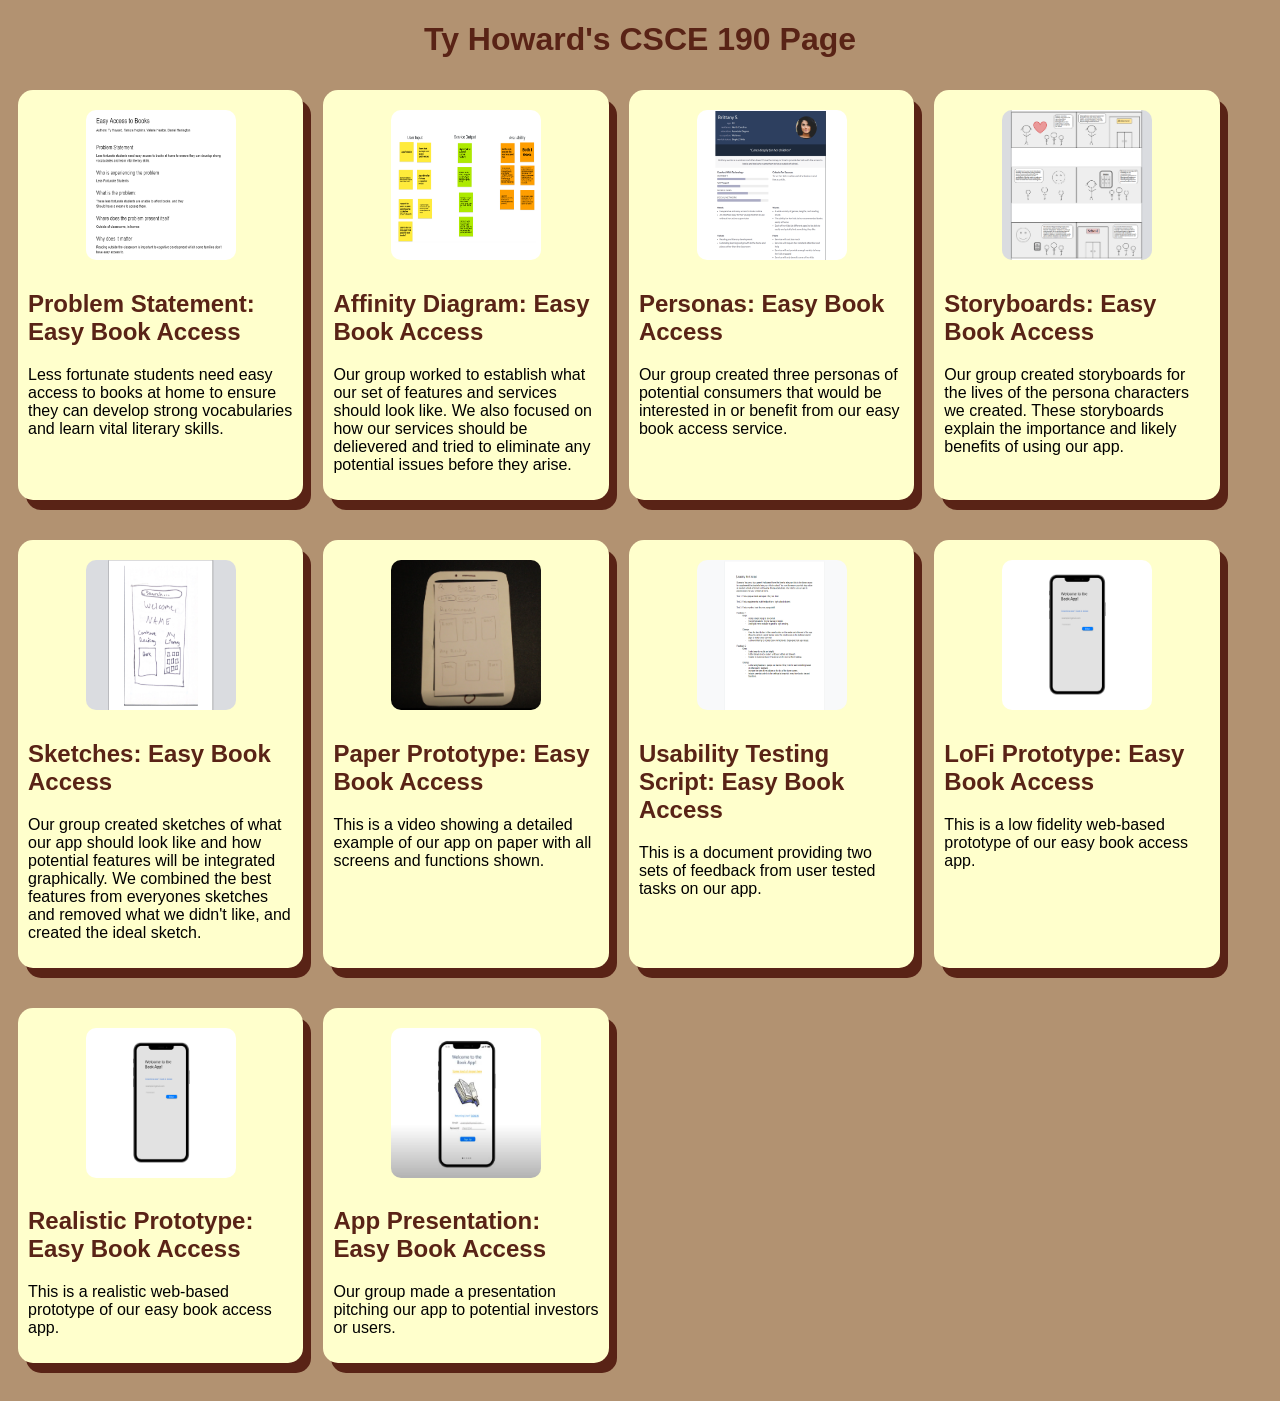
<file: index.html>
<!DOCTYPE html>
<html>
    <head>
        <link rel="stylesheet" href="styles.css">
        <title>CSCE 190: Ty Howard</title>
    </head>
        <body>
            <h1>Ty Howard's CSCE 190 Page</h1>
                <div class="assignments">
                    <!--Problem Statement-->
                    <section class="assignment">
                        <a href="files/problem-statement.pdf"><img src="images/problemstatement.png"></a>
                            <section class="assignment-details">
                                <a href="files/problem-statement.pdf"><h2>Problem Statement: Easy Book Access</h2></a>
                                    <p>
                                        Less fortunate students need easy access to books at home to ensure they can develop strong vocabularies and learn vital literary skills.
                                    </p>
                            </section>
                    </section>

                    <!--Affinity Diagram-->
                    <section class="assignment">
                        <a href="files/affinity-diagram.pdf"><img src="images/affinitydiagram.png"></a>
                            <section class="assignment-details">
                                <a href="files/affinity-diagram.pdf"><h2>Affinity Diagram: Easy Book Access</h2></a>
                                    <p>
                                        Our group worked to establish what our set of features and services should look like. We also focused on how our services should be delievered and tried to eliminate any potential issues before they arise.
                                    </p>
                            </section>
                    </section>

                    <!--Persona-->
                    <section class="assignment">
                        <a href="files/persona.pdf"><img src="images/persona.png"></a>
                            <section class="assignment-details">
                                <a href="files/persona.pdf"><h2>Personas: Easy Book Access</h2></a>
                                    <p>
                                        Our group created three personas of potential consumers that would be interested in or benefit from our easy book access service.
                                    </p>
                            </section>
                    </section>

                    <!--Storyboard-->
                    <section class="assignment">
                        <a href="files/storyboard_group.pdf"><img src="images/storyboard_image.png"></a>
                            <section class="assignment-details">
                                <a href="files/storyboard_group.pdf"><h2>Storyboards: Easy Book Access</h2></a>
                                    <p>
                                        Our group created storyboards for the lives of the persona characters we created. These storyboards explain the importance and likely benefits of using our app.
                                    </p>
                            </section>
                    </section>

                    <!--Sketches-->
                    <section class="assignment">
                        <a href="files/sketches.pdf"><img src="images/sketches.png"></a>
                            <section class="assignment-details">
                                <a href="files/sketches.pdf"><h2>Sketches: Easy Book Access</h2></a>
                                    <p>
                                        Our group created sketches of what our app should look like and how potential features will be integrated graphically. We combined the best features from everyones sketches and removed what we didn't like, and created the ideal sketch.
                                    </p>
                            </section>
                    </section>
                    <!--Paper Prototype-->
                    <section class="assignment">
                        <a href="https://youtu.be/zbfgcxukBBw"><img src="images/paperprototype.png"></a>
                            <section class="assignment-details">
                                <a href="https://youtu.be/zbfgcxukBBw"><h2>Paper Prototype: Easy Book Access</h2></a>
                                    <p>
                                        This is a video showing a detailed example of our app on paper with all screens and functions shown.
                                    </p>
                            </section>
                    </section>
                    <!--Usability Testing-->
                    <section class="assignment">
                        <a href="files/usabilitytesting.pdf"><img src="images/usabilitytesting.PNG"></a>
                            <section class="assignment-details">
                                <a href="files/usabilitytesting.pdf"><h2>Usability Testing Script: Easy Book Access</h2></a>
                                    <p>
                                        This is a document providing two sets of feedback from user tested tasks on our app.
                                    </p>
                            </section>
                    </section>
                     <!--LoFi Prototype-->
                     <section class="assignment">
                        <a href="files/lofi_app/index.html"><img src=images/lofi_app.png></a>
                            <section class="assignment-details">
                                <a href="files/lofi_app/index.html"><h2>LoFi Prototype: Easy Book Access</h2></a>
                                    <p>
                                        This is a low fidelity web-based prototype of our easy book access app.
                                    </p>
                            </section>
                    </section>
                    <!--HiFi Prototype-->
                     <section class="assignment">
                        <a href="files/hifi_app/index.html"><img src=images/lofi_app.png></a>
                            <section class="assignment-details">
                                <a href="files/hifi_app/index.html"><h2>Realistic Prototype: Easy Book Access</h2></a>
                                    <p>
                                        This is a realistic web-based prototype of our easy book access app.
                                    </p>
                            </section>
                    </section>
                    <!--HiFi Prototype Presentation-->
                     <section class="assignment">
                        <a href="https://youtu.be/JpzDmQI0ljs"><img src=images/bookappstill.png></a>
                            <section class="assignment-details">
                                <a href="https://youtu.be/JpzDmQI0ljs"><h2>App Presentation: Easy Book Access</h2></a>
                                    <p>
                                        Our group made a presentation pitching our app to potential investors or users.
                                    </p>
                            </section>
                    </section>
                </div>
        </body>
</html>
</file>
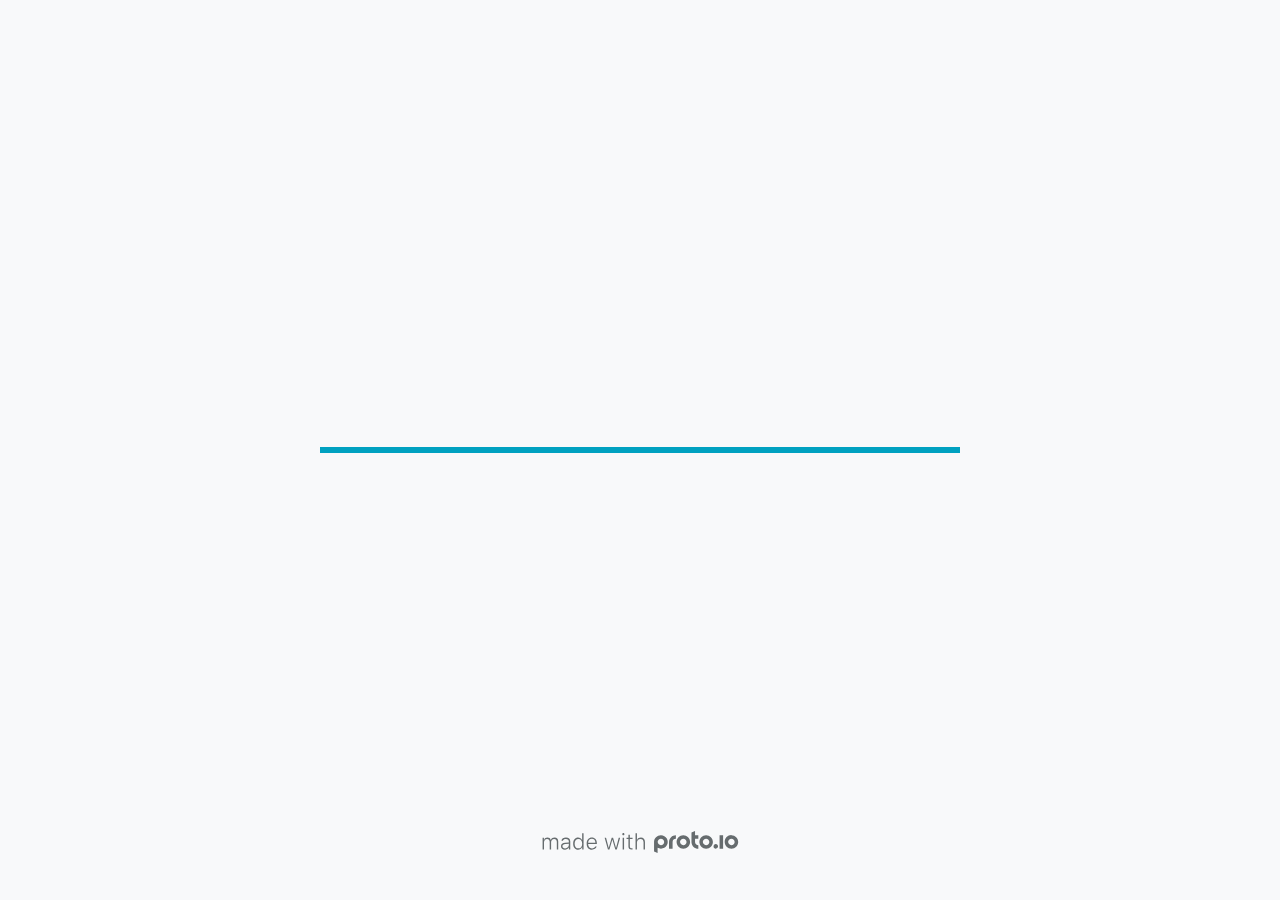
<file: files/hifi_app/index.html>
<!DOCTYPE HTML>
	<head>

		<meta charset="utf-8">

		<title>CSCE 190 Book App - Proto.io</title>

		
			<meta name="HandheldFriendly" content="True">
			<meta name="MobileOptimized" content="390"> 

			
			
			
			<meta name="viewport" content="minimum-scale=1.00, maximum-scale=1.00, initial-scale=1.00, user-scalable=no, shrink-to-fit=no" />

			
				<meta name="apple-mobile-web-app-capable" content="yes" />
				<meta name="apple-mobile-web-app-status-bar-style" content="black-translucent" />
			

			<meta name="format-detection" content="telephone=no">


			

            
            <link rel="icon" sizes="192x192" href="./assets/branding/android-icon-hires.png">
            <link rel="icon" sizes="128x128" href="./assets/branding/android-icon.png">

            
            <link href="./assets/branding/apple-touch-icon-retina180.png" sizes="180x180" rel="apple-touch-icon">

            
            <link href="./assets/branding/apple-touch-icon-retina.png" sizes="114x114" rel="apple-touch-icon">

            
            <link href="./assets/branding/apple-touch-icon.png" sizes="57x57" rel="apple-touch-icon">

            
            <link href="./assets/branding/startup.png" media="(device-width: 320px)" rel="apple-touch-startup-image">

            
            <link href="./assets/branding/startup-retina.png" media="(device-width: 320px) and (device-height: 480px) and (-webkit-device-pixel-ratio: 2)" rel="apple-touch-startup-image">

            
            <link href="./assets/branding/startup-568.png" media="(device-width: 320px) and (device-height: 568px) and (-webkit-device-pixel-ratio: 2)" rel="apple-touch-startup-image">

            
            <link href="./assets/branding/startup-retina-6.png" media="(device-width: 375px) and (device-height: 667px) and (orientation: portrait) and (-webkit-device-pixel-ratio: 2)" rel="apple-touch-startup-image">

            
            <link href="./assets/branding/startup-retina-6plus.png" media="(device-width: 414px) and (device-height: 736px) and (orientation: portrait) and (-webkit-device-pixel-ratio: 3)" rel="apple-touch-startup-image">

            
            <link href="./assets/branding/startup-retina-6plus-landscape.png" media="(device-width: 414px) and (device-height: 736px) and (orientation: landscape) and (-webkit-device-pixel-ratio: 3)" rel="apple-touch-startup-image">

            
            <link href="./assets/branding/startup-ipad.png" media="(device-width: 768px) and (orientation: portrait)" rel="apple-touch-startup-image">

            
            <link href="./assets/branding/startup-ipad-landscape.png" media="(device-width: 768px) and (orientation: landscape)" rel="apple-touch-startup-image">

            
            <link href="./assets/branding/startup-ipad-retina.png" media="(device-width: 768px) and (orientation: portrait) and (-webkit-device-pixel-ratio: 2)" rel="apple-touch-startup-image">

            
            <link href="./assets/branding/startup-ipad-landscape-retina.png" media="(device-width: 768px) and (orientation: landscape) and (-webkit-device-pixel-ratio: 2)" rel="apple-touch-startup-image">

            
            <link href="./assets/branding/startup-ipad-pro.png" media="(device-width: 1024px) and (orientation: portrait) and (-webkit-device-pixel-ratio: 2)" rel="apple-touch-startup-image">

            
            <link href="./assets/branding/startup-ipad-pro-landscape.png" media="(device-width: 1024px) and (orientation: landscape) and (-webkit-device-pixel-ratio: 2)" rel="apple-touch-startup-image">

			<meta http-equiv="cleartype" content="on"> 


			 
		    <script type="text/javascript" src="./scripts/plugins/jquery/jquery.js"></script>

			
				<link rel="stylesheet" href="./stylesheets/player-export.css" />
				<script type="text/javascript" src="./scripts/player-export.js"></script>
			

			
			<script type="text/javascript" src="./libraries/common/components.js"></script> 
			<link type="text/css" rel="Stylesheet" href="./libraries/common/components.1.00.css" /> 

			
					<script type="text/javascript" src="./libraries/ios9/components.js"></script> 
					<link type="text/css" rel="Stylesheet" href="./libraries/ios9/components.1.00.css" /> 
				
				<script type="text/javascript" src="./data/data.js"></script> 
			<script type="text/javascript" src="./webkitmask/maskimages.js"></script> 

		<style>
			body { width: 390px; height: 844px; }
			.landscape, .landscape .prx-page { min-height: 390px; }
			.portrait, .portrait .prx-page { min-height: 844px; }
		</style>

		<script type="text/javascript">

			prx.ver = '6.6.60.0';
			prx.url.account = 'https://tyhoward1.proto.io';
			prx.url.staticassets = 'https://gal.proto.io';
			prx.url.devices = 'https://dteyv52hbg2at.cloudfront.net/devices';
			prx.url.static = 'https://dteyv52hbg2at.cloudfront.net';
			prx.url.siteurl = 'proto.io';
			prx.url.crossmsg = 'https://tyhoward1.proto.io';

			prx.nodejsassetsserver = {};
			prx.nodejsassetsserver.host = ".proto.io";
			prx.nodejsassetsserver.subdomainprefix = "https://at";
			prx.nodejsassetsserver.maxsubdomains = "20";

			prx.device_library = 'ios9';
			prx.devices[prx.device] = {
				name: prx.device
				,defaultOrientation: 'portrait'
				,portrait_applies: 1 //new
				,portrait: [390,844]
				,landscape_applies: 1 //new
				,landscape: [844,390]
				,allow_orientation_change: 1 //new
				,statusbar_skin: 'default' // new
				,statusbarheightportrait: 0
				,statusbarheightlandscape: 0
				,navigationbar_skin: 'default' //new
				,navigationbarheightportrait: 0
				,navigationbarheightlandscape: 0
				,normalportrait: [390,844]
				,normallandscape: [844,390]
				,device_s3bucket: '66bd5b4d-9b18-415d-a8ee-066fc410e14c'
				,dpr: '1.00'
				,deviceType: "iphonex"
                ,showiPhoneXNotch: true
                ,hasCustomSkinNotch: false
				,appleWatchRoundedCorners: false
				,scrollType: "default"
				,initialscale: 1.00
				,targetdensitydpi: "device-dpi"
			}

			prx.projectsettings.id = '04cc9bf7-c638-4a16-8610-fbe15e617263';
			prx.projectsettings.s3b = 'tyhoward1-1100642-proto';
			prx.projectsettings.account = 'tyhoward1';
			prx.projectsettings.statusbar = '0'; 
			prx.projectsettings.statusbarapplies = '0';
			prx.projectsettings.navigationbar = '0';
			prx.projectsettings.navigationbarapplies = '0';
			prx.projectsettings.initialpageid = -1;
			
			
			prx.projectsettings.flashactions = 1;
			prx.projectsettings.gatrackingcode = '';

			prx.export2html = '1' == true;
			prx.mobPlayer = 0;

			prx.user.country = 'US';

			prx.s3Links = []; 
			var sLinkedAssets = [];
			

			prx.csrf_token = 'F1AD83E543FFD8E62A1E633F0CD6DD3B89F98D138AB933C0929301C756346FDF';

            

            
                            prx.assetsAccessToken = "eyJ0eXAiOiJKV1QiLCJhbGciOiJIUzI1NiJ9.eyJkIjp7InVpZCI6Ii0xIiwicHJvamVjdF9pZCI6IjA0Y2M5YmY3LWM2MzgtNGExNi04NjEwLWZiZTE1ZTYxNzI2MyJ9LCJ2IjowLCJleHAiOjE2MDYxNzQwMjIsImlhdCI6MTYwNTk5NDAyMn0.bJGGpwmkwHlks2pf0GsRcyPC8CesQQ_uwFk_BiGOMyY";

			prx.iniPlayer.iniPreLoad();

		</script>
	</head>

	

			<body class="player device-cursor-touch mobile-device-true " " id="mbd" >

				
					<div id='iphoneX-notch-player'>
						<span class="iphoneX-notch-corners"></span>
					</div>
				
				<div id="window-wrapper">
					<div id="dragarea"></div>
					<div id="statusbar"></div>
					<div id="underlay" style=""></div>

					<div class="prx-page" data-role="page" id="p-1" data-id="1"></div>
					
								<div class="prx-page" data-role="page" id="p-6" data-id="6"></div>
							
								<div class="prx-page" data-role="page" id="p-7" data-id="7"></div>
							
								<div class="prx-page" data-role="page" id="p-8" data-id="8"></div>
							
								<div class="prx-page" data-role="page" id="p-9" data-id="9"></div>
							
								<div class="prx-page" data-role="page" id="p-10" data-id="10"></div>
							
								<div class="prx-page" data-role="page" id="p-11" data-id="11"></div>
							
								<div class="prx-page" data-role="page" id="p-12" data-id="12"></div>
							
								<div class="prx-page" data-role="page" id="p-13" data-id="13"></div>
							
					<div id="navigationbar"></div>
					<div id="overlay"></div>
					<div id="trash"></div>
					<div id="quick-audios"></div>
				</div>

				 
			<div id="loader-wrapper">
				
				<div class="progress">
					<div class="progress-bar"></div>
				</div>
				<div id="poweredby"></div>
			</div>
			


			</body>
		

</html>
</file>
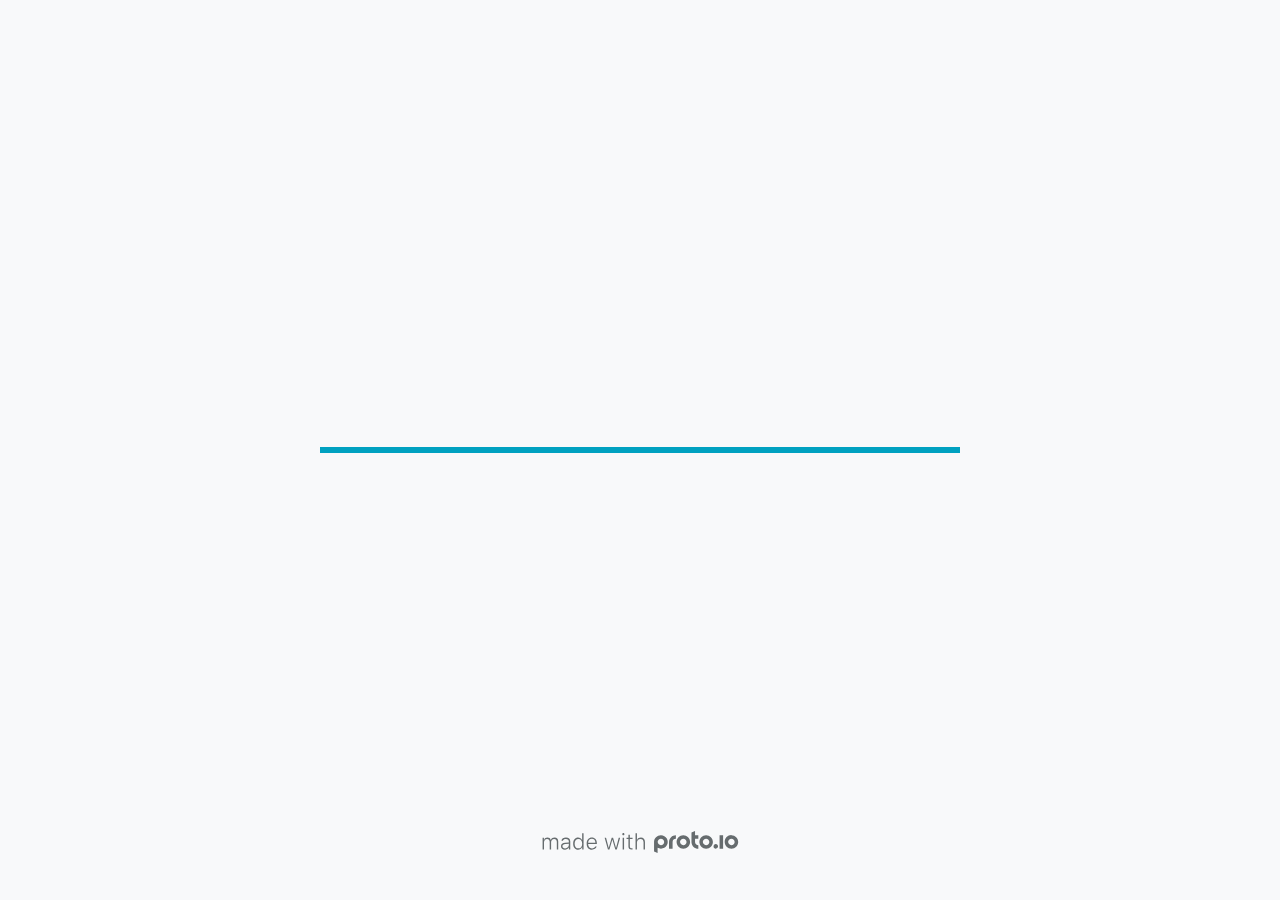
<file: files/lofi_app/index.html>
<!DOCTYPE HTML>
	<head>

		<meta charset="utf-8">

		<title>CSCE 190 Book App - Proto.io</title>

		
			<meta name="HandheldFriendly" content="True">
			<meta name="MobileOptimized" content="414"> 

			
			
			
			<meta name="viewport" content="minimum-scale=1.00, maximum-scale=1.00, initial-scale=1.00, user-scalable=no, shrink-to-fit=no" />

			
				<meta name="apple-mobile-web-app-capable" content="yes" />
				<meta name="apple-mobile-web-app-status-bar-style" content="black-translucent" />
			

			<meta name="format-detection" content="telephone=no">


			

            
            <link rel="icon" sizes="192x192" href="./assets/branding/android-icon-hires.png">
            <link rel="icon" sizes="128x128" href="./assets/branding/android-icon.png">

            
            <link href="./assets/branding/apple-touch-icon-retina180.png" sizes="180x180" rel="apple-touch-icon">

            
            <link href="./assets/branding/apple-touch-icon-retina.png" sizes="114x114" rel="apple-touch-icon">

            
            <link href="./assets/branding/apple-touch-icon.png" sizes="57x57" rel="apple-touch-icon">

            
            <link href="./assets/branding/startup.png" media="(device-width: 320px)" rel="apple-touch-startup-image">

            
            <link href="./assets/branding/startup-retina.png" media="(device-width: 320px) and (device-height: 480px) and (-webkit-device-pixel-ratio: 2)" rel="apple-touch-startup-image">

            
            <link href="./assets/branding/startup-568.png" media="(device-width: 320px) and (device-height: 568px) and (-webkit-device-pixel-ratio: 2)" rel="apple-touch-startup-image">

            
            <link href="./assets/branding/startup-retina-6.png" media="(device-width: 375px) and (device-height: 667px) and (orientation: portrait) and (-webkit-device-pixel-ratio: 2)" rel="apple-touch-startup-image">

            
            <link href="./assets/branding/startup-retina-6plus.png" media="(device-width: 414px) and (device-height: 736px) and (orientation: portrait) and (-webkit-device-pixel-ratio: 3)" rel="apple-touch-startup-image">

            
            <link href="./assets/branding/startup-retina-6plus-landscape.png" media="(device-width: 414px) and (device-height: 736px) and (orientation: landscape) and (-webkit-device-pixel-ratio: 3)" rel="apple-touch-startup-image">

            
            <link href="./assets/branding/startup-ipad.png" media="(device-width: 768px) and (orientation: portrait)" rel="apple-touch-startup-image">

            
            <link href="./assets/branding/startup-ipad-landscape.png" media="(device-width: 768px) and (orientation: landscape)" rel="apple-touch-startup-image">

            
            <link href="./assets/branding/startup-ipad-retina.png" media="(device-width: 768px) and (orientation: portrait) and (-webkit-device-pixel-ratio: 2)" rel="apple-touch-startup-image">

            
            <link href="./assets/branding/startup-ipad-landscape-retina.png" media="(device-width: 768px) and (orientation: landscape) and (-webkit-device-pixel-ratio: 2)" rel="apple-touch-startup-image">

            
            <link href="./assets/branding/startup-ipad-pro.png" media="(device-width: 1024px) and (orientation: portrait) and (-webkit-device-pixel-ratio: 2)" rel="apple-touch-startup-image">

            
            <link href="./assets/branding/startup-ipad-pro-landscape.png" media="(device-width: 1024px) and (orientation: landscape) and (-webkit-device-pixel-ratio: 2)" rel="apple-touch-startup-image">

			<meta http-equiv="cleartype" content="on"> 


			 
		    <script type="text/javascript" src="./scripts/plugins/jquery/jquery.js"></script>

			
				<link rel="stylesheet" href="./stylesheets/player-export.css" />
				<script type="text/javascript" src="./scripts/player-export.js"></script>
			

			
			<script type="text/javascript" src="./libraries/common/components.js"></script> 
			<link type="text/css" rel="Stylesheet" href="./libraries/common/components.1.00.css" /> 

			
					<script type="text/javascript" src="./libraries/ios9/components.js"></script> 
					<link type="text/css" rel="Stylesheet" href="./libraries/ios9/components.1.00.css" /> 
				
				<script type="text/javascript" src="./data/data.js"></script> 
			<script type="text/javascript" src="./webkitmask/maskimages.js"></script> 

		<style>
			body { width: 414px; height: 896px; }
			.landscape, .landscape .prx-page { min-height: 414px; }
			.portrait, .portrait .prx-page { min-height: 896px; }
		</style>

		<script type="text/javascript">

			prx.ver = '6.6.59.0';
			prx.url.account = 'https://tyhoward.proto.io';
			prx.url.staticassets = 'https://gal.proto.io';
			prx.url.devices = 'https://dteyv52hbg2at.cloudfront.net/devices';
			prx.url.static = 'https://dteyv52hbg2at.cloudfront.net';
			prx.url.siteurl = 'proto.io';
			prx.url.crossmsg = 'https://tyhoward.proto.io';

			prx.nodejsassetsserver = {};
			prx.nodejsassetsserver.host = ".proto.io";
			prx.nodejsassetsserver.subdomainprefix = "https://at";
			prx.nodejsassetsserver.maxsubdomains = "20";

			prx.device_library = 'ios9';
			prx.devices[prx.device] = {
				name: prx.device
				,defaultOrientation: 'portrait'
				,portrait_applies: 1 //new
				,portrait: [414,896]
				,landscape_applies: 1 //new
				,landscape: [896,414]
				,allow_orientation_change: 1 //new
				,statusbar_skin: 'default' // new
				,statusbarheightportrait: 0
				,statusbarheightlandscape: 0
				,navigationbar_skin: 'default' //new
				,navigationbarheightportrait: 0
				,navigationbarheightlandscape: 0
				,normalportrait: [414,896]
				,normallandscape: [896,414]
				,device_s3bucket: '6a9e70ba-0e0c-41f6-ab20-45aaf591e647'
				,dpr: '1.00'
				,deviceType: "iphonex"
                ,showiPhoneXNotch: true
                ,hasCustomSkinNotch: false
				,appleWatchRoundedCorners: false
				,scrollType: "default"
				,initialscale: 1.00
				,targetdensitydpi: "device-dpi"
			}

			prx.projectsettings.id = '7c7932e2-8da6-470a-974d-371bfa222f0f';
			prx.projectsettings.s3b = 'tyhoward-1093381-proto';
			prx.projectsettings.account = 'tyhoward';
			prx.projectsettings.statusbar = '0'; 
			prx.projectsettings.statusbarapplies = '0';
			prx.projectsettings.navigationbar = '0';
			prx.projectsettings.navigationbarapplies = '0';
			prx.projectsettings.initialpageid = -1;
			
			
			prx.projectsettings.flashactions = 1;
			prx.projectsettings.gatrackingcode = '';

			prx.export2html = '1' == true;
			prx.mobPlayer = 0;

			prx.user.country = 'US';

			prx.s3Links = []; 
			var sLinkedAssets = [];
			

			prx.csrf_token = '111C12360C652112ACCE35429415461AB6D8B3436F26B5AAF4F4F3F48AA83375';

            

            
                            prx.assetsAccessToken = "eyJ0eXAiOiJKV1QiLCJhbGciOiJIUzI1NiJ9.eyJkIjp7InVpZCI6Ii0xIiwicHJvamVjdF9pZCI6IjdjNzkzMmUyLThkYTYtNDcwYS05NzRkLTM3MWJmYTIyMmYwZiJ9LCJ2IjowLCJleHAiOjE2MDUwNjU1NzUsImlhdCI6MTYwNDg4NTU3NX0.FBTF4b36PdxZfeF7dcKFLSmDgAM3lNIJjY6v0pGob0o";

			prx.iniPlayer.iniPreLoad();

		</script>
	</head>

	

			<body class="player device-cursor-touch mobile-device-true " " id="mbd" >

				
					<div id='iphoneX-notch-player'>
						<span class="iphoneX-notch-corners"></span>
					</div>
				
				<div id="window-wrapper">
					<div id="dragarea"></div>
					<div id="statusbar"></div>
					<div id="underlay" style=""></div>

					<div class="prx-page" data-role="page" id="p-1" data-id="1"></div>
					
								<div class="prx-page" data-role="page" id="p-2" data-id="2"></div>
							
								<div class="prx-page" data-role="page" id="p-5" data-id="5"></div>
							
					<div id="navigationbar"></div>
					<div id="overlay"></div>
					<div id="trash"></div>
					<div id="quick-audios"></div>
				</div>

				 
			<div id="loader-wrapper">
				
				<div class="progress">
					<div class="progress-bar"></div>
				</div>
				<div id="poweredby"></div>
			</div>
			


			</body>
		

</html>
</file>
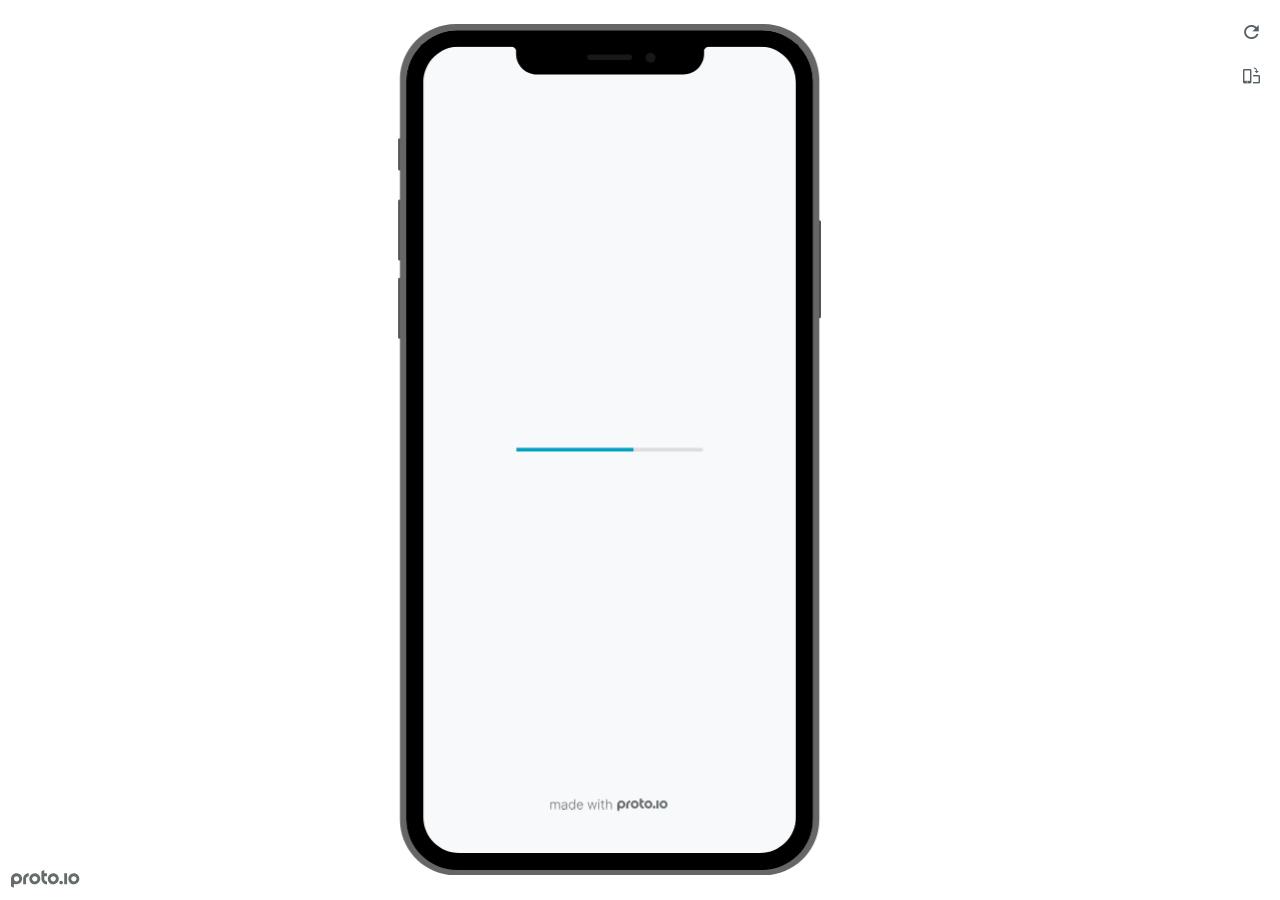
<file: files/lofi_app/frame.html>
<!DOCTYPE HTML>
    <head>
    <meta charset="utf-8">

    <title>CSCE 190 Book App - Proto.io player</title>

    

			<link type="text/css" rel="stylesheet" href="./stylesheets/preview-export-min.css">
			<script type="text/javascript" src="./scripts/preview-export-min.js"></script>

		

    <script type="text/javascript">
        var prx = window.prx || {};
        prx.orientation = 'portrait';
        prx.orientations = {};
        prx.orientations.portrait = 1;
        prx.orientations.landscape = 1;
        prx.project = {};
        prx.project.id = '7c7932e2-8da6-470a-974d-371bfa222f0f';
        prx.project.title = 'CSCE 190 Book App';
        prx.project.version = 0;
        prx.project.livepreview = 0;
        prx.project.account = "tyhoward";
        prx.activePage = {};
        prx.usercountry = "us";
        
            prx.user = false;
        
        prx.skin = 'apple-phone-iphoneX-1';
        prx.ver = '6.6.59.0';
        //prx.flashactions = 1;
		prx.flashactions = 1; //we are not using the DB value anymore

        prx.nodejsassetsserver = {};
        prx.nodejsassetsserver.host = ".proto.io";
        prx.nodejsassetsserver.subdomainprefix = "https://at";
        prx.nodejsassetsserver.maxsubdomains = "20";
        prx.account = "tyhoward";
        prx.browserShowScreenshots = 'true';
        prx.url.crossmsg = 'https://tyhoward.proto.io';
        prx.playerUrl = 'https://tyhoward.proto.io/player/';
        prx.spaces = false;
        prx.csrf_token = '635F05CAB25B98C63070836C55DE7C6B85423C8121A4D58329DD61327FA30C0A';

        
    </script>

    

</head>


<body style="background-color:#FFFFFF">

    

    <div class="page-sidebar">
        
        <div class="sidebar-action-buttons">

            
                <span class="header-action-button player-icon-reload embed-icon-reload" id="refresh-preview">
                    <span class="tooltip">Refresh preview</span>
                </span>
                
                    <span  class="header-action-button player-icon-rotate embed-icon-rotate" id="change-orientation">
                        <span class="tooltip">Change orientation</span>
                    </span>
                

        </div>

    </div>

    <div id="maincontent" class="portrait">

        <div id="shortcut-pressed-outer">
            <div id="shortcut-pressed"></div>
        </div>
        

			<div class="frame_generic">
				
				<div class="body_generic skin_apple-phone-iphoneX-1 skin-wrapper skin-os-apple skin-device-phone skin-model-iphoneX skin-size-1 skin-color-black skin-orientation-portrait skin-dimensions-414-896">

					<div class="buttons top"></div>
					<div class="detail-top"></div>
					<div class="web-search"></div>
					<div class="buttons left"></div>

					<div class="body_generic_inner">
						
						<iframe id="pio-playerframe" src="index.html" scrolling="NO" style="width: 414px; height: 896px;" webkitAllowFullScreen mozallowfullscreen allowFullScreen allowvr allow="autoplay"></iframe>
						
                                <script type="text/javascript">
                                    // remove parameter from address bar immediately if no changes
                                    let url = new URL(window.location.href);
                                    url.searchParams.delete('hc');
									url.searchParams.delete('ap');
                                    window.history.replaceState({}, document.title, url.toString());
                                </script>
                            
					</div>

					<div class="buttons right"></div>
					<div class="detail-bottom"></div>
				</div>
				
			</div>
		
    </div>

    

    
            <div id="branding"></div>
        
</body>


<script type="text/javascript">
    
</script>
</html>
</file>
<file: styles.css>
body{
    background: #B29271;
    font-family:'Gill Sans MT', 'Calibri', sans-serif;
}

.assignments{
    display:flex;
    flex-wrap:wrap;
}
.assignment{
    width:21%;
    padding:10px;
    margin:10px;
    margin-bottom: 30px;
    background:#FFFFCC;
    border-radius:15px;
    box-shadow: 8px 10px #592316;
}

.assignment img{
    padding:10px;
    width:150px;
    height:150px;
    border-radius: 20px;
    display:block;
    margin:auto;
}

h1{
    color: #592316;
    text-align:center;
}

a{
    text-decoration: none;
    color: #592316;
}

.assignment a:hover {
    color:tan;
}

.assignment img:hover {
    box-shadow: 0 4px 16px 0 #592316;
}
</file>
<file: files/hifi_app/stylesheets/player-export.css>
/*!
 * 
 *                                                                       
 *                              ::;;;;                                   
 *    ::,,,,::    ::,,  ,,,,::::::11ii::,,::,,,,::      ::::,,::,,,,::   
 *  ,,111111ii,,::1111::111111ii::111111::111111ii,,    ii11,,ii111111,, 
 *  11ii::;;11;;ii11::iiii::;;11;;11ii::ii11::::11ii    ii11;;11;;::ii11 
 *  11;;  ::11ii11;;::11ii  ::11ii11ii,,iiii..  iiii    ii11;;11::  ;;11 
 *  1111;;ii11;;11;;,,ii11::ii11;;ii11;;;;11;;;;11;;;;;;ii11::11ii;;11ii 
 *  11111111;;::11;;  ::ii1111;;  ::ii11::ii1111ii::11ii;;11,,;;1111ii:: 
 *  11;;,,::  ,,::,,      ::,,        ::::  ::::    ,,,,::::    ::,,     
 *  ;;;;                                                                 
 *                                                                       
 *  Build: 11/11/2020, 10:54:08 AM
 */

/*!
 * Waves v0.5.5
 * http://fian.my.id/Waves
 *
 * Copyright 2014 Alfiana E. Sibuea and other contributors
 * Released under the MIT license
 * https://github.com/fians/Waves/blob/master/LICENSE
 */.mask-inner{position:relative;background-size:100% 100%;background-repeat:no-repeat}.mask-inner .mask-inner{transform:none!important}.mask-border .mborder,.mask-filter{height:100%;width:100%}.mask-border .mborder{border:1px solid hsla(0,0%,100%,.8);position:absolute;pointer-events:none}.mask-border .area-border{border:1px solid #00a1c0;left:0;top:0;position:absolute;transform-origin:0 0;box-sizing:border-box}.mask-border .mask-radius{width:100%;height:100%;overflow:hidden;position:absolute}.mask-border .mask-radius .mask-radius-border{position:relative;width:100%;height:100%;border:1px solid hsla(0,0%,100%,.8)}.mask-border.hide-handles .prx-resizable-handle{opacity:0;pointer-events:none!important}.mask-border.hide-handles .area-border{border:1px dashed #b4bcbf}.mask-wrapper{overflow:hidden;height:100%;pointer-events:none}.mask-wrapper.borderPos-inside{box-sizing:border-box}.mask-wrapper.borderPos-outside{width:100%;height:100%}.mask-wrapper.borderPos-outside .mask-inner{box-sizing:content-box}.mask-edit-mode-handles{pointer-events:none}.mask-edit-mode-handles.hide-handles .prx-resizable-handle,.mask-edit-mode-handles.hide-handles .prx-rotate-handle{opacity:0;pointer-events:none!important}.mask-edit-mode-handles.hide-handles .xborder{border-color:#b4bcbf!important}abbr,address,article,aside,audio,b,blockquote,body,caption,cite,code,dd,del,dfn,div,dl,dt,em,fieldset,figure,footer,form,h1,h2,h3,h4,h5,h6,header,hgroup,html,i,iframe,img,ins,kbd,label,legend,li,mark,menu,nav,object,ol,p,pre,q,samp,section,small,span,strong,sub,sup,table,tbody,td,tfoot,th,thead,time,tr,ul,var,video{margin:0;padding:0;border:0;outline:0;font-size:100%;background:transparent}article,aside,details,figcaption,figure,footer,header,hgroup,nav,section{display:block}audio,canvas,video{display:inline-block;*display:inline;*zoom:1}[hidden],audio:not([controls]){display:none}html{font-size:100%;-webkit-text-size-adjust:100%;-ms-text-size-adjust:100%}body{margin:0;font-size:13px}body,button,input,select,textarea{font-family:sans-serif;color:#222}a{color:#00e}a:visited{color:#551a8b}a:hover{color:#06e}a:focus{outline:thin dotted}a:active,a:hover{outline:0}abbr[title]{border-bottom:1px dotted}b,strong{font-weight:700}blockquote{margin:1em 40px}dfn{font-style:italic}hr{display:block;height:1px;border:0;border-top:1px solid #ccc;margin:1em 0;padding:0}ins{background:#ff9;text-decoration:none}ins,mark{color:#000}mark{background:#ff0;font-style:italic;font-weight:700}code,kbd,pre,samp{font-family:monospace,serif;_font-family:courier new,monospace;font-size:1em}pre{white-space:pre;white-space:pre-wrap;word-wrap:break-word}q{quotes:none}q:after,q:before{content:"";content:none}small{font-size:85%}sub,sup{font-size:75%;line-height:0;position:relative;vertical-align:baseline}sup{top:-.5em}sub{bottom:-.25em}ol,ul{margin:1em 0;padding:0 0 0 40px}dd{margin:0 0 0 40px}nav ol,nav ul{list-style:none;list-style-image:none;margin:0;padding:0}img{border:0;-ms-interpolation-mode:bicubic}svg:not(:root){overflow:hidden}figure,form{margin:0}fieldset{margin:0}fieldset,legend{border:0;padding:0}legend{*margin-left:-7px}button,input,select,textarea{font-size:100%;margin:0;vertical-align:baseline;*vertical-align:middle}button,input{line-height:normal;*overflow:visible}table button,table input{*overflow:auto}[role=button],button,input[type=button],input[type=reset],input[type=submit]{-webkit-appearance:button}input[type=checkbox],input[type=radio]{box-sizing:border-box;padding:0}input[type=search]{-webkit-appearance:textfield;-moz-box-sizing:content-box;-webkit-box-sizing:content-box;box-sizing:content-box}input[type=search]::-webkit-search-decoration{-webkit-appearance:none}button::-moz-focus-inner{border:0;padding:0}textarea{overflow:auto;vertical-align:top;resize:vertical}input:invalid,textarea:invalid{background-color:#f0dddd}table{border-collapse:collapse;border-spacing:0}td{vertical-align:top}.nocallout{-webkit-touch-callout:none}textarea[contenteditable]{-webkit-appearance:none}.gifhidden{position:absolute;left:-100%}.ir{display:block;border:0;text-indent:-999em;overflow:hidden;background-color:transparent;background-repeat:no-repeat;text-align:left;direction:ltr}.ir br{display:none}.hidden{display:none!important;visibility:hidden}.visuallyhidden{border:0;clip:rect(0 0 0 0);height:1px;margin:-1px;overflow:hidden;padding:0;position:absolute;width:1px}.visuallyhidden.focusable:active,.visuallyhidden.focusable:focus{clip:auto;height:auto;margin:0;overflow:visible;position:static;width:auto}.invisible{visibility:hidden}.clearfix:after,.clearfix:before{content:"";display:table}.clearfix:after{clear:both}.clearfix{*zoom:1}@media print{*{background:transparent!important;color:#000!important;text-shadow:none!important;filter:none!important;-ms-filter:none!important}a,a:visited{text-decoration:underline}a[href]:after{content:" (" attr(href) ")"}abbr[title]:after{content:" (" attr(title) ")"}.ir a:after,a[href^="#"]:after,a[href^="javascript:"]:after{content:""}blockquote,pre{border:1px solid #999;page-break-inside:avoid}thead{display:table-header-group}img,tr{page-break-inside:avoid}img{max-width:100%!important}@page{margin:.5cm}h2,h3,p{orphans:3;widows:3}h2,h3{page-break-after:avoid}}#eval-iframe{display:none}body{-webkit-appearance:none;-webkit-box-flex:1;-webkit-touch-callout:none;-webkit-tap-highlight-color:rgba(0,0,0,0)}*{-webkit-user-select:none;-khtml-user-select:none;-moz-user-select:-moz-none;-o-user-select:none;user-select:none}input,textarea{-webkit-user-select:text;-khtml-user-select:text;-moz-user-select:text;-o-user-select:text;user-select:text}#dragarea{font-family:Helvetica,Arial,sans-serif;text-align:left}.text{height:95%;overflow:auto}.wrap{overflow:hidden}.pos,.spos{position:absolute}.action-highlight{position:absolute;top:0;left:0;height:100%;width:100%;background:rgba(255,255,0,.5);background:rgba(64,208,255,.3);opacity:0;pointer-events:none;-webkit-transition:opacity .2s ease-in;transition:opacity .2s ease-in;border:2px solid #40c8f4;padding:3px;box-sizing:border-box}.action-highlight-simple-visible,.action-highlight-visible{opacity:1}#appModeNote{background-color:#333;border-top:5px solid #000;bottom:0;color:#f0f0f0;display:none;font-family:helvetica;left:0;padding:10px 0;position:fixed;text-align:center;width:100%}#appModeNote em{display:block;font-size:20px;font-weight:700;line-height:26px}#appModeNote span{display:block;font-size:14px;line-height:20px}.hidden{display:none}.prx-page.loadedFrom{display:block}.prx-page.loadedTo{z-index:999999}.prx-page.loadedTo-1{z-index:10000000}.prx-page.loadedTo-2{z-index:10000001}.prx-page.loadedTo-3{z-index:10000002}.prx-page.loadedTo-4{z-index:10000003}.prx-page.loadedTo-5{z-index:10000004}.prx-page.loadedTo-6{z-index:10000005}.prx-page.loadedTo-7{z-index:10000006}.prx-page.loadedTo-8{z-index:10000007}.prx-page.loadedTo-9{z-index:10000008}.prx-page.loadedTo-10{z-index:10000009}.prx-page.loadedTo-11{z-index:10000010}.prx-page.loadedTo-12{z-index:10000011}.prx-page.loadedTo-13{z-index:10000012}.prx-page.loadedTo-14{z-index:10000013}.prx-page.loadedTo-15{z-index:10000014}.prx-page.loadedTo-16{z-index:10000015}.prx-page.loadedTo-17{z-index:10000016}.prx-page.loadedTo-18{z-index:10000017}.prx-page.loadedTo-19{z-index:10000018}.prx-page.loadedTo-20{z-index:10000019}.prx-page.loadedTo-21{z-index:10000020}.prx-page.loadedTo-22{z-index:10000021}.prx-page.loadedTo-23{z-index:10000022}.prx-page.loadedTo-24{z-index:10000023}.prx-page.loadedTo-25{z-index:10000024}.prx-page.loadedTo-26{z-index:10000025}.prx-page.loadedTo-27{z-index:10000026}.prx-page.loadedTo-28{z-index:10000027}.prx-page.loadedTo-29{z-index:10000028}.prx-page.loadedTo-30{z-index:10000029}#navigationbar,#statusbar{background:transparent 0 0;display:block;width:100%;border:0;top:0;position:fixed;z-index:1}#loader-wrapper{background:#f8f9fa;height:100%;left:0;position:fixed;top:0;width:100%;z-index:99999;font-size:11px}#loader-wrapper .progress{position:absolute;top:50%;left:50%;transform:translate(-50%,-50%);-ms-transform:translate(-50%,-50%);-webkit-transform:translate(-50%,-50%);width:50%;height:4px;background-color:#ddd}#loader-wrapper .progress-bar{position:relative;width:0;height:4px;-webkit-transition:.4s linear;-moz-transition:.4s linear;-o-transition:.4s linear;transition:.4s linear;-webkit-transition-property:width,background-color;-moz-transition-property:width,background-color;-o-transition-property:width,background-color;transition-property:width,background-color}#loader-wrapper .progress-bar:before,.progress-bar:after{content:"";position:absolute;top:0;left:0;right:0}#loader-wrapper .progress-bar:before{bottom:0;background-color:#ddd}#loader-wrapper .progress-bar:after{z-index:2;bottom:0;background:#00a1c0}#loader-wrapper #app-icon{position:absolute;top:50%;left:50%;transform:translate(-50%,-150%);-ms-transform:translate(-50%,-150%);-webkit-transform:translate(-50%,-150%);width:114px;height:114px}#loader-wrapper #poweredby{position:absolute;bottom:5%;left:50%;transform:translate(-50%);-ms-transform:translate(-50%);-webkit-transform:translate(-50%);width:100%;height:16px;background-image:url(/images/player/player-logo.svg);background-repeat:no-repeat;background-position:top;background-size:auto 200%;z-index:99999}body{-moz-transition:opacity .3s linear;-o-transition:opacity .3s linear;-webkit-transition:opacity .3s linear;transition:opacity .3s linear}.reloading{background:#fff!important;opacity:0}@media (min-width:481px) and (max-width:1079px){#loader-wrapper .progress,#loader-wrapper .progress-bar{height:4px}}@media (min-width:1080px){#loader-wrapper #poweredby{height:24px}#loader-wrapper .progress,#loader-wrapper .progress-bar{height:6px}}@media (width:1280px) and (height:768px){#loader-wrapper .progress,#loader-wrapper .progress-bar{height:2px}}.pointer-events-none{pointer-events:none!important}body .prx-page{-webkit-trans1form:translate3d(0,0,0)}.prx-page .type-symbol .box{-w1ebkit-transform:translateZ(0)}html{background:transparent}body{background:#fff;overflow:hidden}body.mobile-device-true *{-webkit-text-size-adjust:100%}body.mobile-device-false *{-webkit-text-size-adjust:initial}#window-wrapper{width:100%;height:100%;overflow:hidden;position:relative}#dragarea{background:transparent;display:none}#overlay,#quick-audios,#trash,#underlay{position:absolute;top:0;left:0}#quick-audios,#trash{display:none}.visible{display:block!important}.iScrollHorizontalScrollbar,.iScrollVerticalScrollbar{z-index:auto!important}.overlay{position:fixed;left:0;right:0;bottom:0;top:0}.ui-mobile-viewport-transitioning,.ui-mobile-viewport-transitioning .prx-page{o1verflow:visible!important}.box[style*="z-index:0;"],.box[style*="z-index: 0;"]{z-index:auto!important}.box[data-mpoverlay="1"]{pos1ition:fixed}#temp-for-external-link{display:none}#dragarea,html{background:transparent!important}.hide{display:none!important}*{outline:none}.ghost-component,.ghost-component *,.ghost-component .box *{pointer-events:none!important}#statusbar{position:fixed!important}.prx-page{position:absolute;display:none}.prx-page.prx-page-active,.prx-page[class*=prx-page-transitioning-]{display:block}.prx-page[class*=prx-page-transitioning-]{overflow:hidden}.prx-page.prx-page-transitioning-overlay-in-source,.prx-page.prx-page-transitioning-overlay-out-target{overflow:visible}.prx-page.prx-page-below{z-index:10}.prx-page.prx-page-above{z-index:20}#overlay{z-index:30}.prx-page.prx-page-transition-flip,.prx-page.prx-page-transition-turn{-webkit-backface-visibility:hidden;-moz-backface-visibility:hidden;backface-visibility:hidden}.prx-page.prx-page-transition-turn{-webkit-transform:translateZ(0);-moz-transform:translateZ(0);-webkit-transform-origin:0 center;-moz-transform-origin:0 center;transform-origin:0 center;transform:translateZ(0)}.prx-page.prx-page-transition-flow:not(.prx-page-transition-flow-overlay),.prx-page.prx-page-transition-overlay-top{box-shadow:0 0 20px rgba(0,0,0,.4)}.prx-page-above.prx-page-transition-notificationInWatchOS{transition:background-color .45s ease-out}.prx-page-above.prx-page-transition-notificationInWatchOS.prx-page-transition-notificationInWatchOS-notification-in{background-color:transparent!important;transition:background-color 0s ease-out}.device-cursor-touch,.device-cursor-touch *{cursor:url(/images/player/touch-cursor-64.png) 32 32,default}.device-cursor-web,.device-cursor-web *{cursor:default}.device-cursor-web .delayedtap,.device-cursor-web .delayedtap *,.device-cursor-web .interaction-click,.device-cursor-web .interaction-click *,.device-cursor-web .interaction-tap,.device-cursor-web .interaction-tap *,.device-cursor-web .release,.device-cursor-web .release *,.device-cursor-web .touch,.device-cursor-web .touch *{cursor:pointer;cursor:hand}.device-cursor-web [data-component-type=text]{cursor:default}.device-cursor-web .move,.device-cursor-web .move *{cursor:move}.device-cursor-web input,.device-cursor-web textarea{cursor:text}.do-chrome-fix #window-wrapper{-webkit-perspective:1}.do-chrome-fix .pos{-webkit-backface-visibility:hidden;-webkit-transform:translateZ(0)}.do-chrome-fix *{-w1ebkit-transform:translateZ(0) scale(1) scaleX(1) skew(0deg,0deg) skewX(0deg) skewY(0deg) rotateX(0deg) rotateY(0deg) rotate(0deg)}.do-chrome-fix.dont-do-chrome-fix #window-wrapper{-webkit-perspective:none}.do-chrome-fix.dont-do-chrome-fix .pos{-webkit-backface-visibility:visible;-webkit-transform:none}.prx-page-transitioning:not(.prx-page-transitioning-overlay-in-source):not(.loadedFrom) [data-mpoverlay="1"]{display:none}#fps{position:fixed;z-index:9999;font-size:18px;top:20px;left:20px;background:rgba(0,0,0,.8);border-radius:6px;color:#fff;padding:3px 10px}#fps,.cbutton{pointer-events:none}.cbutton{position:absolute;display:inline-block;padding:0;border:none;background:none;color:#286aab;font-size:1.4em;overflow:visible;-webkit-transition:color .7s;transition:color .7s;-webkit-tap-highlight-color:rgba(0,0,0,0)}.cbutton.cbutton--click,.cbutton:focus{outline:none;color:#3c8ddc}.cbutton:after{position:absolute;width:100%;height:100%;border-radius:50%;content:"";opacity:0;pointer-events:none}.cbutton--effect-jelena:after{border:3px solid hsla(0,0%,82.7%,.7)}.cbutton--effect-jelena.cbutton--click:after{-webkit-animation:anim-effect-jelena .3s ease-out forwards;animation:anim-effect-jelena .3s ease-out forwards}@-webkit-keyframes anim-effect-jelena{0%{opacity:1;-webkit-transform:scale3d(.6,.6,1);transform:scale3d(.6,.6,1)}to{opacity:0;-webkit-transform:scale3d(1.2,1.2,1);transform:scale3d(1.2,1.2,1)}}@keyframes anim-effect-jelena{0%{opacity:1;-webkit-transform:scale3d(.5,.5,1);transform:scale3d(.5,.5,1)}to{opacity:0;-webkit-transform:scale3d(1.2,1.2,1);transform:scale3d(1.2,1.2,1)}}.cbutton--effect-sanja:after{background:hsla(0,0%,75.3%,.3)}.cbutton--effect-sanja.cbutton--click:after{-webkit-animation:anim-effect-sanja 1s ease-out forwards;animation:anim-effect-sanja 1s ease-out forwards}@-webkit-keyframes anim-effect-sanja{0%{opacity:1;-webkit-transform:scale3d(.5,.5,1);transform:scale3d(.5,.5,1)}25%{opacity:1;-webkit-transform:scaleX(1);transform:scaleX(1)}to{opacity:0;-webkit-transform:scaleX(1);transform:scaleX(1)}}@keyframes anim-effect-sanja{0%{opacity:1;-webkit-transform:scale3d(.5,.5,1);transform:scale3d(.5,.5,1)}25%{opacity:1;-webkit-transform:scaleX(1);transform:scaleX(1)}to{opacity:0;-webkit-transform:scaleX(1);transform:scaleX(1)}}#log{position:fixed;z-index:9999;font-size:24px;top:20px;right:20px;pointer-events:none}.watchOSscrollbars .iScrollVerticalScrollbar{position:fixed!important;width:12px!important;background-color:hsla(0,0%,100%,.3)!important;border-radius:8px!important;z-index:99999!important}.watchOSscrollbars .iScrollIndicator{background:#fff!important;border-radius:8px!important;left:2px!important;width:8px!important}.applewatch-rounded-corners{-webkit-clip-path:inset(0 0 0 0 round 63px);clip-path:inset(0 0 0 0 round 63px)}.group-action-prediv{position:absolute}.player .type-symbol.type-symbol-transparent .group-action-prediv{pointer-events:auto}.initialise-hidden-container{display:block!important;visibility:hidden!important}.a-enter-vr{height:0!important}.fullscreen-vr .prx-page{transform:none!important;position:fixed!important}

/*!
 * Waves v0.5.5
 * http://fian.my.id/Waves
 *
 * Copyright 2014 Alfiana E. Sibuea and other contributors
 * Released under the MIT license
 * https://github.com/fians/Waves/blob/master/LICENSE
 */.waves-effect{position:relative;overflow:hidden}.waves-effect.box{position:absolute}.waves-effect .waves-ripple{position:absolute;border-radius:50%;width:100px;height:100px;margin-top:-50px;margin-left:-50px;opacity:0;background-color:rgba(0,0,0,.2);pointer-events:none}.waves-effect.waves-light .waves-ripple{background-color:hsla(0,0%,100%,.4)}.waves-button,.waves-circle{-webkit-mask-image:-webkit-radial-gradient(circle,#fff 100%,#000 0);mask-image:radial-gradient(circle,#fff 100%,#000 0)}.waves-button,.waves-button-input,.waves-button:hover,.waves-button:link,.waves-button:visited{white-space:nowrap;vertical-align:middle;cursor:pointer;border:none;outline:none;color:inherit;background-color:transparent;font-size:14px;text-align:center;text-decoration:none;z-index:1}.waves-button{padding:10px 15px;border-radius:2px}.waves-button-input{margin:0;padding:10px 15px}.waves-input-wrapper{border-radius:2px;vertical-align:bottom}.waves-input-wrapper.waves-button{padding:0}.waves-input-wrapper .waves-button-input{position:relative;top:0;left:0;z-index:1}.waves-block{display:block}a.waves-effect .waves-ripple{z-index:-1}#loader-wrapper #poweredby{background-image:url(../images/player/player-logo.svg)!important}.device-cursor-touch,.device-cursor-touch *{cursor:url(../images/player/touch-cursor-64.png) 32 32,default!important}
</file>
<file: files/hifi_app/libraries/common/components.1.00.css>
.type-shapes .shape-wrapper{width:100%;height:100%;-moz-box-sizing:border-box;-webkit-box-sizing:border-box;box-sizing:border-box;background-clip:content-box}.type-shapes .shapes-text-container{position:absolute;top:0;left:0;right:0;display:table;width:100%;height:100%;text-align:center}.type-shapes .shapes-text-container>span{display:table-cell;vertical-align:middle}.type-shapes svg{overflow:visible}.player .type-symbol{overflow:hidden}.player .type-symbol.symbol-scroll{-webkit-perspective:1000}.player .type-symbol.type-symbol-transparent{pointer-events:none !important}.player .type-symbol.type-symbol-transparent .box{pointer-events:auto}.type-symbol.fullscreen{transform:none !important;width:100vw !important;height:100vh !important}.type-symbol>.type-symbol-hover-message,.type-symbol.ui-draggable-dragging:hover>.type-symbol-hover-message,.type-symbol.prx-resizable-resizing:hover>.type-symbol-hover-message{display:none;position:absolute;color:#fff;font-family:Helvetica, Arial, sans-serif !important;background:rgba(0,0,0,0.7);top:50%;left:50%;text-align:center;position:absolute;pointer-events:none;width:70px;height:30px;line-height:15px;font-size:10px !important;border-radius:3px;margin:-20px 0 0 -40px;padding:5px}.type-symbol:hover>.type-symbol-hover-message{display:block}.type-vrsymbol.fullscreen{transform:none !important;width:100vw !important;height:100vh !important}.type-vrsymbol.fullscreen canvas{width:100vw !important;height:100vh !important}.type-vrsymbol>.type-vrsymbol-hover-message,.type-vrsymbol.ui-draggable-dragging:hover>.type-vrsymbol-hover-message,.type-vrsymbol.prx-resizable-resizing:hover>.type-vrsymbol-hover-message{display:none;position:absolute;color:#fff;font-family:Helvetica, Arial, sans-serif !important;background:rgba(0,0,0,0.7);top:50%;left:50%;text-align:center;position:absolute;pointer-events:none;width:70px;height:30px;line-height:15px;font-size:10px !important;border-radius:3px;margin:-20px 0 0 -40px;padding:5px}.type-vrsymbol:hover>.type-vrsymbol-hover-message{display:block}.type-text.v2-text .text-contents{o1verflow:hidden;width:100%;height:100%}.type-text.v2-text.box [data-editableProperty]{word-wrap:break-word !important}.type-text .autoresize{white-space:nowrap}.player .type-text .autoResize-true{white-space:nowrap}.type-richtext p{margin:0;line-height:normal}.type-rectangle .inner-rec{position:absolute;width:100%;height:100%;-moz-box-sizing:border-box;-webkit-box-sizing:border-box;box-sizing:border-box;background-clip:content-box}.type-rectangle .shapes-image-background{top:0;left:0;width:100%;height:100%;position:absolute;background-position:center;background-repeat:no-repeat}.type-rectangle[data-shape-type="oval"] .shapes-image-background{border-radius:50%}.type-rectangle .shapes-text-container{display:table;width:100%;height:100%;text-align:center}.type-rectangle .shapes-text-container>span{display:table-cell;vertical-align:middle}.type-horizontalline .inner{width:100%;height:0}.type-verticalline .inner{width:0;height:100%}.type-actionarea .inner-rec{width:100%;height:100%}.type-actionarea .inner-rec div{width:100%;height:100%;background:#40C8F4;opacity:0.4;-moz-box-sizing:border-box;-webkit-box-sizing:border-box;box-sizing:border-box}.type-actionarea .inner-rec div:before{content:" ";display:block;position:absolute;top:50%;left:50%;width:24px;height:24px;margin:-12px 0 0 -12px}.player .type-actionarea .inner-rec div{background:transparent}.player .type-actionarea .inner-rec div:before{background-image:none}.type-image,.type-image .type-image-wrapper{background:0 0 repeat;background-size:100% 100%;width:100%;height:100%;background-clip:content-box}.type-image .type-image-wrapper.type-image-svg{background:center center no-repeat;background-size:contain}.type-image .type-image-wrapper img{display:none}.player .type-image .type-image-wrapper.gif img{display:block !important;width:1px;height:1px;opacity:0.1}.type-image.type-image-repeater,.type-image.type-image-repeater .type-image-wrapper{background-size:auto}.type-image .image-inner{width:100%;height:100%}.type-image .image-inner.borderPos-inside .type-image-wrapper{box-sizing:border-box;background-origin:border-box}.type-image .image-inner.borderPos-outside{display:-webkit-box;display:-moz-box;display:-ms-flexbox;display:-webkit-flex;display:flex;-moz-flex-flow:row;-ms-flex-flow:row;-webkit-flex-flow:row;flex-flow:row;-moz-box-orient:horizontal;-ms-box-orient:horizontal;-webkit-box-orient:horizontal;box-orient:horizontal;-ms-align-items:center;-webkit-align-items:center;align-items:center;-ms-box-align:center;-webkit-box-align:center;box-align:center;-ms-flex-align:center;-webkit-flex-align:center;flex-align:center;-ms-justify-content:center;-webkit-justify-content:center;justify-content:center;-ms-box-pack:center;-webkit-box-pack:center;box-pack:center;-ms-flex-pack:center;-webkit-flex-pack:center;flex-pack:center}.type-image .image-inner.borderPos-outside .type-image-wrapper{-ms-flex-shrink:0;-webkit-flex-shrink:0;flex-shrink:0;box-sizing:content-box}.type-image>.type-image-hover-message,.type-image.ui-draggable-dragging:hover>.type-image-hover-message,.type-image.prx-resizable-resizing:hover>.type-image-hover-message{display:none;position:absolute;color:#fff;font-family:Helvetica, Arial, sans-serif !important;background:rgba(0,0,0,0.7);top:50%;left:50%;text-align:center;position:absolute;pointer-events:none;width:70px;height:30px;line-height:15px;font-size:10px !important;border-radius:3px;margin:-20px 0 0 -40px;padding:5px}.type-image:hover>.type-image-hover-message{display:block}.type-placeholder .bg{position:absolute;width:100%;height:100%;-moz-box-sizing:border-box;-webkit-box-sizing:border-box;box-sizing:border-box}.type-placeholder .diagonal{border:0px solid transparent;position:absolute;-moz-box-sizing:border-box;-webkit-box-sizing:border-box;box-sizing:border-box}.type-placeholder .diagonal1{-moz-transform-origin:0 0;-webkit-transform-origin:0 0;-o-transform-origin:0 0;transform-origin:0 0}.type-placeholder .diagonal2{-moz-transform-origin:right top;-webkit-transform-origin:right top;-o-transform-origin:right top;transform-origin:right top}.type-placeholder .contents{width:100%;height:100%;display:-webkit-box;display:-moz-box;display:-ms-flexbox;display:-webkit-flex;display:flex;-ms-justify-content:center;-webkit-justify-content:center;justify-content:center;-ms-box-pack:center;-webkit-box-pack:center;box-pack:center;-ms-flex-pack:center;-webkit-flex-pack:center;flex-pack:center;-ms-align-items:center;-webkit-align-items:center;align-items:center;-ms-box-align:center;-webkit-box-align:center;box-align:center;-ms-flex-align:center;-webkit-flex-align:center;flex-align:center}.type-placeholder .contents>span{display:inline-block}.type-placeholder .contents span[data-editableproperty]:empty{padding:0}.type-webview .webview-scroll-wrapper{width:100%;height:100%;-webkit-overflow-scrolling:touch;overflow:auto}.type-webview iframe{width:100%;height:100%;border:none}.type-html iframe{width:100%;height:100%;overflow:hidden;border:none}.type-animationtarget{position:relative}.type-animationtarget.type-animatiotarget-fixed-positioning{position:absolute}.type-animationtarget .animationtarget-circle{-moz-box-sizing:border-box;-webkit-box-sizing:border-box;box-sizing:border-box;width:0;height:0;position:absolute;top:0;left:0;border-radius:50%;display:none}.type-animationtarget .animationtarget-vertical{position:absolute;top:0}.type-animationtarget .animationtarget-horizontal{position:absolute;top:0%;left:0}.player .type-animationtarget{opacity:0 !important;pointer-events:none !important}.type-bannerad .bannerad-outer{display:table;height:100%;width:100%}.type-bannerad .bannerad-inner{display:table-cell;position:relative;text-align:center;vertical-align:middle;width:100%;background-size:100% 100%}.type-tooltip .tooltip-content-wrapper{width:100%;height:100%;position:relative}.type-tooltip .tooltip-content-wrapper .tooltip-outer{position:absolute;overflow:hidden}.type-tooltip .tooltip-content-wrapper .tooltip{position:absolute;-moz-transform:rotate(45deg);-webkit-transform:rotate(45deg);transform:rotate(45deg);filter:progid:DXImageTransform.Microsoft.Matrix(sizingMethod='auto expand', M11=0.7071067811865476, M12=-0.7071067811865475, M21=0.7071067811865475, M22=0.7071067811865476);-ms-filter:"progid:DXImageTransform.Microsoft.Matrix(SizingMethod='auto expand', M11=0.7071067811865476, M12=-0.7071067811865475, M21=0.7071067811865475, M22=0.7071067811865476)";-moz-box-sizing:border-box;-webkit-box-sizing:border-box;box-sizing:border-box}.type-tooltip .tooltip-content-wrapper .tooltip-content-outer{position:absolute;width:100%;height:100%;-moz-box-sizing:border-box;-webkit-box-sizing:border-box;box-sizing:border-box}.type-tooltip .tooltip-content-wrapper .tooltip-content{width:100%;height:100%;overflow:hidden;padding:10px;-moz-box-sizing:border-box;-webkit-box-sizing:border-box;box-sizing:border-box}.type-tooltip.verticalAlignCenter .tooltip-content{display:-webkit-box;display:-moz-box;display:-ms-flexbox;display:-webkit-flex;display:flex;-ms-box-align:center;-webkit-box-align:center;box-align:center;-ms-flex-align:center;-webkit-flex-align:center;flex-align:center;-ms-align-items:center;-webkit-align-items:center;align-items:center}.type-tooltip.verticalAlignCenter .tooltip-content .tooltip-text{width:100%}.type-vectoranimation .type-vectoranimation-wrapper{width:100%;height:100%}.type-vectoranimation .bodymovin,.type-vectoranimation .bodymovin-player{width:100%;height:100%}.type-vectoranimation .vector-inner{width:100%;height:100%}.type-vectoranimation .vector-inner.borderPos-inside .type-vectoranimation-wrapper{box-sizing:border-box;background-origin:border-box;overflow:hidden}.type-vectoranimation .vector-inner.borderPos-outside{display:-webkit-box;display:-moz-box;display:-ms-flexbox;display:-webkit-flex;display:flex;-moz-flex-flow:row;-ms-flex-flow:row;-webkit-flex-flow:row;flex-flow:row;-moz-box-orient:horizontal;-ms-box-orient:horizontal;-webkit-box-orient:horizontal;box-orient:horizontal;-ms-align-items:center;-webkit-align-items:center;align-items:center;-ms-box-align:center;-webkit-box-align:center;box-align:center;-ms-flex-align:center;-webkit-flex-align:center;flex-align:center;-ms-justify-content:center;-webkit-justify-content:center;justify-content:center;-ms-box-pack:center;-webkit-box-pack:center;box-pack:center;-ms-flex-pack:center;-webkit-flex-pack:center;flex-pack:center}.type-vectoranimation .vector-inner.borderPos-outside .type-vectoranimation-wrapper{-ms-flex-shrink:0;-webkit-flex-shrink:0;flex-shrink:0;box-sizing:content-box}.type-vectoranimation>.type-vectoranimation-hover-message,.type-vectoranimation.ui-draggable-dragging:hover>.type-vectoranimation-hover-message,.type-vectoranimation.prx-resizable-resizing:hover>.type-vectoranimation-hover-message{display:none;position:absolute;color:#fff;font-family:Helvetica, Arial, sans-serif !important;background:rgba(0,0,0,0.7);top:50%;left:50%;text-align:center;position:absolute;pointer-events:none;width:70px;height:45px;line-height:15px;font-size:10px !important;border-radius:3px;margin:-27px 0 0 -40px;padding:5px}.type-vectoranimation:hover>.type-vectoranimation-hover-message{display:block}.type-basic-tabbar ul{margin:0;padding:0;list-style:none;height:100%}.type-basic-tabbar ul li{margin:0;padding:0;float:left;text-align:center;height:100%;position:relative}.type-basic-tabbar ul li:first-child{border-left:0 none !important}.type-basic-tabbar ul li input{display:none}.type-basic-tabbar ul li label{width:100%;height:100%;display:block}.type-basic-tabbar ul li label .icon-wrapper{width:100%;height:100%;display:block}.type-basic-tabbar ul li label .icon{height:100%;background-position:center center;background-repeat:no-repeat;background-size:auto 60%;-webkit-mask-size:auto 60%;mask-size:auto 60%;-webkit-mask-repeat:no-repeat;mask-repeat:no-repeat;-webkit-mask-position:center center;mask-position:center center}.type-basic-tabbar.type-basic-tabbar-icon-top ul li label .icon{height:75%}.type-basic-tabbar.type-basic-tabbar-icon-top ul li label .caption{display:inline-block;width:100%;height:25%;float:left}.type-generic-onoffswitch input[type=checkbox]{display:none}.type-generic-onoffswitch label{display:block;overflow:hidden}.type-generic-onoffswitch .onoffswitch-inner{width:200%;margin-left:-100%;-moz-transition:margin 0.3s ease-in 0s;-webkit-transition:margin 0.3s ease-in 0s;-ms-transition:margin 0.3s ease-in 0s;-o-transition:margin 0.3s ease-in 0s;transition:margin 0.3s ease-in 0s}.type-generic-onoffswitch input:checked+label .onoffswitch-inner{margin-left:0}.type-generic-onoffswitch .onoffswitch-inner div{float:left;width:50%;color:white;font-family:Trebuchet, Arial, sans-serif;font-weight:bold;-moz-box-sizing:border-box;-webkit-box-sizing:border-box;-ms-box-sizing:border-box;-o-box-sizing:border-box;box-sizing:border-box}.type-generic-onoffswitch .onoffswitch-inner .active{background-color:#2FCCFF;color:#FFFFFF}.type-generic-onoffswitch .onoffswitch-inner .inactive{background-color:#EEEEEE;color:#999999;text-align:right}.type-generic-onoffswitch .onoffswitch-switch{background:#FFFFFF;position:absolute;top:0;bottom:0;-moz-transition:right 0.3s ease-in 0s;-webkit-transition:right 0.3s ease-in 0s;-ms-transition:right 0.3s ease-in 0s;-o-transition:right 0.3s ease-in 0s;transition:right 0.3s ease-in 0s}.type-generic-onoffswitch input:checked+label .onoffswitch-switch{right:0px !important}.type-datetime #background{box-sizing:border-box;margin:0;padding:0;height:100%;overflow:hidden;display:-webkit-box;display:-moz-box;display:-ms-flexbox;display:-webkit-flex;display:flex;-ms-justify-content:center;-webkit-justify-content:center;justify-content:center;-ms-box-pack:center;-webkit-box-pack:center;box-pack:center;-ms-flex-pack:center;-webkit-flex-pack:center;flex-pack:center;-ms-align-items:center;-webkit-align-items:center;align-items:center;-ms-box-align:center;-webkit-box-align:center;box-align:center;-ms-flex-align:center;-webkit-flex-align:center;flex-align:center}.type-datetime #datetime{width:100%}.type-basic-button .basic-button-inner{height:100%;width:100%;-moz-box-sizing:border-box;box-sizing:border-box;display:-webkit-box;display:-moz-box;display:-ms-flexbox;display:-webkit-flex;display:flex;-ms-box-pack:center;-webkit-box-pack:center;box-pack:center;-ms-flex-pack:center;-webkit-flex-pack:center;flex-pack:center;-ms-align-items:center;-webkit-align-items:center;align-items:center;-ms-box-align:center;-webkit-box-align:center;box-align:center;-ms-flex-align:center;-webkit-flex-align:center;flex-align:center;-moz-flex-flow:row;-ms-flex-flow:row;-webkit-flex-flow:row;flex-flow:row;-moz-box-orient:horizontal;-ms-box-orient:horizontal;-webkit-box-orient:horizontal;box-orient:horizontal;-ms-align-items:center;-webkit-align-items:center;align-items:center;-ms-box-align:center;-webkit-box-align:center;box-align:center;-ms-flex-align:center;-webkit-flex-align:center;flex-align:center}.type-basic-button .basic-button-icon{height:50%}.type-basic-button .basic-button-icon img{height:50%;vertical-align:middle}.type-basic-slider .slider-bar{position:absolute;top:50%;width:100%}.type-basic-slider .slider-bar-filled{height:100%}.type-basic-slider .slider-button{display:block;position:absolute;top:0;bottom:0}#iphoneX-notch-player{display:none}#iphoneX-notch,#iphoneX-notch-player{background:#000000;position:absolute;z-index:9999999;pointer-events:none}#iphoneX-notch:before,#iphoneX-notch:after,#iphoneX-notch-player:before,#iphoneX-notch-player:after{content:'';display:block;background-color:#191919;position:absolute}#iphoneX-notch:after,#iphoneX-notch-player:after{border-radius:50%}#iphoneX-notch.portrait,#iphoneX-notch.portrait-p,#iphoneX-notch-player.portrait,#iphoneX-notch-player.portrait-p{left:50%;transform:translateX(-50%)}#iphoneX-notch.portrait:before,#iphoneX-notch.portrait-p:before,#iphoneX-notch-player.portrait:before,#iphoneX-notch-player.portrait-p:before{left:50%;transform:translateX(-50%)}#iphoneX-notch.portrait-p,#iphoneX-notch-player.portrait-p{display:block !important}#iphoneX-notch.landscape,#iphoneX-notch.landscape-p,#iphoneX-notch-player.landscape,#iphoneX-notch-player.landscape-p{top:50%;left:0;transform:translateY(-50%)}#iphoneX-notch.landscape:before,#iphoneX-notch.landscape-p:before,#iphoneX-notch-player.landscape:before,#iphoneX-notch-player.landscape-p:before{top:50%;transform:translateY(-50%)}#iphoneX-notch.landscape .iphoneX-notch-corners:before,#iphoneX-notch.landscape .iphoneX-notch-corners:after,#iphoneX-notch.landscape-p .iphoneX-notch-corners:before,#iphoneX-notch.landscape-p .iphoneX-notch-corners:after,#iphoneX-notch-player.landscape .iphoneX-notch-corners:before,#iphoneX-notch-player.landscape .iphoneX-notch-corners:after,#iphoneX-notch-player.landscape-p .iphoneX-notch-corners:before,#iphoneX-notch-player.landscape-p .iphoneX-notch-corners:after{left:auto;top:auto;right:auto}#iphoneX-notch.landscape-p-minus90,#iphoneX-notch-player.landscape-p-minus90{display:block !important;top:50%;right:0 !important;transform:translateY(-50%) rotate(180deg) !important}#iphoneX-notch.landscape-p-minus90:before,#iphoneX-notch-player.landscape-p-minus90:before{top:50%;transform:translateY(-50%)}#iphoneX-notch.landscape-p-minus90 .iphoneX-notch-corners:before,#iphoneX-notch.landscape-p-minus90 .iphoneX-notch-corners:after,#iphoneX-notch-player.landscape-p-minus90 .iphoneX-notch-corners:before,#iphoneX-notch-player.landscape-p-minus90 .iphoneX-notch-corners:after{left:auto;top:auto;right:auto}#iphoneX-notch.landscape-p,#iphoneX-notch-player.landscape-p{display:block !important}#iphoneX-notch .iphoneX-notch-corners,#iphoneX-notch-player .iphoneX-notch-corners{width:100%;height:100%;display:block}#iphoneX-notch .iphoneX-notch-corners:before,#iphoneX-notch .iphoneX-notch-corners:after,#iphoneX-notch-player .iphoneX-notch-corners:before,#iphoneX-notch-player .iphoneX-notch-corners:after{content:" ";display:block;position:absolute;top:0;background-position:0 0;background-repeat:no-repeat}#dragarea,.timeline-dragarea{font-size:16px}.type-richtext{font-size:12px !important}.type-richtext .fr-element{font-size:12px !important;f1ont-family:'Arial,sans-serif'}.type-basic-button.generic .basic-button-inner{padding:0px 10px}.type-basic-button.generic .basic-button-icon,.type-basic-button.generic .basic-button-text{margin:0px 6px}.type-placeholder .bg{border:5px solid #999}.type-placeholder .diagonal1{left:2px}.type-placeholder .diagonal2{right:2px}.type-placeholder .contents>span{margin:0 1px}.type-placeholder .contents span[data-editableproperty]{padding:5px}.type-placeholder .contents span[data-editableproperty] textarea{margin-left:-5px}.type-animationtarget .animationtarget-circle{border:2px solid #09c}.type-animationtarget .animationtarget-vertical{border-left:2px solid #09c;height:24px;margin-top:-4px}.type-animationtarget .animationtarget-horizontal{border-top:2px solid #09c;width:24px;margin-left:-4px}.type-tooltip .tooltip-content-wrapper .tooltip{width:40px;height:40px}.type-tooltip .tooltip-content-wrapper .tooltip-content{padding:10px}.type-basic-tabbar.type-basic-tabbar-icon-top ul li label .caption{margin-top:-5px}.type-generic-onoffswitch label{border:2px solid #999;border-radius:20px}.type-generic-onoffswitch .onoffswitch-inner div{padding:0px 10px;line-height:30px}.type-generic-onoffswitch .onoffswitch-switch{width:32px;border:2px solid #999;border-radius:20px;right:56px;margin:-1px}#iphoneX-notch:before,#iphoneX-notch-player:before{border-radius:6px}#iphoneX-notch:after,#iphoneX-notch-player:after{width:11px;height:11px}#iphoneX-notch.portrait,#iphoneX-notch.portrait-p,#iphoneX-notch-player.portrait,#iphoneX-notch-player.portrait-p{width:210px;height:30px;border-radius:0 0 22px 22px}#iphoneX-notch.portrait:before,#iphoneX-notch.portrait-p:before,#iphoneX-notch-player.portrait:before,#iphoneX-notch-player.portrait-p:before{width:50px;height:6px;top:6px}#iphoneX-notch.portrait:after,#iphoneX-notch.portrait-p:after,#iphoneX-notch-player.portrait:after,#iphoneX-notch-player.portrait-p:after{top:4px;right:54px}#iphoneX-notch.landscape,#iphoneX-notch.landscape-p,#iphoneX-notch.landscape-p-minus90,#iphoneX-notch-player.landscape,#iphoneX-notch-player.landscape-p,#iphoneX-notch-player.landscape-p-minus90{width:30px;height:210px;border-radius:0 22px 22px 0}#iphoneX-notch.landscape:before,#iphoneX-notch.landscape-p:before,#iphoneX-notch.landscape-p-minus90:before,#iphoneX-notch-player.landscape:before,#iphoneX-notch-player.landscape-p:before,#iphoneX-notch-player.landscape-p-minus90:before{width:6px;height:50px;left:6px}#iphoneX-notch.landscape:after,#iphoneX-notch.landscape-p:after,#iphoneX-notch.landscape-p-minus90:after,#iphoneX-notch-player.landscape:after,#iphoneX-notch-player.landscape-p:after,#iphoneX-notch-player.landscape-p-minus90:after{left:4px;top:54px}#iphoneX-notch .iphoneX-notch-corners,#iphoneX-notch-player .iphoneX-notch-corners{width:100%;height:100%}#iphoneX-notch .iphoneX-notch-corners:before,#iphoneX-notch .iphoneX-notch-corners:after,#iphoneX-notch-player .iphoneX-notch-corners:before,#iphoneX-notch-player .iphoneX-notch-corners:after{width:6px;height:6px}#iphoneX-notch .iphoneX-notch-corners:before,#iphoneX-notch-player .iphoneX-notch-corners:before{left:-6px;background-image:radial-gradient(circle at 0 100%, transparent 6px, #000 7px)}#iphoneX-notch .iphoneX-notch-corners:after,#iphoneX-notch-player .iphoneX-notch-corners:after{right:-6px;background-image:radial-gradient(circle at 100% 100%, transparent 6px, #000 7px)}#iphoneX-notch.landscape .iphoneX-notch-corners:before,#iphoneX-notch.landscape-p .iphoneX-notch-corners:before,#iphoneX-notch-player.landscape .iphoneX-notch-corners:before,#iphoneX-notch-player.landscape-p .iphoneX-notch-corners:before{top:-6px;background-image:radial-gradient(circle at 100% 0, transparent 6px, #000 7px)}#iphoneX-notch.landscape .iphoneX-notch-corners:after,#iphoneX-notch.landscape-p .iphoneX-notch-corners:after,#iphoneX-notch-player.landscape .iphoneX-notch-corners:after,#iphoneX-notch-player.landscape-p .iphoneX-notch-corners:after{bottom:-6px;background-image:radial-gradient(circle at 100% 100%, transparent 6px, #000 7px)}a-scene.round-corners-device .a-enter-vr{margin-right:10px}.type-basic-segmentedcontrol .icon{margin:5px}
</file>
<file: files/hifi_app/libraries/ios9/components.1.00.css>
.type-ios7-navbar .ios7-navbar-inner{width:100%;height:100%;-moz-box-sizing:border-box;box-sizing:border-box;background-clip:padding-box}.type-ios7-navbar .ios7-navbar-title{display:-webkit-box;display:-moz-box;display:-ms-flexbox;display:-webkit-flex;display:flex;-ms-justify-content:center;-webkit-justify-content:center;justify-content:center;-ms-box-pack:center;-webkit-box-pack:center;box-pack:center;-ms-flex-pack:center;-webkit-flex-pack:center;flex-pack:center;-ms-align-items:center;-webkit-align-items:center;align-items:center;-ms-box-align:center;-webkit-box-align:center;box-align:center;-ms-flex-align:center;-webkit-flex-align:center;flex-align:center;text-align:center;height:100%}.type-ios7-navbar .ios7-navbar-button{display:-webkit-box;display:-moz-box;display:-ms-flexbox;display:-webkit-flex;display:flex;-ms-align-items:center;-webkit-align-items:center;align-items:center;-ms-box-align:center;-webkit-box-align:center;box-align:center;-ms-flex-align:center;-webkit-flex-align:center;flex-align:center;height:100%}.type-ios7-navbar .ios7-navbar-button-left{position:absolute;top:0;-ms-justify-content:flex-start;-webkit-justify-content:flex-start;justify-content:flex-start;-ms-box-pack:start;-webkit-box-pack:start;box-pack:start;-ms-flex-pack:start;-webkit-flex-pack:start;flex-pack:start}.type-ios7-navbar .ios7-navbar-button-right{position:absolute;top:0;-ms-justify-content:flex-end;-webkit-justify-content:flex-end;justify-content:flex-end;-ms-box-pack:end;-webkit-box-pack:end;box-pack:end;-ms-flex-pack:end;-webkit-flex-pack:end;flex-pack:end}.type-ios7-navbar .ios7-navbar-button-icon{height:50%}.type-ios7-toolbar .ios7-toolbar-inner{height:100%;-moz-box-sizing:border-box;box-sizing:border-box;display:-webkit-box;-webkit-box-orient:horizontal;display:-webkit-flexbox;display:-ms-flexbox;display:-webkit-flex;display:flex}.type-ios7-toolbar .ios7-toolbar-button{position:relative;height:100%;float:left;background:no-repeat center center;background-size:auto 50%;-webkit-box-flex:1;-webkit-flex-grow:1;-ms-flex-grow:1;flex-grow:1;-webkit-flex-basis:1px;-ms-flex-basis:1px;flex-basis:1px}.type-ios7-statusbar .ios7-statusbar-inner{width:100%;height:100%;display:-webkit-box;-webkit-box-orient:horizontal;-webkit-box-pack:center;-webkit-box-align:center;display:-webkit-flexbox;display:-ms-flexbox;display:-webkit-flex;display:flex;-ms-justify-content:center;-webkit-justify-content:center;justify-content:center;-webkit-flex-align:center;-ms-flex-align:center;-webkit-align-items:center;align-items:center;position:relative}.type-ios7-statusbar .ios7-statusbar-signal{-webkit-box-flex:1;-webkit-flex-grow:1;-ms-flex-grow:1;flex-grow:1;-webkit-flex-basis:1px;-ms-flex-basis:1px;flex-basis:1px}.type-ios7-statusbar .ios7-statusbar-signal-dot{border-radius:50%;float:left}.type-ios7-statusbar .ios7-statusbar-signal-dot-empty{background-color:transparent !important}.type-ios7-statusbar .ios7-statusbar-provider{float:left;height:100%}.type-ios7-statusbar .ios7-statusbar-time{font-family:HelveticaNeue-Medium,Helvetica,Verdana,Arial,sans-serif;-webkit-box-flex:0;-webkit-flex-grow:0;-ms-flex-grow:0;flex-grow:0;text-align:center}.type-ios7-statusbar .ios7-statusbar-battery-life{-webkit-box-flex:1;-webkit-flex-grow:1;-ms-flex-grow:1;flex-grow:1;-webkit-flex-basis:1px;-ms-flex-basis:1px;flex-basis:1px;text-align:right}.type-ios7-statusbar .ios7-statusbar-battery-life-text{float:right;height:100%}.type-ios7-statusbar .ios7-statusbar-battery-life-icon{float:right;background:#000;background-clip:content-box;-moz-box-sizing:border-box;box-sizing:border-box;position:relative}.type-ios7-statusbar .ios7-statusbar-battery-life-icon-battery-pole{position:absolute;top:0;bottom:0;overflow:hidden}.type-ios7-statusbar .ios7-statusbar-battery-life-icon-battery-pole-inner{content:" ";display:block;position:absolute}.type-ios11-statusbar .ios11-statusbar-inner{display:-webkit-box;display:-moz-box;display:-ms-flexbox;display:-webkit-flex;display:flex;-ms-align-items:center;-webkit-align-items:center;align-items:center;-ms-box-align:center;-webkit-box-align:center;box-align:center;-ms-flex-align:center;-webkit-flex-align:center;flex-align:center;width:100%;height:100%;box-sizing:border-box}.type-ios11-statusbar .ios11-statusbar-inner .ios11-statusbar-time{-ms-flex-grow:1;-webkit-flex-grow:1;flex-grow:1;display:-webkit-box;display:-moz-box;display:-ms-flexbox;display:-webkit-flex;display:flex;-ms-align-items:center;-webkit-align-items:center;align-items:center;-ms-box-align:center;-webkit-box-align:center;box-align:center;-ms-flex-align:center;-webkit-flex-align:center;flex-align:center}.type-ios11-statusbar .ios11-statusbar-inner .ios11-statusbar-icons{-ms-flex-grow:0;-webkit-flex-grow:0;flex-grow:0;-ms-flex-shrink:0;-webkit-flex-shrink:0;flex-shrink:0;display:-webkit-box;display:-moz-box;display:-ms-flexbox;display:-webkit-flex;display:flex;-ms-align-items:center;-webkit-align-items:center;align-items:center;-ms-box-align:center;-webkit-box-align:center;box-align:center;-ms-flex-align:center;-webkit-flex-align:center;flex-align:center}.type-ios7-button .ios7-button-inner{height:100%;width:100%;-moz-box-sizing:border-box;box-sizing:border-box;display:-webkit-box;-webkit-box-orient:horizontal;-webkit-box-pack:center;-webkit-box-align:center;display:-webkit-flexbox;display:-ms-flexbox;display:-webkit-flex;display:flex;-webkit-flex-align:center;-ms-flex-align:center;-webkit-align-items:center;align-items:center}.type-ios7-button .ios7-button-icon{height:50%}.type-ios7-button .ios7-button-icon img{height:50%;v1ertical-align:middle}.type-ios7-segmentedcontrol .ios7-segmentedcontrol-inner{width:100%;height:100%;-moz-box-sizing:border-box;box-sizing:border-box;display:-webkit-box;display:-webkit-flexbox;display:-ms-flexbox;display:-webkit-flex;display:flex}.type-ios7-segmentedcontrol .ios7-segmentedcontrol-button{height:100%;-webkit-box-flex:1;-webkit-flex-grow:1;-ms-flex-grow:1;flex-grow:1;-webkit-flex-basis:1px;-ms-flex-basis:1px;flex-basis:1px;position:relative}.type-ios7-segmentedcontrol .ios7-segmentedcontrol-button:first-child{border-left:0 none !important}.type-ios7-segmentedcontrol .ios7-segmentedcontrol-button input{display:none}.type-ios7-segmentedcontrol .ios7-segmentedcontrol-button label{width:100%;height:100%;text-align:center;display:-webkit-box;-webkit-box-orient:horizontal;-webkit-box-pack:center;-webkit-box-align:center;display:-webkit-flexbox;display:-ms-flexbox;display:-webkit-flex;display:flex;-webkit-flex-align:center;-ms-flex-align:center;-webkit-align-items:center;align-items:center;-ms-justify-content:center;-webkit-justify-content:center;justify-content:center}.type-ios7-segmentedcontrol.type-ios13-segmentedcontrol{overflow:hidden}.type-ios7-segmentedcontrol.type-ios13-segmentedcontrol .ios7-segmentedcontrol-inner{overflow:hidden}.type-ios7-segmentedcontrol.type-ios13-segmentedcontrol .ios7-segmentedcontrol-button input:not(:checked)+label .label-separator{content:"";height:40%;width:0;position:absolute}.type-ios7-pagecontroller .ios7-pagecontroller-inner{width:100%;height:100%;-moz-box-sizing:border-box;box-sizing:border-box;display:-webkit-box;display:-webkit-flexbox;display:-ms-flexbox;display:-webkit-flex;display:flex}.type-ios7-pagecontroller .ios7-pagecontroller-button{height:100%;-webkit-box-flex:1;-webkit-flex-grow:1;-ms-flex-grow:1;flex-grow:1;display:-webkit-box;-webkit-box-orient:horizontal;-webkit-box-pack:center;-webkit-box-align:center;display:-webkit-flexbox;display:-ms-flexbox;display:-webkit-flex;display:flex;-ms-justify-content:center;-webkit-justify-content:center;justify-content:center}.type-ios7-pagecontroller .ios7-pagecontroller-button input{display:none}.type-ios7-pagecontroller .ios7-pagecontroller-button label{height:100%;display:block}.type-ios7-label .ios7-label-inner{height:100%;width:100%;display:-webkit-box;-webkit-box-orient:horizontal;-webkit-box-pack:center;-webkit-box-align:center;display:-webkit-flexbox;display:-ms-flexbox;display:-webkit-flex;display:flex;-webkit-flex-align:center;-ms-flex-align:center;-webkit-align-items:center;align-items:center}.type-ios7-textfield input,.type-ios7-textfield .faux-input{-moz-box-sizing:border-box;-webkit-box-sizing:border-box;box-sizing:border-box;height:100%;width:100%;border:medium none;-webkit-appearance:none;-moz-appearance:none;appearance:none;overflow:hidden}.type-ios7-textfield .faux-input{display:-webkit-box;-webkit-box-orient:horizontal;-webkit-box-pack:center;-webkit-box-align:center;display:-webkit-flexbox;display:-ms-flexbox;display:-webkit-flex;display:flex;-webkit-flex-align:center;-ms-flex-align:center;-webkit-align-items:center;align-items:center;white-space:nowrap;overflow:hidden}.type-ios7-textfield .faux-input:empty,.type-ios7-textfield .faux-input.placeholder-input{display:none}.type-ios7-textfield .faux-input:empty+.faux-input.placeholder-input{display:-webkit-box;display:-webkit-flexbox;display:-ms-flexbox;display:-webkit-flex;display:flex}.type-ios7-textfield.box.current-component [data-editableProperty] textarea{height:100% !important}.type-ios7-textfield.type-ios7-textfield-password .faux-input:not(.placeholder-input),.type-ios7-textfield.type-ios7-textfield-password.box.current-component [data-editableProperty] textarea{-webkit-text-security:disc}.type-ios7-textfield input[type=number]::-webkit-inner-spin-button,.type-ios7-textfield input[type=number]::-webkit-outer-spin-button{-webkit-appearance:none;margin:0}.type-ios7-textarea>textarea,.type-ios7-textarea .faux-input{-moz-box-sizing:border-box;-webkit-box-sizing:border-box;box-sizing:border-box;height:100%;width:100%;resize:none;border:medium none;-webkit-appearance:none;-moz-appearance:none;appearance:none}.type-ios7-textarea .faux-input:empty,.type-ios7-textarea .faux-input.placeholder-input{display:none}.type-ios7-textarea .faux-input:empty+.faux-input.placeholder-input{display:block}.type-ios7-checkbox .ios7-checkbox-inner{height:100%;width:100%;-moz-box-sizing:border-box;box-sizing:border-box;display:-webkit-box;-webkit-box-orient:horizontal;-webkit-box-pack:center;-webkit-box-align:center;display:-webkit-flexbox;display:-ms-flexbox;display:-webkit-flex;display:flex;-webkit-flex-align:center;-ms-flex-align:center;-webkit-align-items:center;align-items:center;-ms-justify-content:center;-webkit-justify-content:center;justify-content:center}.type-ios7-checkbox input{display:none}.type-ios7-checkbox input:checked+.ios7-checkbox-inner{border-width:0 !important}.type-ios7-checkbox .ios7-checkbox-icon{display:none;height:50%}.type-ios7-checkbox input:checked+.ios7-checkbox-inner .ios7-checkbox-icon{display:block}.type-ios7-switch input{display:none}.type-ios7-switch label{display:block;width:100%;height:100%;-moz-box-sizing:border-box;-webkit-box-sizing:border-box;box-sizing:border-box;-moz-transition:all 0.3s ease-in;-webkit-transition:all 0.3s ease-in;transition:all 0.3s ease-in}.type-ios7-switch .switch{position:absolute;border-radius:50%;-moz-box-sizing:border-box;-webkit-box-sizing:border-box;box-sizing:border-box;-moz-transition:all 0.3s ease-in;-webkit-transition:all 0.3s ease-in;transition:all 0.3s ease-in}.type-ios7-slider .slider-bar{position:absolute;top:50%;width:100%}.type-ios7-slider .slider-bar-filled{height:100%}.type-ios7-slider .slider-button{display:block;position:absolute;top:0;bottom:0}.player .type-ios7-picker ul{-webkit-perspective:1000;margin:0;right:0}.type-ios7-picker .outer{height:100%}.type-ios7-picker .inner{height:100%;overflow:hidden;position:relative;background:white}.type-ios7-picker .inner ul{list-style:none}.type-ios7-picker .inner ul input{display:none}.type-ios7-picker .inner ul label{display:inline;white-space:nowrap;overflow:hidden;text-overflow:ellipsis}.type-ios7-picker .inner ul input:checked+label{color:#2A3666;font-size:120%}.type-ios7-picker .inner ul input+label span{visibility:hidden;float:left;display:inline-block}.type-ios7-picker .inner ul input:checked+label span{visibility:visible}.type-ios7-picker .bar{width:100%;position:absolute;top:50%;pointer-events:none}.type-ios8-searchbar input,.type-ios8-searchbar .ios8-searchbar-faux-input{-moz-box-sizing:border-box;-webkit-box-sizing:border-box;box-sizing:border-box;height:100%;width:100%;border:medium none;-webkit-appearance:none;-moz-appearance:none;appearance:none}.type-ios8-searchbar .ios8-searchbar-faux-input{overflow:hidden}.type-ios8-searchbar.box.current-component [data-editableProperty] textarea{height:100% !important}.type-ios8-searchbar .ios8-searchbar-icon{background:center center no-repeat;background-size:contain;display:block;height:100%}.type-ios8-searchbar .ios8-searchbar-icon-faux{height:100%}.type-ios8-searchbar .ios8-searchbar-icon-erase{height:40%;background:center center no-repeat;background-size:contain;display:none}.type-ios8-searchbar input,.type-ios8-searchbar .ios8-searchbar-faux-input{background-color:transparent;text-align:left !important}.type-ios8-searchbar input:valid+.ios8-searchbar-input-overlay,.type-ios8-searchbar input:focus+.ios8-searchbar-input-overlay,.type-ios8-searchbar .ios8-searchbar-faux-input:not(:empty)+.ios8-searchbar-faux-input-overlay{-webkit-box-pack:start;-webkit-box-align:start;-ms-justify-content:flex-start;-webkit-justify-content:flex-start;justify-content:flex-start}.type-ios8-searchbar input:valid ~ .ios8-searchbar-icon-erase,.type-ios8-searchbar .ios8-searchbar-faux-input:not(:empty) ~ .ios8-searchbar-icon-erase{display:block}.type-ios8-searchbar .ios8-searchbar-faux-input:not(:empty)+.ios8-searchbar-faux-input-overlay .placeholder-input{display:none}.type-ios8-searchbar input:invalid{box-shadow:none}.type-ios8-searchbar .ios8-searchbar-input-overlay,.type-ios8-searchbar .ios8-searchbar-faux-input-overlay{width:100%;height:100%;position:absolute;left:0;top:0;pointer-events:none;display:-webkit-box;display:-moz-box;display:-ms-flexbox;display:-webkit-flex;display:flex;-ms-justify-content:center;-webkit-justify-content:center;justify-content:center;-ms-box-pack:center;-webkit-box-pack:center;box-pack:center;-ms-flex-pack:center;-webkit-flex-pack:center;flex-pack:center;-ms-align-items:center;-webkit-align-items:center;align-items:center;-ms-box-align:center;-webkit-box-align:center;box-align:center;-ms-flex-align:center;-webkit-flex-align:center;flex-align:center}.type-ios8-searchbar .ios8-searchbar-input-overlay.ios13,.type-ios8-searchbar .ios8-searchbar-faux-input-overlay.ios13{-ms-justify-content:flex-start;-webkit-justify-content:flex-start;justify-content:flex-start;-ms-box-pack:start;-webkit-box-pack:start;box-pack:start;-ms-flex-pack:start;-webkit-flex-pack:start;flex-pack:start}.type-ios8-searchbar .ios8-searchbar-input-flex{width:100%;height:100%;position:absolute;-moz-box-sizing:border-box;-webkit-box-sizing:border-box;box-sizing:border-box;display:-webkit-box;-webkit-box-orient:horizontal;-webkit-box-pack:center;-webkit-box-align:center;display:-webkit-flexbox;display:-ms-flexbox;display:-webkit-flex;display:flex;-webkit-flex-align:center;-ms-flex-align:center;-webkit-align-items:center;align-items:center;-ms-justify-content:flex-start;-webkit-justify-content:flex-start;justify-content:flex-start}.type-ios8-searchbar .ios8-searchbar-input-flex .ios8-searchbar-icon,.type-ios8-searchbar .ios8-searchbar-input-flex .ios8-searchbar-icon-faux{-webkit-flex-grow:0;-ms-flex-grow:0;flex-grow:0;-webkit-flex-shrink:0;-ms-flex-shrink:0;flex-shrink:0}.type-ios7-list .ios7-list-inner{display:-webkit-box;-webkit-box-orient:vertical;-webkit-box-pack:center;-webkit-box-align:center;display:-webkit-flexbox;display:-ms-flexbox;display:-webkit-flex;display:flex;-webkit-flex-align:center;-ms-flex-align:center;-webkit-align-items:center;align-items:center;-ms-justify-content:center;-webkit-justify-content:center;justify-content:center;-webkit-flex-direction:column;-ms-flex-direction:column;flex-direction:column;height:100%;-moz-box-sizing:border-box;box-sizing:border-box;border-left:0 none !important;border-right:0 none !important}.type-ios7-list .ios7-list-listitem{width:100%;-webkit-box-flex:1;-webkit-flex-grow:1;-ms-flex-grow:1;flex-grow:1;-webkit-flex-basis:1px;-ms-flex-basis:1px;flex-basis:1px;position:relative}.type-ios7-list .ios7-list-listitem label{-moz-box-sizing:border-box;box-sizing:border-box;display:-webkit-box;-webkit-box-orient:horizontal;-webkit-box-pack:center;-webkit-box-align:center;display:-webkit-flexbox;display:-ms-flexbox;display:-webkit-flex;display:flex;-ms-justify-content:center;-webkit-justify-content:center;justify-content:center;-webkit-flex-align:center;-ms-flex-align:center;-webkit-align-items:center;align-items:center;position:absolute;top:0;left:0;right:0;bottom:0}.type-ios7-list .ios7-list-listitem input{display:none}.type-ios7-list .ios7-list-thumb,.type-ios7-list .ios7-list-icon{background:center center no-repeat;background-clip:content-box;background-size:contain;-ms-flex-shrink:0;-webkit-flex-shrink:0;flex-shrink:0}.type-ios7-list .ios7-list-thumb{height:60%}.type-ios7-list .ios7-list-listitem .bordered-container{-webkit-box-flex:1;-webkit-flex-grow:1;-ms-flex-grow:1;flex-grow:1;display:-webkit-box;-webkit-box-orient:horizontal;-webkit-box-pack:center;-webkit-box-align:center;display:-webkit-flexbox;display:-ms-flexbox;display:-webkit-flex;display:flex;-ms-justify-content:center;-webkit-justify-content:center;justify-content:center;-webkit-flex-align:center;-ms-flex-align:center;-webkit-align-items:center;align-items:center;height:100%}.type-ios7-list .ios7-list-listitem:first-child .bordered-container{border-top:0 none !important}.type-ios7-list .ios7-list-listitem .bordered-container .text-and-subtitle{-webkit-box-flex:1;-webkit-flex-grow:1;-ms-flex-grow:1;flex-grow:1}.type-ios7-list .ios7-list-listitem-type-checkbox .ios7-list-icon,.type-ios7-list .ios7-list-listitem-type-radio .ios7-list-icon{visibility:hidden}.type-ios7-list .ios7-list-listitem-type-checkbox input:checked+label .ios7-list-icon,.type-ios7-list .ios7-list-listitem-type-radio input:checked+label .ios7-list-icon{visibility:visible}.type-ios7-list label,.type-ios7-list label .ios7-list-subtitle,.type-ios7-list label .ios7-list-value{-webkit-transition:all 0.2s ease-in;-moz-transition:all 0.2s ease-in;-o-transition:all 0.2s ease-in;transition:all 0.2s ease-in}.type-ios7-list label:active,.type-ios7-list label:active .ios7-list-subtitle,.type-ios7-list label:active .ios7-list-value{-webkit-transition:all 0s ease-in;-moz-transition:all 0s ease-in;-o-transition:all 0s ease-in;transition:all 0s ease-in}.type-ios7-list-header .ios7-list-header-inner{text-align:center;display:-webkit-box;-webkit-box-orient:horizontal;-webkit-box-pack:center;-webkit-box-align:center;display:-webkit-flexbox;display:-ms-flexbox;display:-webkit-flex;display:flex;-webkit-flex-align:center;-ms-flex-align:center;-webkit-align-items:center;align-items:center;-ms-justify-content:center;-webkit-justify-content:center;justify-content:center;height:100%;width:100%;-moz-box-sizing:border-box;box-sizing:border-box}.type-ios7-alert .ios7-alert-inner{height:100%;overflow:hidden}.type-ios7-alert .ios7-alert-text,.type-ios7-alert .ios7-alert-title{text-align:center}.type-ios7-alert .ios7-alert-buttons{position:absolute;bottom:0;left:0;right:0;display:-webkit-box;display:-webkit-box;display:-moz-box;display:-ms-flexbox;display:-webkit-flex;display:flex}.type-ios7-alert .ios7-alert-button{-webkit-box-flex:1;-ms-flex-grow:1;-webkit-flex-grow:1;flex-grow:1;-ms-flex-basis:1px;-webkit-flex-basis:1px;flex-basis:1px;display:-webkit-box;display:-moz-box;display:-ms-flexbox;display:-webkit-flex;display:flex;-ms-justify-content:center;-webkit-justify-content:center;justify-content:center;-ms-box-pack:center;-webkit-box-pack:center;box-pack:center;-ms-flex-pack:center;-webkit-flex-pack:center;flex-pack:center;-ms-align-items:center;-webkit-align-items:center;align-items:center;-ms-box-align:center;-webkit-box-align:center;box-align:center;-ms-flex-align:center;-webkit-flex-align:center;flex-align:center;position:relative}.type-ios7-alert .ios7-alert-button:first-child{border-left:0 none}.type-ios10-vertical-alert .ios7-alert-buttons{-moz-flex-flow:column;-ms-flex-flow:column;-webkit-flex-flow:column;flex-flow:column;-moz-box-orient:vertical;-ms-box-orient:vertical;-webkit-box-orient:vertical;box-orient:vertical}.type-ios10-vertical-alert .ios7-alert-button{-ms-flex-basis:auto;-webkit-flex-basis:auto;flex-basis:auto;box-sizing:border-box}.type-ios10-vertical-alert .ios7-alert-button:first-child{border-top:0 none}.type-ios7-actionsheet .ios7-actionsheet-inner{display:-webkit-box;-webkit-box-orient:vertical;-webkit-box-pack:center;-webkit-box-align:center;display:-webkit-flexbox;display:-ms-flexbox;display:-webkit-flex;display:flex;-webkit-flex-align:center;-ms-flex-align:center;-webkit-align-items:center;align-items:center;-ms-justify-content:center;-webkit-justify-content:center;justify-content:center;-webkit-flex-direction:column;-ms-flex-direction:column;flex-direction:column;height:100%}.type-ios7-actionsheet .ios7-actionsheet-buttons{width:100%;text-align:center;display:-webkit-box;-webkit-box-orient:vertical;-webkit-box-pack:center;-webkit-box-align:center;display:-webkit-flexbox;display:-ms-flexbox;display:-webkit-flex;display:flex;-webkit-flex-align:center;-ms-flex-align:center;-webkit-align-items:center;align-items:center;-ms-justify-content:center;-webkit-justify-content:center;justify-content:center;-webkit-flex-direction:column;-ms-flex-direction:column;flex-direction:column;-webkit-box-flex:1;-webkit-flex-grow:1;-ms-flex-grow:1;flex-grow:1}.type-ios7-actionsheet .ios7-actionsheet-button{-webkit-box-flex:1;-webkit-flex-grow:1;-ms-flex-grow:1;flex-grow:1;display:-webkit-box;-webkit-box-orient:vertical;-webkit-box-pack:center;-webkit-box-align:center;display:-webkit-flexbox;display:-ms-flexbox;display:-webkit-flex;display:flex;-webkit-flex-align:center;-ms-flex-align:center;-webkit-align-items:center;align-items:center;-ms-justify-content:center;-webkit-justify-content:center;justify-content:center;-webkit-flex-direction:column;-ms-flex-direction:column;flex-direction:column;width:100%;position:relative}.type-ios7-actionsheet .ios7-actionsheet-button:first-child{border-top:0 none}.type-ios7-actionsheet .ios7-actionsheet-button-title{-webkit-box-flex:1;-webkit-flex-grow:1;-ms-flex-grow:1;flex-grow:1;-moz-box-sizing:border-box;box-sizing:border-box}.type-ios7-control-popover .ios7-control-popover-inner{width:100%;height:100%;-moz-box-sizing:border-box;box-sizing:border-box;display:-webkit-box;display:-webkit-flexbox;display:-ms-flexbox;display:-webkit-flex;display:flex;border:0px solid transparent}.type-ios7-control-popover .ios7-control-popover-buttons{width:100%;height:100%;display:-webkit-box;display:-webkit-flexbox;display:-ms-flexbox;display:-webkit-flex;display:flex}.type-ios7-control-popover .ios7-control-popover-button{height:100%;-webkit-box-flex:1;-webkit-flex-grow:1;-ms-flex-grow:1;flex-grow:1;text-align:center;display:-webkit-box;-webkit-box-orient:horizontal;-webkit-box-pack:center;-webkit-box-align:center;display:-webkit-flexbox;display:-ms-flexbox;display:-webkit-flex;display:flex;-webkit-flex-align:center;-ms-flex-align:center;-webkit-align-items:center;align-items:center;-ms-justify-content:center;-webkit-justify-content:center;justify-content:center}.type-ios7-control-popover .ios7-control-popover-button:first-child{border-left:0 none !important}.type-ios7-control-popover .ios7-control-popover-tooltip{position:absolute;bottom:0;overflow:hidden}.type-ios7-control-popover .ios7-control-popover-tooltip-inner{width:100%;height:200%;-moz-transform:rotate(45deg);-webkit-transform:rotate(45deg);-o-transform:rotate(45deg);-ms-transform:rotate(45deg);transform:rotate(45deg)}.type-ios7-popover .ios7-popover-inner{width:100%;height:100%;-moz-box-sizing:border-box;box-sizing:border-box;border:0px solid transparent;position:absolute}.type-ios7-popover .ios7-popover-body{width:100%;height:100%}.type-ios7-popover .ios7-popover-tooltip{position:absolute;overflow:hidden}.type-ios7-popover .ios7-popover-tooltip-inner{width:100%;height:100%;-moz-transform:rotate(45deg);-webkit-transform:rotate(45deg);-o-transform:rotate(45deg);-ms-transform:rotate(45deg);transform:rotate(45deg)}.type-ios7-progressbar .progressbar-bar{width:100%;height:100%}.type-ios7-progressbar .progressbar-bar-filled{height:100%}.type-ios7-badge .ios7-badge-inner{width:100%;height:100%;display:-webkit-box;-webkit-box-orient:horizontal;-webkit-box-pack:center;-webkit-box-align:center;display:-webkit-flexbox;display:-ms-flexbox;display:-webkit-flex;display:flex;-webkit-flex-align:center;-ms-flex-align:center;-webkit-align-items:center;align-items:center;-ms-justify-content:center;-webkit-justify-content:center;justify-content:center}.type-ios8-map-tag .ios8-map-tag-wrapper{display:-webkit-box;-webkit-box-orient:horizontal;-webkit-box-pack:center;-webkit-box-align:center;display:-webkit-flexbox;display:-ms-flexbox;display:-webkit-flex;display:flex;-webkit-flex-align:center;-ms-flex-align:center;-webkit-align-items:center;align-items:center;-ms-justify-content:center;-webkit-justify-content:center;justify-content:center;height:100%;position:relative}.type-ios8-map-tag .ios8-map-tag-point{display:block;width:0;height:0;border-style:solid;border-right-color:transparent !important;border-bottom-color:transparent !important;border-left-color:transparent !important;position:absolute;left:50%}.type-ios8-map-tag .ios8-map-tag-icon-right{background:center center no-repeat;background-size:contain}.type-ios8-map-tag .ios8-map-tag-text{-webkit-box-flex:1;-webkit-flex-grow:1;-ms-flex-grow:1;flex-grow:1}.type-ios8-map-tag .ios8-map-tag-left-info{height:100%;position:relative;-webkit-flex-shrink:0;-ms-flex-shrink:0;flex-shrink:0;display:-webkit-box;-webkit-box-orient:vertical;-webkit-box-pack:center;-webkit-box-align:center;display:-webkit-flexbox;display:-ms-flexbox;display:-webkit-flex;display:flex;-webkit-flex-align:center;-ms-flex-align:center;-webkit-align-items:center;align-items:center;-ms-justify-content:center;-webkit-justify-content:center;justify-content:center;-webkit-flex-direction:column;-ms-flex-direction:column;flex-direction:column}.type-ios8-map-tag .ios8-map-tag-icon-left{width:100%;background:center center no-repeat;background-size:contain;background-clip:content-box;background-origin:content-box;margin:0 auto;-webkit-box-flex:1;-webkit-flex-grow:1;-ms-flex-grow:1;flex-grow:1;-webkit-box-sizing:border-box;-moz-box-sizing:border-box;box-sizing:border-box}.type-ios8-map-tag .ios8-map-tag-duration{text-align:center}.type-ios8-map-tag .ios8-map-tag-duration:empty{padding:0}.type-ios8-message-bubble .ios8-message-bubble-wrapper{position:relative;border-style:solid;border-width:0px;width:100%;height:100%;-moz-box-sizing:border-box;-webkit-box-sizing:border-box;box-sizing:border-box;overflow:hidden;text-align:left}.type-ios8-message-bubble .ios8-message-bubble-wrapper:before,.type-ios8-message-bubble .ios8-message-bubble-wrapper:after{content:"";display:table}.type-ios8-message-bubble .ios8-message-bubble-wrapper:after{clear:both}.type-ios8-message-bubble .ios8-message-bubble-thumb{background-size:cover;background-position:center center;display:inline-block}.type-ios8-message-bubble .ios8-message-bubble-tip{position:absolute;border:0 solid transparent;-webkit-transform:rotate(-81deg);-moz-transform:rotate(-81deg);-ms-transform:rotate(-81deg);-o-transform:rotate(-81deg)}.type-ios8-message-bubble .ios8-message-bubble-tip.right{left:auto;-webkit-transform:rotate(81deg);-moz-transform:rotate(81deg);-ms-transform:rotate(81deg);-o-transform:rotate(81deg)}.type-ios10-widget .ios10-widget-wrapper{width:100%;height:100%}.type-ios10-widget .ios10-widget-wrapper .ios10-widget-title-bar{display:-webkit-box;display:-moz-box;display:-ms-flexbox;display:-webkit-flex;display:flex;-ms-align-items:center;-webkit-align-items:center;align-items:center;-ms-box-align:center;-webkit-box-align:center;box-align:center;-ms-flex-align:center;-webkit-flex-align:center;flex-align:center;box-sizing:border-box}.type-ios10-widget .ios10-widget-wrapper .ios10-widget-title-bar .ios10-widget-title-bar-icon{-ms-flex-grow:0;-webkit-flex-grow:0;flex-grow:0;-ms-flex-shrink:0;-webkit-flex-shrink:0;flex-shrink:0;background:rgba(255,255,255,0.5);background-size:contain !important;background-position:center center !important}.type-ios10-widget .ios10-widget-wrapper .ios10-widget-title-bar .ios10-widget-title-bar-title{-ms-flex-grow:1;-webkit-flex-grow:1;flex-grow:1}.type-ios10-widget .ios10-widget-wrapper .ios10-widget-title-bar .ios10-widget-title-bar-more{-ms-flex-grow:0;-webkit-flex-grow:0;flex-grow:0;-ms-flex-shrink:0;-webkit-flex-shrink:0;flex-shrink:0}.type-ios10-widget .ios10-widget-wrapper .ios10-widget-content{box-sizing:border-box}.type-ios11-home-indicator .ios11-home-indicator-wrapper{width:100%;height:100%;box-sizing:border-box}.type-ios11-home-indicator .ios11-home-indicator-wrapper .ios11-home-indicator-inner{margin:0 auto}.type-ios13-contextmenu .ios7-list-listitem label{padding-left:0 !important;padding-right:0 !important}.player .type-ios11-home-indicator{pointer-events:none}.player .type-ios11-home-indicator .ios11-home-indicator-inner{pointer-events:auto}.type-ios7-navbar .ios7-navbar-inner{padding:0 8px}.type-ios7-navbar .ios7-navbar-button-left{left:8px}.type-ios7-navbar .ios7-navbar-button-right{right:8px}.type-ios7-navbar .ios7-navbar-button-left .ios7-navbar-button-icon{margin-right:3px}.type-ios7-navbar .ios7-navbar-button-right .ios7-navbar-button-icon{margin-left:3px}.ios7-statusbar-signal{padding-left:8px}.type-ios7-statusbar .ios7-statusbar-inner{font-size:12px}.type-ios7-statusbar .ios7-statusbar-signal-dot{height:5px;width:5px;margin:auto 2px auto 0;border:1px solid #000}.type-ios7-statusbar .ios7-statusbar-signal-dot-empty{margin-right:5px}.type-ios7-statusbar .ios7-statusbar-battery-life{padding-right:8px}.type-ios7-statusbar .ios7-statusbar-battery-life-icon{border:1px solid #000;border-radius:2px;padding:1px 2px 1px 1px;margin:auto 2px 0 5px}.type-ios7-statusbar .ios7-statusbar-battery-life-icon-battery-pole{right:-3px;width:2px}.type-ios7-statusbar .ios7-statusbar-battery-life-icon-battery-pole-inner{width:3px;height:3px;border-radius:25px;left:-2px;top:3px}.type-ios11-statusbar .ios11-statusbar-inner{padding:12px 14px 9px 29px}.type-ios11-statusbar .ios11-statusbar-inner .ios11-statusbar-time{font-size:15px}.type-ios11-statusbar .ios11-statusbar-inner .ios11-statusbar-icons{padding-top:2px}.type-ios11-statusbar .ios11-statusbar-inner .ios11-statusbar-icons>div{display:-webkit-box;display:-moz-box;display:-ms-flexbox;display:-webkit-flex;display:flex}.type-ios11-statusbar .ios11-statusbar-inner .ios11-statusbar-icons .ios11-statusbar-signal{margin-right:4px}.type-ios11-statusbar .ios11-statusbar-inner .ios11-statusbar-icons .ios11-statusbar-wifi{margin-right:5px}.type-ios7-textfield input,.type-ios7-textfield .faux-input{padding:0 8px}.type-ios7-textarea>textarea,.type-ios7-textarea .faux-input{padding:4px}.type-ios7-slider .slider-bar,.type-ios7-slider .slider-bar-filled{border-radius:2px}.type-ios7-slider .slider-button{box-shadow:0 0 1px 1px rgba(0,0,0,0.3)}.type-ios7-picker .inner{font-size:16px}.type-ios7-picker .inner ul li{height:32px;line-height:32px;padding:0 20px}.type-ios7-picker .inner ul input+label span{padding:0 10px 0 0}.type-ios7-picker .bar{height:32px;margin:-16px 0 auto;border:1px solid #000;border-width:1px 0}.type-ios8-searchbar input,.type-ios8-searchbar .ios8-searchbar-faux-input{margin:0 5px}.type-ios8-searchbar .ios8-searchbar-icon{margin-left:5px}.type-ios8-searchbar .ios8-searchbar-icon-faux{margin-left:5px}.type-ios8-searchbar .ios8-searchbar-icon-erase{margin-right:2px}.type-ios8-searchbar .ios8-searchbar-input-overlay .placeholder-input,.type-ios8-searchbar .ios8-searchbar-faux-input-overlay .placeholder-input{margin-left:5px}.type-ios7-list .ios7-list-listitem label{padding-left:15px}.type-ios7-list .ios7-list-listitem label .bordered-container{padding-right:15px}.type-ios7-list .ios7-list-thumb{margin-right:15px}.type-ios7-list .ios7-list-icon-left{margin-right:15px}.type-ios7-list .ios7-list-icon-right{margin-left:15px}.type-ios7-list .ios7-list-value{margin-left:15px}.type-ios7-list .ios7-list-badge{border-radius:10px;padding:1px 4px;margin-left:15px}.type-ios7-list-header .ios7-list-header-inner{padding:0 15px}.type-ios7-alert .ios7-alert-text,.type-ios7-alert .ios7-alert-title{margin:15px 15px 0}.type-ios7-alert .ios7-alert-text{margin-top:8px}.type-ios7-alert .ios7-alert-buttons{border-top:1px solid #ccc}.type-ios7-alert .ios7-alert-button{border-left:1px solid #ccc;padding:10px 3px}.type-ios10-vertical-alert .ios7-alert-button{height:40px}.type-ios10-vertical-alert .ios7-alert-button{border-left:0 none;border-top:1px solid #ccc;padding:10px 3px}.type-ios7-actionsheet .ios7-actionsheet-buttons+.ios7-actionsheet-buttons{margin-top:5px}.type-ios7-actionsheet .ios7-actionsheet-button{border-top:1px solid transparent}.type-ios7-actionsheet .ios7-actionsheet-button-title{padding:5px 10px}.type-ios7-progressbar .progressbar-bar,.type-ios7-progressbar .progressbar-bar-filled{border-radius:2px}.type-ios8-map-tag .ios8-map-tag-icon-right{width:8px;height:8px;margin-right:5px}.type-ios8-map-tag .ios8-map-tag-text{padding:0 5px}.type-ios8-map-tag .ios8-map-tag-icon-left{padding:5px}.type-ios8-map-tag .ios8-map-tag-duration{padding:0 3px 3px 3px}.type-ios8-map-tag .ios8-map-tag-duration:first-child{padding-top:3px}.type-ios8-message-bubble .ios8-message-bubble-wrapper{padding:8px;border-radius:10px 10px 10px 5px}.type-ios8-message-bubble .ios8-message-bubble-wrapper.right{border-radius:10px 10px 5px 10px}.type-ios8-message-bubble .ios8-message-bubble-thumb-wrapper{margin-top:5px}.type-ios8-message-bubble .ios8-message-bubble-thumb{width:50px;height:50px}.type-ios8-message-bubble .ios8-message-bubble-tip{border-bottom:4px solid;border-radius:0 0 0 10px;bottom:-3px;left:-5px;width:8px;height:5px}.type-ios8-message-bubble .ios8-message-bubble-tip.right{border-radius:0 0 10px 0;right:-5px}.type-ios10-widget .ios10-widget-title-bar{padding:6px 8px}.type-ios10-widget .ios10-widget-title-bar .ios10-widget-title-bar-icon{width:20px;height:20px;margin-right:10px;border-radius:5px}.type-ios10-widget .ios10-widget-title-bar .ios10-widget-title-bar-more{margin-left:10px}.type-ios10-widget .ios10-widget-content{padding:12px 14px}.type-ios11-home-indicator .ios11-home-indicator-wrapper{padding:9px 0 0}.type-ios11-home-indicator .ios11-home-indicator-wrapper .ios11-home-indicator-inner{width:134px;height:5px;padding:10px 5px}.type-ios11-home-indicator .ios11-home-indicator-wrapper .ios11-home-indicator-inner .ios11-home-indicator-icon{width:134px;height:5px;border-radius:100px}.type-ios13-contextmenu .ios7-list-inner{border-radius:15px;border:none !important}.type-ios13-contextmenu .ios7-list-inner .ios7-list-listitem label .bordered-container{padding-left:15px !important;padding-right:15px !important}.type-ios13-contextmenu .ios7-list-inner .ios7-list-listitem:first-child label{border-radius:15px 15px 0 0}.type-ios13-contextmenu .ios7-list-inner .ios7-list-listitem:last-child label{border-radius:0 0 15px 15px}.type-ios13-segmentedcontrol .ios7-segmentedcontrol-button label{border-radius:7px;border:1px solid transparent}.type-ios13-segmentedcontrol .ios7-segmentedcontrol-button input:checked+label{box-shadow:0px 3px 3px rgba(0,0,0,0.12)}.type-ios13-segmentedcontrol .ios7-segmentedcontrol-inner{padding:1px}.type-ios13-segmentedcontrol .ios7-segmentedcontrol-button:not(:last-child) input:not(:checked)+label .label-separator{border-right:1px solid rgba(142,142,147,0.3);right:-3px}
</file>
<file: files/lofi_app/stylesheets/player-export.css>
/*!
 * 
 *                                                                       
 *                              ::;;;;                                   
 *    ::,,,,::    ::,,  ,,,,::::::11ii::,,::,,,,::      ::::,,::,,,,::   
 *  ,,111111ii,,::1111::111111ii::111111::111111ii,,    ii11,,ii111111,, 
 *  11ii::;;11;;ii11::iiii::;;11;;11ii::ii11::::11ii    ii11;;11;;::ii11 
 *  11;;  ::11ii11;;::11ii  ::11ii11ii,,iiii..  iiii    ii11;;11::  ;;11 
 *  1111;;ii11;;11;;,,ii11::ii11;;ii11;;;;11;;;;11;;;;;;ii11::11ii;;11ii 
 *  11111111;;::11;;  ::ii1111;;  ::ii11::ii1111ii::11ii;;11,,;;1111ii:: 
 *  11;;,,::  ,,::,,      ::,,        ::::  ::::    ,,,,::::    ::,,     
 *  ;;;;                                                                 
 *                                                                       
 *  Build: 11/4/2020, 11:04:57 AM
 */

/*!
 * Waves v0.5.5
 * http://fian.my.id/Waves
 *
 * Copyright 2014 Alfiana E. Sibuea and other contributors
 * Released under the MIT license
 * https://github.com/fians/Waves/blob/master/LICENSE
 */.mask-inner{position:relative;background-size:100% 100%;background-repeat:no-repeat}.mask-inner .mask-inner{transform:none!important}.mask-border .mborder,.mask-filter{height:100%;width:100%}.mask-border .mborder{border:1px solid hsla(0,0%,100%,.8);position:absolute;pointer-events:none}.mask-border .area-border{border:1px solid #00a1c0;left:0;top:0;position:absolute;transform-origin:0 0;box-sizing:border-box}.mask-border .mask-radius{width:100%;height:100%;overflow:hidden;position:absolute}.mask-border .mask-radius .mask-radius-border{position:relative;width:100%;height:100%;border:1px solid hsla(0,0%,100%,.8)}.mask-border.hide-handles .prx-resizable-handle{opacity:0;pointer-events:none!important}.mask-border.hide-handles .area-border{border:1px dashed #b4bcbf}.mask-wrapper{overflow:hidden;height:100%;pointer-events:none}.mask-wrapper.borderPos-inside{box-sizing:border-box}.mask-wrapper.borderPos-outside{width:100%;height:100%}.mask-wrapper.borderPos-outside .mask-inner{box-sizing:content-box}.mask-edit-mode-handles{pointer-events:none}.mask-edit-mode-handles.hide-handles .prx-resizable-handle,.mask-edit-mode-handles.hide-handles .prx-rotate-handle{opacity:0;pointer-events:none!important}.mask-edit-mode-handles.hide-handles .xborder{border-color:#b4bcbf!important}abbr,address,article,aside,audio,b,blockquote,body,caption,cite,code,dd,del,dfn,div,dl,dt,em,fieldset,figure,footer,form,h1,h2,h3,h4,h5,h6,header,hgroup,html,i,iframe,img,ins,kbd,label,legend,li,mark,menu,nav,object,ol,p,pre,q,samp,section,small,span,strong,sub,sup,table,tbody,td,tfoot,th,thead,time,tr,ul,var,video{margin:0;padding:0;border:0;outline:0;font-size:100%;background:transparent}article,aside,details,figcaption,figure,footer,header,hgroup,nav,section{display:block}audio,canvas,video{display:inline-block;*display:inline;*zoom:1}[hidden],audio:not([controls]){display:none}html{font-size:100%;-webkit-text-size-adjust:100%;-ms-text-size-adjust:100%}body{margin:0;font-size:13px}body,button,input,select,textarea{font-family:sans-serif;color:#222}a{color:#00e}a:visited{color:#551a8b}a:hover{color:#06e}a:focus{outline:thin dotted}a:active,a:hover{outline:0}abbr[title]{border-bottom:1px dotted}b,strong{font-weight:700}blockquote{margin:1em 40px}dfn{font-style:italic}hr{display:block;height:1px;border:0;border-top:1px solid #ccc;margin:1em 0;padding:0}ins{background:#ff9;text-decoration:none}ins,mark{color:#000}mark{background:#ff0;font-style:italic;font-weight:700}code,kbd,pre,samp{font-family:monospace,serif;_font-family:courier new,monospace;font-size:1em}pre{white-space:pre;white-space:pre-wrap;word-wrap:break-word}q{quotes:none}q:after,q:before{content:"";content:none}small{font-size:85%}sub,sup{font-size:75%;line-height:0;position:relative;vertical-align:baseline}sup{top:-.5em}sub{bottom:-.25em}ol,ul{margin:1em 0;padding:0 0 0 40px}dd{margin:0 0 0 40px}nav ol,nav ul{list-style:none;list-style-image:none;margin:0;padding:0}img{border:0;-ms-interpolation-mode:bicubic}svg:not(:root){overflow:hidden}figure,form{margin:0}fieldset{margin:0}fieldset,legend{border:0;padding:0}legend{*margin-left:-7px}button,input,select,textarea{font-size:100%;margin:0;vertical-align:baseline;*vertical-align:middle}button,input{line-height:normal;*overflow:visible}table button,table input{*overflow:auto}[role=button],button,input[type=button],input[type=reset],input[type=submit]{-webkit-appearance:button}input[type=checkbox],input[type=radio]{box-sizing:border-box;padding:0}input[type=search]{-webkit-appearance:textfield;-moz-box-sizing:content-box;-webkit-box-sizing:content-box;box-sizing:content-box}input[type=search]::-webkit-search-decoration{-webkit-appearance:none}button::-moz-focus-inner{border:0;padding:0}textarea{overflow:auto;vertical-align:top;resize:vertical}input:invalid,textarea:invalid{background-color:#f0dddd}table{border-collapse:collapse;border-spacing:0}td{vertical-align:top}.nocallout{-webkit-touch-callout:none}textarea[contenteditable]{-webkit-appearance:none}.gifhidden{position:absolute;left:-100%}.ir{display:block;border:0;text-indent:-999em;overflow:hidden;background-color:transparent;background-repeat:no-repeat;text-align:left;direction:ltr}.ir br{display:none}.hidden{display:none!important;visibility:hidden}.visuallyhidden{border:0;clip:rect(0 0 0 0);height:1px;margin:-1px;overflow:hidden;padding:0;position:absolute;width:1px}.visuallyhidden.focusable:active,.visuallyhidden.focusable:focus{clip:auto;height:auto;margin:0;overflow:visible;position:static;width:auto}.invisible{visibility:hidden}.clearfix:after,.clearfix:before{content:"";display:table}.clearfix:after{clear:both}.clearfix{*zoom:1}@media print{*{background:transparent!important;color:#000!important;text-shadow:none!important;filter:none!important;-ms-filter:none!important}a,a:visited{text-decoration:underline}a[href]:after{content:" (" attr(href) ")"}abbr[title]:after{content:" (" attr(title) ")"}.ir a:after,a[href^="#"]:after,a[href^="javascript:"]:after{content:""}blockquote,pre{border:1px solid #999;page-break-inside:avoid}thead{display:table-header-group}img,tr{page-break-inside:avoid}img{max-width:100%!important}@page{margin:.5cm}h2,h3,p{orphans:3;widows:3}h2,h3{page-break-after:avoid}}#eval-iframe{display:none}body{-webkit-appearance:none;-webkit-box-flex:1;-webkit-touch-callout:none;-webkit-tap-highlight-color:rgba(0,0,0,0)}*{-webkit-user-select:none;-khtml-user-select:none;-moz-user-select:-moz-none;-o-user-select:none;user-select:none}input,textarea{-webkit-user-select:text;-khtml-user-select:text;-moz-user-select:text;-o-user-select:text;user-select:text}#dragarea{font-family:Helvetica,Arial,sans-serif;text-align:left}.text{height:95%;overflow:auto}.wrap{overflow:hidden}.pos,.spos{position:absolute}.action-highlight{position:absolute;top:0;left:0;height:100%;width:100%;background:rgba(255,255,0,.5);background:rgba(64,208,255,.3);opacity:0;pointer-events:none;-webkit-transition:opacity .2s ease-in;transition:opacity .2s ease-in;border:2px solid #40c8f4;padding:3px;box-sizing:border-box}.action-highlight-simple-visible,.action-highlight-visible{opacity:1}#appModeNote{background-color:#333;border-top:5px solid #000;bottom:0;color:#f0f0f0;display:none;font-family:helvetica;left:0;padding:10px 0;position:fixed;text-align:center;width:100%}#appModeNote em{display:block;font-size:20px;font-weight:700;line-height:26px}#appModeNote span{display:block;font-size:14px;line-height:20px}.hidden{display:none}.prx-page.loadedFrom{display:block}.prx-page.loadedTo{z-index:999999}.prx-page.loadedTo-1{z-index:10000000}.prx-page.loadedTo-2{z-index:10000001}.prx-page.loadedTo-3{z-index:10000002}.prx-page.loadedTo-4{z-index:10000003}.prx-page.loadedTo-5{z-index:10000004}.prx-page.loadedTo-6{z-index:10000005}.prx-page.loadedTo-7{z-index:10000006}.prx-page.loadedTo-8{z-index:10000007}.prx-page.loadedTo-9{z-index:10000008}.prx-page.loadedTo-10{z-index:10000009}.prx-page.loadedTo-11{z-index:10000010}.prx-page.loadedTo-12{z-index:10000011}.prx-page.loadedTo-13{z-index:10000012}.prx-page.loadedTo-14{z-index:10000013}.prx-page.loadedTo-15{z-index:10000014}.prx-page.loadedTo-16{z-index:10000015}.prx-page.loadedTo-17{z-index:10000016}.prx-page.loadedTo-18{z-index:10000017}.prx-page.loadedTo-19{z-index:10000018}.prx-page.loadedTo-20{z-index:10000019}.prx-page.loadedTo-21{z-index:10000020}.prx-page.loadedTo-22{z-index:10000021}.prx-page.loadedTo-23{z-index:10000022}.prx-page.loadedTo-24{z-index:10000023}.prx-page.loadedTo-25{z-index:10000024}.prx-page.loadedTo-26{z-index:10000025}.prx-page.loadedTo-27{z-index:10000026}.prx-page.loadedTo-28{z-index:10000027}.prx-page.loadedTo-29{z-index:10000028}.prx-page.loadedTo-30{z-index:10000029}#navigationbar,#statusbar{background:transparent 0 0;display:block;width:100%;border:0;top:0;position:fixed;z-index:1}#loader-wrapper{background:#f8f9fa;height:100%;left:0;position:fixed;top:0;width:100%;z-index:99999;font-size:11px}#loader-wrapper .progress{position:absolute;top:50%;left:50%;transform:translate(-50%,-50%);-ms-transform:translate(-50%,-50%);-webkit-transform:translate(-50%,-50%);width:50%;height:4px;background-color:#ddd}#loader-wrapper .progress-bar{position:relative;width:0;height:4px;-webkit-transition:.4s linear;-moz-transition:.4s linear;-o-transition:.4s linear;transition:.4s linear;-webkit-transition-property:width,background-color;-moz-transition-property:width,background-color;-o-transition-property:width,background-color;transition-property:width,background-color}#loader-wrapper .progress-bar:before,.progress-bar:after{content:"";position:absolute;top:0;left:0;right:0}#loader-wrapper .progress-bar:before{bottom:0;background-color:#ddd}#loader-wrapper .progress-bar:after{z-index:2;bottom:0;background:#00a1c0}#loader-wrapper #app-icon{position:absolute;top:50%;left:50%;transform:translate(-50%,-150%);-ms-transform:translate(-50%,-150%);-webkit-transform:translate(-50%,-150%);width:114px;height:114px}#loader-wrapper #poweredby{position:absolute;bottom:5%;left:50%;transform:translate(-50%);-ms-transform:translate(-50%);-webkit-transform:translate(-50%);width:100%;height:16px;background-image:url(/images/player/player-logo.svg);background-repeat:no-repeat;background-position:top;background-size:auto 200%;z-index:99999}body{-moz-transition:opacity .3s linear;-o-transition:opacity .3s linear;-webkit-transition:opacity .3s linear;transition:opacity .3s linear}.reloading{background:#fff!important;opacity:0}@media (min-width:481px) and (max-width:1079px){#loader-wrapper .progress,#loader-wrapper .progress-bar{height:4px}}@media (min-width:1080px){#loader-wrapper #poweredby{height:24px}#loader-wrapper .progress,#loader-wrapper .progress-bar{height:6px}}@media (width:1280px) and (height:768px){#loader-wrapper .progress,#loader-wrapper .progress-bar{height:2px}}.pointer-events-none{pointer-events:none!important}body .prx-page{-webkit-trans1form:translate3d(0,0,0)}.prx-page .type-symbol .box{-w1ebkit-transform:translateZ(0)}html{background:transparent}body{background:#fff;overflow:hidden}body.mobile-device-true *{-webkit-text-size-adjust:100%}body.mobile-device-false *{-webkit-text-size-adjust:initial}#window-wrapper{width:100%;height:100%;overflow:hidden;position:relative}#dragarea{background:transparent;display:none}#overlay,#quick-audios,#trash,#underlay{position:absolute;top:0;left:0}#quick-audios,#trash{display:none}.visible{display:block!important}.iScrollHorizontalScrollbar,.iScrollVerticalScrollbar{z-index:auto!important}.overlay{position:fixed;left:0;right:0;bottom:0;top:0}.ui-mobile-viewport-transitioning,.ui-mobile-viewport-transitioning .prx-page{o1verflow:visible!important}.box[style*="z-index:0;"],.box[style*="z-index: 0;"]{z-index:auto!important}.box[data-mpoverlay="1"]{pos1ition:fixed}#temp-for-external-link{display:none}#dragarea,html{background:transparent!important}.hide{display:none!important}*{outline:none}.ghost-component,.ghost-component *,.ghost-component .box *{pointer-events:none!important}#statusbar{position:fixed!important}.prx-page{position:absolute;display:none}.prx-page.prx-page-active,.prx-page[class*=prx-page-transitioning-]{display:block}.prx-page[class*=prx-page-transitioning-]{overflow:hidden}.prx-page.prx-page-transitioning-overlay-in-source,.prx-page.prx-page-transitioning-overlay-out-target{overflow:visible}.prx-page.prx-page-below{z-index:10}.prx-page.prx-page-above{z-index:20}#overlay{z-index:30}.prx-page.prx-page-transition-flip,.prx-page.prx-page-transition-turn{-webkit-backface-visibility:hidden;-moz-backface-visibility:hidden;backface-visibility:hidden}.prx-page.prx-page-transition-turn{-webkit-transform:translateZ(0);-moz-transform:translateZ(0);-webkit-transform-origin:0 center;-moz-transform-origin:0 center;transform-origin:0 center;transform:translateZ(0)}.prx-page.prx-page-transition-flow:not(.prx-page-transition-flow-overlay),.prx-page.prx-page-transition-overlay-top{box-shadow:0 0 20px rgba(0,0,0,.4)}.prx-page-above.prx-page-transition-notificationInWatchOS{transition:background-color .45s ease-out}.prx-page-above.prx-page-transition-notificationInWatchOS.prx-page-transition-notificationInWatchOS-notification-in{background-color:transparent!important;transition:background-color 0s ease-out}.device-cursor-touch,.device-cursor-touch *{cursor:url(/images/player/touch-cursor-64.png) 32 32,default}.device-cursor-web,.device-cursor-web *{cursor:default}.device-cursor-web .delayedtap,.device-cursor-web .delayedtap *,.device-cursor-web .interaction-click,.device-cursor-web .interaction-click *,.device-cursor-web .interaction-tap,.device-cursor-web .interaction-tap *,.device-cursor-web .release,.device-cursor-web .release *,.device-cursor-web .touch,.device-cursor-web .touch *{cursor:pointer;cursor:hand}.device-cursor-web [data-component-type=text]{cursor:default}.device-cursor-web .move,.device-cursor-web .move *{cursor:move}.device-cursor-web input,.device-cursor-web textarea{cursor:text}.do-chrome-fix #window-wrapper{-webkit-perspective:1}.do-chrome-fix .pos{-webkit-backface-visibility:hidden;-webkit-transform:translateZ(0)}.do-chrome-fix *{-w1ebkit-transform:translateZ(0) scale(1) scaleX(1) skew(0deg,0deg) skewX(0deg) skewY(0deg) rotateX(0deg) rotateY(0deg) rotate(0deg)}.do-chrome-fix.dont-do-chrome-fix #window-wrapper{-webkit-perspective:none}.do-chrome-fix.dont-do-chrome-fix .pos{-webkit-backface-visibility:visible;-webkit-transform:none}.prx-page-transitioning:not(.prx-page-transitioning-overlay-in-source):not(.loadedFrom) [data-mpoverlay="1"]{display:none}#fps{position:fixed;z-index:9999;font-size:18px;top:20px;left:20px;background:rgba(0,0,0,.8);border-radius:6px;color:#fff;padding:3px 10px}#fps,.cbutton{pointer-events:none}.cbutton{position:absolute;display:inline-block;padding:0;border:none;background:none;color:#286aab;font-size:1.4em;overflow:visible;-webkit-transition:color .7s;transition:color .7s;-webkit-tap-highlight-color:rgba(0,0,0,0)}.cbutton.cbutton--click,.cbutton:focus{outline:none;color:#3c8ddc}.cbutton:after{position:absolute;width:100%;height:100%;border-radius:50%;content:"";opacity:0;pointer-events:none}.cbutton--effect-jelena:after{border:3px solid hsla(0,0%,82.7%,.7)}.cbutton--effect-jelena.cbutton--click:after{-webkit-animation:anim-effect-jelena .3s ease-out forwards;animation:anim-effect-jelena .3s ease-out forwards}@-webkit-keyframes anim-effect-jelena{0%{opacity:1;-webkit-transform:scale3d(.6,.6,1);transform:scale3d(.6,.6,1)}to{opacity:0;-webkit-transform:scale3d(1.2,1.2,1);transform:scale3d(1.2,1.2,1)}}@keyframes anim-effect-jelena{0%{opacity:1;-webkit-transform:scale3d(.5,.5,1);transform:scale3d(.5,.5,1)}to{opacity:0;-webkit-transform:scale3d(1.2,1.2,1);transform:scale3d(1.2,1.2,1)}}.cbutton--effect-sanja:after{background:hsla(0,0%,75.3%,.3)}.cbutton--effect-sanja.cbutton--click:after{-webkit-animation:anim-effect-sanja 1s ease-out forwards;animation:anim-effect-sanja 1s ease-out forwards}@-webkit-keyframes anim-effect-sanja{0%{opacity:1;-webkit-transform:scale3d(.5,.5,1);transform:scale3d(.5,.5,1)}25%{opacity:1;-webkit-transform:scaleX(1);transform:scaleX(1)}to{opacity:0;-webkit-transform:scaleX(1);transform:scaleX(1)}}@keyframes anim-effect-sanja{0%{opacity:1;-webkit-transform:scale3d(.5,.5,1);transform:scale3d(.5,.5,1)}25%{opacity:1;-webkit-transform:scaleX(1);transform:scaleX(1)}to{opacity:0;-webkit-transform:scaleX(1);transform:scaleX(1)}}#log{position:fixed;z-index:9999;font-size:24px;top:20px;right:20px;pointer-events:none}.watchOSscrollbars .iScrollVerticalScrollbar{position:fixed!important;width:12px!important;background-color:hsla(0,0%,100%,.3)!important;border-radius:8px!important;z-index:99999!important}.watchOSscrollbars .iScrollIndicator{background:#fff!important;border-radius:8px!important;left:2px!important;width:8px!important}.applewatch-rounded-corners{-webkit-clip-path:inset(0 0 0 0 round 63px);clip-path:inset(0 0 0 0 round 63px)}.group-action-prediv{position:absolute}.player .type-symbol.type-symbol-transparent .group-action-prediv{pointer-events:auto}.initialise-hidden-container{display:block!important;visibility:hidden!important}.a-enter-vr{height:0!important}.fullscreen-vr .prx-page{transform:none!important;position:fixed!important}

/*!
 * Waves v0.5.5
 * http://fian.my.id/Waves
 *
 * Copyright 2014 Alfiana E. Sibuea and other contributors
 * Released under the MIT license
 * https://github.com/fians/Waves/blob/master/LICENSE
 */.waves-effect{position:relative;overflow:hidden}.waves-effect.box{position:absolute}.waves-effect .waves-ripple{position:absolute;border-radius:50%;width:100px;height:100px;margin-top:-50px;margin-left:-50px;opacity:0;background-color:rgba(0,0,0,.2);pointer-events:none}.waves-effect.waves-light .waves-ripple{background-color:hsla(0,0%,100%,.4)}.waves-button,.waves-circle{-webkit-mask-image:-webkit-radial-gradient(circle,#fff 100%,#000 0);mask-image:radial-gradient(circle,#fff 100%,#000 0)}.waves-button,.waves-button-input,.waves-button:hover,.waves-button:link,.waves-button:visited{white-space:nowrap;vertical-align:middle;cursor:pointer;border:none;outline:none;color:inherit;background-color:transparent;font-size:14px;text-align:center;text-decoration:none;z-index:1}.waves-button{padding:10px 15px;border-radius:2px}.waves-button-input{margin:0;padding:10px 15px}.waves-input-wrapper{border-radius:2px;vertical-align:bottom}.waves-input-wrapper.waves-button{padding:0}.waves-input-wrapper .waves-button-input{position:relative;top:0;left:0;z-index:1}.waves-block{display:block}a.waves-effect .waves-ripple{z-index:-1}#loader-wrapper #poweredby{background-image:url(../images/player/player-logo.svg)!important}.device-cursor-touch,.device-cursor-touch *{cursor:url(../images/player/touch-cursor-64.png) 32 32,default!important}
</file>
<file: files/lofi_app/libraries/common/components.1.00.css>
.type-shapes .shape-wrapper{width:100%;height:100%;-moz-box-sizing:border-box;-webkit-box-sizing:border-box;box-sizing:border-box;background-clip:content-box}.type-shapes .shapes-text-container{position:absolute;top:0;left:0;right:0;display:table;width:100%;height:100%;text-align:center}.type-shapes .shapes-text-container>span{display:table-cell;vertical-align:middle}.type-shapes svg{overflow:visible}.player .type-symbol{overflow:hidden}.player .type-symbol.symbol-scroll{-webkit-perspective:1000}.player .type-symbol.type-symbol-transparent{pointer-events:none !important}.player .type-symbol.type-symbol-transparent .box{pointer-events:auto}.type-symbol.fullscreen{transform:none !important;width:100vw !important;height:100vh !important}.type-symbol>.type-symbol-hover-message,.type-symbol.ui-draggable-dragging:hover>.type-symbol-hover-message,.type-symbol.prx-resizable-resizing:hover>.type-symbol-hover-message{display:none;position:absolute;color:#fff;font-family:Helvetica, Arial, sans-serif !important;background:rgba(0,0,0,0.7);top:50%;left:50%;text-align:center;position:absolute;pointer-events:none;width:70px;height:30px;line-height:15px;font-size:10px !important;border-radius:3px;margin:-20px 0 0 -40px;padding:5px}.type-symbol:hover>.type-symbol-hover-message{display:block}.type-vrsymbol.fullscreen{transform:none !important;width:100vw !important;height:100vh !important}.type-vrsymbol.fullscreen canvas{width:100vw !important;height:100vh !important}.type-vrsymbol>.type-vrsymbol-hover-message,.type-vrsymbol.ui-draggable-dragging:hover>.type-vrsymbol-hover-message,.type-vrsymbol.prx-resizable-resizing:hover>.type-vrsymbol-hover-message{display:none;position:absolute;color:#fff;font-family:Helvetica, Arial, sans-serif !important;background:rgba(0,0,0,0.7);top:50%;left:50%;text-align:center;position:absolute;pointer-events:none;width:70px;height:30px;line-height:15px;font-size:10px !important;border-radius:3px;margin:-20px 0 0 -40px;padding:5px}.type-vrsymbol:hover>.type-vrsymbol-hover-message{display:block}.type-text.v2-text .text-contents{o1verflow:hidden;width:100%;height:100%}.type-text.v2-text.box [data-editableProperty]{word-wrap:break-word !important}.type-text .autoresize{white-space:nowrap}.player .type-text .autoResize-true{white-space:nowrap}.type-richtext p{margin:0;line-height:normal}.type-rectangle .inner-rec{position:absolute;width:100%;height:100%;-moz-box-sizing:border-box;-webkit-box-sizing:border-box;box-sizing:border-box;background-clip:content-box}.type-rectangle .shapes-image-background{top:0;left:0;width:100%;height:100%;position:absolute;background-position:center;background-repeat:no-repeat}.type-rectangle[data-shape-type="oval"] .shapes-image-background{border-radius:50%}.type-rectangle .shapes-text-container{display:table;width:100%;height:100%;text-align:center}.type-rectangle .shapes-text-container>span{display:table-cell;vertical-align:middle}.type-horizontalline .inner{width:100%;height:0}.type-verticalline .inner{width:0;height:100%}.type-actionarea .inner-rec{width:100%;height:100%}.type-actionarea .inner-rec div{width:100%;height:100%;background:#40C8F4;opacity:0.4;-moz-box-sizing:border-box;-webkit-box-sizing:border-box;box-sizing:border-box}.type-actionarea .inner-rec div:before{content:" ";display:block;position:absolute;top:50%;left:50%;width:24px;height:24px;margin:-12px 0 0 -12px}.player .type-actionarea .inner-rec div{background:transparent}.player .type-actionarea .inner-rec div:before{background-image:none}.type-image,.type-image .type-image-wrapper{background:0 0 repeat;background-size:100% 100%;width:100%;height:100%;background-clip:content-box}.type-image .type-image-wrapper.type-image-svg{background:center center no-repeat;background-size:contain}.type-image .type-image-wrapper img{display:none}.player .type-image .type-image-wrapper.gif img{display:block !important;width:1px;height:1px;opacity:0.1}.type-image.type-image-repeater,.type-image.type-image-repeater .type-image-wrapper{background-size:auto}.type-image .image-inner{width:100%;height:100%}.type-image .image-inner.borderPos-inside .type-image-wrapper{box-sizing:border-box;background-origin:border-box}.type-image .image-inner.borderPos-outside{display:-webkit-box;display:-moz-box;display:-ms-flexbox;display:-webkit-flex;display:flex;-moz-flex-flow:row;-ms-flex-flow:row;-webkit-flex-flow:row;flex-flow:row;-moz-box-orient:horizontal;-ms-box-orient:horizontal;-webkit-box-orient:horizontal;box-orient:horizontal;-ms-align-items:center;-webkit-align-items:center;align-items:center;-ms-box-align:center;-webkit-box-align:center;box-align:center;-ms-flex-align:center;-webkit-flex-align:center;flex-align:center;-ms-justify-content:center;-webkit-justify-content:center;justify-content:center;-ms-box-pack:center;-webkit-box-pack:center;box-pack:center;-ms-flex-pack:center;-webkit-flex-pack:center;flex-pack:center}.type-image .image-inner.borderPos-outside .type-image-wrapper{-ms-flex-shrink:0;-webkit-flex-shrink:0;flex-shrink:0;box-sizing:content-box}.type-image>.type-image-hover-message,.type-image.ui-draggable-dragging:hover>.type-image-hover-message,.type-image.prx-resizable-resizing:hover>.type-image-hover-message{display:none;position:absolute;color:#fff;font-family:Helvetica, Arial, sans-serif !important;background:rgba(0,0,0,0.7);top:50%;left:50%;text-align:center;position:absolute;pointer-events:none;width:70px;height:30px;line-height:15px;font-size:10px !important;border-radius:3px;margin:-20px 0 0 -40px;padding:5px}.type-image:hover>.type-image-hover-message{display:block}.type-placeholder .bg{position:absolute;width:100%;height:100%;-moz-box-sizing:border-box;-webkit-box-sizing:border-box;box-sizing:border-box}.type-placeholder .diagonal{border:0px solid transparent;position:absolute;-moz-box-sizing:border-box;-webkit-box-sizing:border-box;box-sizing:border-box}.type-placeholder .diagonal1{-moz-transform-origin:0 0;-webkit-transform-origin:0 0;-o-transform-origin:0 0;transform-origin:0 0}.type-placeholder .diagonal2{-moz-transform-origin:right top;-webkit-transform-origin:right top;-o-transform-origin:right top;transform-origin:right top}.type-placeholder .contents{width:100%;height:100%;display:-webkit-box;display:-moz-box;display:-ms-flexbox;display:-webkit-flex;display:flex;-ms-justify-content:center;-webkit-justify-content:center;justify-content:center;-ms-box-pack:center;-webkit-box-pack:center;box-pack:center;-ms-flex-pack:center;-webkit-flex-pack:center;flex-pack:center;-ms-align-items:center;-webkit-align-items:center;align-items:center;-ms-box-align:center;-webkit-box-align:center;box-align:center;-ms-flex-align:center;-webkit-flex-align:center;flex-align:center}.type-placeholder .contents>span{display:inline-block}.type-placeholder .contents span[data-editableproperty]:empty{padding:0}.type-webview .webview-scroll-wrapper{width:100%;height:100%;-webkit-overflow-scrolling:touch;overflow:auto}.type-webview iframe{width:100%;height:100%;border:none}.type-html iframe{width:100%;height:100%;overflow:hidden;border:none}.type-animationtarget{position:relative}.type-animationtarget.type-animatiotarget-fixed-positioning{position:absolute}.type-animationtarget .animationtarget-circle{-moz-box-sizing:border-box;-webkit-box-sizing:border-box;box-sizing:border-box;width:0;height:0;position:absolute;top:0;left:0;border-radius:50%;display:none}.type-animationtarget .animationtarget-vertical{position:absolute;top:0}.type-animationtarget .animationtarget-horizontal{position:absolute;top:0%;left:0}.player .type-animationtarget{opacity:0 !important;pointer-events:none !important}.type-bannerad .bannerad-outer{display:table;height:100%;width:100%}.type-bannerad .bannerad-inner{display:table-cell;position:relative;text-align:center;vertical-align:middle;width:100%;background-size:100% 100%}.type-tooltip .tooltip-content-wrapper{width:100%;height:100%;position:relative}.type-tooltip .tooltip-content-wrapper .tooltip-outer{position:absolute;overflow:hidden}.type-tooltip .tooltip-content-wrapper .tooltip{position:absolute;-moz-transform:rotate(45deg);-webkit-transform:rotate(45deg);transform:rotate(45deg);filter:progid:DXImageTransform.Microsoft.Matrix(sizingMethod='auto expand', M11=0.7071067811865476, M12=-0.7071067811865475, M21=0.7071067811865475, M22=0.7071067811865476);-ms-filter:"progid:DXImageTransform.Microsoft.Matrix(SizingMethod='auto expand', M11=0.7071067811865476, M12=-0.7071067811865475, M21=0.7071067811865475, M22=0.7071067811865476)";-moz-box-sizing:border-box;-webkit-box-sizing:border-box;box-sizing:border-box}.type-tooltip .tooltip-content-wrapper .tooltip-content-outer{position:absolute;width:100%;height:100%;-moz-box-sizing:border-box;-webkit-box-sizing:border-box;box-sizing:border-box}.type-tooltip .tooltip-content-wrapper .tooltip-content{width:100%;height:100%;overflow:hidden;padding:10px;-moz-box-sizing:border-box;-webkit-box-sizing:border-box;box-sizing:border-box}.type-tooltip.verticalAlignCenter .tooltip-content{display:-webkit-box;display:-moz-box;display:-ms-flexbox;display:-webkit-flex;display:flex;-ms-box-align:center;-webkit-box-align:center;box-align:center;-ms-flex-align:center;-webkit-flex-align:center;flex-align:center;-ms-align-items:center;-webkit-align-items:center;align-items:center}.type-tooltip.verticalAlignCenter .tooltip-content .tooltip-text{width:100%}.type-vectoranimation .type-vectoranimation-wrapper{width:100%;height:100%}.type-vectoranimation .bodymovin,.type-vectoranimation .bodymovin-player{width:100%;height:100%}.type-vectoranimation .vector-inner{width:100%;height:100%}.type-vectoranimation .vector-inner.borderPos-inside .type-vectoranimation-wrapper{box-sizing:border-box;background-origin:border-box;overflow:hidden}.type-vectoranimation .vector-inner.borderPos-outside{display:-webkit-box;display:-moz-box;display:-ms-flexbox;display:-webkit-flex;display:flex;-moz-flex-flow:row;-ms-flex-flow:row;-webkit-flex-flow:row;flex-flow:row;-moz-box-orient:horizontal;-ms-box-orient:horizontal;-webkit-box-orient:horizontal;box-orient:horizontal;-ms-align-items:center;-webkit-align-items:center;align-items:center;-ms-box-align:center;-webkit-box-align:center;box-align:center;-ms-flex-align:center;-webkit-flex-align:center;flex-align:center;-ms-justify-content:center;-webkit-justify-content:center;justify-content:center;-ms-box-pack:center;-webkit-box-pack:center;box-pack:center;-ms-flex-pack:center;-webkit-flex-pack:center;flex-pack:center}.type-vectoranimation .vector-inner.borderPos-outside .type-vectoranimation-wrapper{-ms-flex-shrink:0;-webkit-flex-shrink:0;flex-shrink:0;box-sizing:content-box}.type-vectoranimation>.type-vectoranimation-hover-message,.type-vectoranimation.ui-draggable-dragging:hover>.type-vectoranimation-hover-message,.type-vectoranimation.prx-resizable-resizing:hover>.type-vectoranimation-hover-message{display:none;position:absolute;color:#fff;font-family:Helvetica, Arial, sans-serif !important;background:rgba(0,0,0,0.7);top:50%;left:50%;text-align:center;position:absolute;pointer-events:none;width:70px;height:45px;line-height:15px;font-size:10px !important;border-radius:3px;margin:-27px 0 0 -40px;padding:5px}.type-vectoranimation:hover>.type-vectoranimation-hover-message{display:block}.type-basic-tabbar ul{margin:0;padding:0;list-style:none;height:100%}.type-basic-tabbar ul li{margin:0;padding:0;float:left;text-align:center;height:100%;position:relative}.type-basic-tabbar ul li:first-child{border-left:0 none !important}.type-basic-tabbar ul li input{display:none}.type-basic-tabbar ul li label{width:100%;height:100%;display:block}.type-basic-tabbar ul li label .icon-wrapper{width:100%;height:100%;display:block}.type-basic-tabbar ul li label .icon{height:100%;background-position:center center;background-repeat:no-repeat;background-size:auto 60%;-webkit-mask-size:auto 60%;mask-size:auto 60%;-webkit-mask-repeat:no-repeat;mask-repeat:no-repeat;-webkit-mask-position:center center;mask-position:center center}.type-basic-tabbar.type-basic-tabbar-icon-top ul li label .icon{height:75%}.type-basic-tabbar.type-basic-tabbar-icon-top ul li label .caption{display:inline-block;width:100%;height:25%;float:left}.type-generic-onoffswitch input[type=checkbox]{display:none}.type-generic-onoffswitch label{display:block;overflow:hidden}.type-generic-onoffswitch .onoffswitch-inner{width:200%;margin-left:-100%;-moz-transition:margin 0.3s ease-in 0s;-webkit-transition:margin 0.3s ease-in 0s;-ms-transition:margin 0.3s ease-in 0s;-o-transition:margin 0.3s ease-in 0s;transition:margin 0.3s ease-in 0s}.type-generic-onoffswitch input:checked+label .onoffswitch-inner{margin-left:0}.type-generic-onoffswitch .onoffswitch-inner div{float:left;width:50%;color:white;font-family:Trebuchet, Arial, sans-serif;font-weight:bold;-moz-box-sizing:border-box;-webkit-box-sizing:border-box;-ms-box-sizing:border-box;-o-box-sizing:border-box;box-sizing:border-box}.type-generic-onoffswitch .onoffswitch-inner .active{background-color:#2FCCFF;color:#FFFFFF}.type-generic-onoffswitch .onoffswitch-inner .inactive{background-color:#EEEEEE;color:#999999;text-align:right}.type-generic-onoffswitch .onoffswitch-switch{background:#FFFFFF;position:absolute;top:0;bottom:0;-moz-transition:right 0.3s ease-in 0s;-webkit-transition:right 0.3s ease-in 0s;-ms-transition:right 0.3s ease-in 0s;-o-transition:right 0.3s ease-in 0s;transition:right 0.3s ease-in 0s}.type-generic-onoffswitch input:checked+label .onoffswitch-switch{right:0px !important}.type-datetime #background{box-sizing:border-box;margin:0;padding:0;height:100%;overflow:hidden;display:-webkit-box;display:-moz-box;display:-ms-flexbox;display:-webkit-flex;display:flex;-ms-justify-content:center;-webkit-justify-content:center;justify-content:center;-ms-box-pack:center;-webkit-box-pack:center;box-pack:center;-ms-flex-pack:center;-webkit-flex-pack:center;flex-pack:center;-ms-align-items:center;-webkit-align-items:center;align-items:center;-ms-box-align:center;-webkit-box-align:center;box-align:center;-ms-flex-align:center;-webkit-flex-align:center;flex-align:center}.type-datetime #datetime{width:100%}.type-basic-button .basic-button-inner{height:100%;width:100%;-moz-box-sizing:border-box;box-sizing:border-box;display:-webkit-box;display:-moz-box;display:-ms-flexbox;display:-webkit-flex;display:flex;-ms-box-pack:center;-webkit-box-pack:center;box-pack:center;-ms-flex-pack:center;-webkit-flex-pack:center;flex-pack:center;-ms-align-items:center;-webkit-align-items:center;align-items:center;-ms-box-align:center;-webkit-box-align:center;box-align:center;-ms-flex-align:center;-webkit-flex-align:center;flex-align:center;-moz-flex-flow:row;-ms-flex-flow:row;-webkit-flex-flow:row;flex-flow:row;-moz-box-orient:horizontal;-ms-box-orient:horizontal;-webkit-box-orient:horizontal;box-orient:horizontal;-ms-align-items:center;-webkit-align-items:center;align-items:center;-ms-box-align:center;-webkit-box-align:center;box-align:center;-ms-flex-align:center;-webkit-flex-align:center;flex-align:center}.type-basic-button .basic-button-icon{height:50%}.type-basic-button .basic-button-icon img{height:50%;vertical-align:middle}.type-basic-slider .slider-bar{position:absolute;top:50%;width:100%}.type-basic-slider .slider-bar-filled{height:100%}.type-basic-slider .slider-button{display:block;position:absolute;top:0;bottom:0}#iphoneX-notch-player{display:none}#iphoneX-notch,#iphoneX-notch-player{background:#000000;position:absolute;z-index:9999999;pointer-events:none}#iphoneX-notch:before,#iphoneX-notch:after,#iphoneX-notch-player:before,#iphoneX-notch-player:after{content:'';display:block;background-color:#191919;position:absolute}#iphoneX-notch:after,#iphoneX-notch-player:after{border-radius:50%}#iphoneX-notch.portrait,#iphoneX-notch.portrait-p,#iphoneX-notch-player.portrait,#iphoneX-notch-player.portrait-p{left:50%;transform:translateX(-50%)}#iphoneX-notch.portrait:before,#iphoneX-notch.portrait-p:before,#iphoneX-notch-player.portrait:before,#iphoneX-notch-player.portrait-p:before{left:50%;transform:translateX(-50%)}#iphoneX-notch.portrait-p,#iphoneX-notch-player.portrait-p{display:block !important}#iphoneX-notch.landscape,#iphoneX-notch.landscape-p,#iphoneX-notch-player.landscape,#iphoneX-notch-player.landscape-p{top:50%;left:0;transform:translateY(-50%)}#iphoneX-notch.landscape:before,#iphoneX-notch.landscape-p:before,#iphoneX-notch-player.landscape:before,#iphoneX-notch-player.landscape-p:before{top:50%;transform:translateY(-50%)}#iphoneX-notch.landscape .iphoneX-notch-corners:before,#iphoneX-notch.landscape .iphoneX-notch-corners:after,#iphoneX-notch.landscape-p .iphoneX-notch-corners:before,#iphoneX-notch.landscape-p .iphoneX-notch-corners:after,#iphoneX-notch-player.landscape .iphoneX-notch-corners:before,#iphoneX-notch-player.landscape .iphoneX-notch-corners:after,#iphoneX-notch-player.landscape-p .iphoneX-notch-corners:before,#iphoneX-notch-player.landscape-p .iphoneX-notch-corners:after{left:auto;top:auto;right:auto}#iphoneX-notch.landscape-p-minus90,#iphoneX-notch-player.landscape-p-minus90{display:block !important;top:50%;right:0 !important;transform:translateY(-50%) rotate(180deg) !important}#iphoneX-notch.landscape-p-minus90:before,#iphoneX-notch-player.landscape-p-minus90:before{top:50%;transform:translateY(-50%)}#iphoneX-notch.landscape-p-minus90 .iphoneX-notch-corners:before,#iphoneX-notch.landscape-p-minus90 .iphoneX-notch-corners:after,#iphoneX-notch-player.landscape-p-minus90 .iphoneX-notch-corners:before,#iphoneX-notch-player.landscape-p-minus90 .iphoneX-notch-corners:after{left:auto;top:auto;right:auto}#iphoneX-notch.landscape-p,#iphoneX-notch-player.landscape-p{display:block !important}#iphoneX-notch .iphoneX-notch-corners,#iphoneX-notch-player .iphoneX-notch-corners{width:100%;height:100%;display:block}#iphoneX-notch .iphoneX-notch-corners:before,#iphoneX-notch .iphoneX-notch-corners:after,#iphoneX-notch-player .iphoneX-notch-corners:before,#iphoneX-notch-player .iphoneX-notch-corners:after{content:" ";display:block;position:absolute;top:0;background-position:0 0;background-repeat:no-repeat}#dragarea,.timeline-dragarea{font-size:16px}.type-richtext{font-size:12px !important}.type-richtext .fr-element{font-size:12px !important;f1ont-family:'Arial,sans-serif'}.type-basic-button.generic .basic-button-inner{padding:0px 10px}.type-basic-button.generic .basic-button-icon,.type-basic-button.generic .basic-button-text{margin:0px 6px}.type-placeholder .bg{border:5px solid #999}.type-placeholder .diagonal1{left:2px}.type-placeholder .diagonal2{right:2px}.type-placeholder .contents>span{margin:0 1px}.type-placeholder .contents span[data-editableproperty]{padding:5px}.type-placeholder .contents span[data-editableproperty] textarea{margin-left:-5px}.type-animationtarget .animationtarget-circle{border:2px solid #09c}.type-animationtarget .animationtarget-vertical{border-left:2px solid #09c;height:24px;margin-top:-4px}.type-animationtarget .animationtarget-horizontal{border-top:2px solid #09c;width:24px;margin-left:-4px}.type-tooltip .tooltip-content-wrapper .tooltip{width:40px;height:40px}.type-tooltip .tooltip-content-wrapper .tooltip-content{padding:10px}.type-basic-tabbar.type-basic-tabbar-icon-top ul li label .caption{margin-top:-5px}.type-generic-onoffswitch label{border:2px solid #999;border-radius:20px}.type-generic-onoffswitch .onoffswitch-inner div{padding:0px 10px;line-height:30px}.type-generic-onoffswitch .onoffswitch-switch{width:32px;border:2px solid #999;border-radius:20px;right:56px;margin:-1px}#iphoneX-notch:before,#iphoneX-notch-player:before{border-radius:6px}#iphoneX-notch:after,#iphoneX-notch-player:after{width:11px;height:11px}#iphoneX-notch.portrait,#iphoneX-notch.portrait-p,#iphoneX-notch-player.portrait,#iphoneX-notch-player.portrait-p{width:210px;height:30px;border-radius:0 0 22px 22px}#iphoneX-notch.portrait:before,#iphoneX-notch.portrait-p:before,#iphoneX-notch-player.portrait:before,#iphoneX-notch-player.portrait-p:before{width:50px;height:6px;top:6px}#iphoneX-notch.portrait:after,#iphoneX-notch.portrait-p:after,#iphoneX-notch-player.portrait:after,#iphoneX-notch-player.portrait-p:after{top:4px;right:54px}#iphoneX-notch.landscape,#iphoneX-notch.landscape-p,#iphoneX-notch.landscape-p-minus90,#iphoneX-notch-player.landscape,#iphoneX-notch-player.landscape-p,#iphoneX-notch-player.landscape-p-minus90{width:30px;height:210px;border-radius:0 22px 22px 0}#iphoneX-notch.landscape:before,#iphoneX-notch.landscape-p:before,#iphoneX-notch.landscape-p-minus90:before,#iphoneX-notch-player.landscape:before,#iphoneX-notch-player.landscape-p:before,#iphoneX-notch-player.landscape-p-minus90:before{width:6px;height:50px;left:6px}#iphoneX-notch.landscape:after,#iphoneX-notch.landscape-p:after,#iphoneX-notch.landscape-p-minus90:after,#iphoneX-notch-player.landscape:after,#iphoneX-notch-player.landscape-p:after,#iphoneX-notch-player.landscape-p-minus90:after{left:4px;top:54px}#iphoneX-notch .iphoneX-notch-corners,#iphoneX-notch-player .iphoneX-notch-corners{width:100%;height:100%}#iphoneX-notch .iphoneX-notch-corners:before,#iphoneX-notch .iphoneX-notch-corners:after,#iphoneX-notch-player .iphoneX-notch-corners:before,#iphoneX-notch-player .iphoneX-notch-corners:after{width:6px;height:6px}#iphoneX-notch .iphoneX-notch-corners:before,#iphoneX-notch-player .iphoneX-notch-corners:before{left:-6px;background-image:radial-gradient(circle at 0 100%, transparent 6px, #000 7px)}#iphoneX-notch .iphoneX-notch-corners:after,#iphoneX-notch-player .iphoneX-notch-corners:after{right:-6px;background-image:radial-gradient(circle at 100% 100%, transparent 6px, #000 7px)}#iphoneX-notch.landscape .iphoneX-notch-corners:before,#iphoneX-notch.landscape-p .iphoneX-notch-corners:before,#iphoneX-notch-player.landscape .iphoneX-notch-corners:before,#iphoneX-notch-player.landscape-p .iphoneX-notch-corners:before{top:-6px;background-image:radial-gradient(circle at 100% 0, transparent 6px, #000 7px)}#iphoneX-notch.landscape .iphoneX-notch-corners:after,#iphoneX-notch.landscape-p .iphoneX-notch-corners:after,#iphoneX-notch-player.landscape .iphoneX-notch-corners:after,#iphoneX-notch-player.landscape-p .iphoneX-notch-corners:after{bottom:-6px;background-image:radial-gradient(circle at 100% 100%, transparent 6px, #000 7px)}a-scene.round-corners-device .a-enter-vr{margin-right:10px}.type-basic-segmentedcontrol .icon{margin:5px}
</file>
<file: files/lofi_app/libraries/ios9/components.1.00.css>
.type-ios7-navbar .ios7-navbar-inner{width:100%;height:100%;-moz-box-sizing:border-box;box-sizing:border-box;background-clip:padding-box}.type-ios7-navbar .ios7-navbar-title{display:-webkit-box;display:-moz-box;display:-ms-flexbox;display:-webkit-flex;display:flex;-ms-justify-content:center;-webkit-justify-content:center;justify-content:center;-ms-box-pack:center;-webkit-box-pack:center;box-pack:center;-ms-flex-pack:center;-webkit-flex-pack:center;flex-pack:center;-ms-align-items:center;-webkit-align-items:center;align-items:center;-ms-box-align:center;-webkit-box-align:center;box-align:center;-ms-flex-align:center;-webkit-flex-align:center;flex-align:center;text-align:center;height:100%}.type-ios7-navbar .ios7-navbar-button{display:-webkit-box;display:-moz-box;display:-ms-flexbox;display:-webkit-flex;display:flex;-ms-align-items:center;-webkit-align-items:center;align-items:center;-ms-box-align:center;-webkit-box-align:center;box-align:center;-ms-flex-align:center;-webkit-flex-align:center;flex-align:center;height:100%}.type-ios7-navbar .ios7-navbar-button-left{position:absolute;top:0;-ms-justify-content:flex-start;-webkit-justify-content:flex-start;justify-content:flex-start;-ms-box-pack:start;-webkit-box-pack:start;box-pack:start;-ms-flex-pack:start;-webkit-flex-pack:start;flex-pack:start}.type-ios7-navbar .ios7-navbar-button-right{position:absolute;top:0;-ms-justify-content:flex-end;-webkit-justify-content:flex-end;justify-content:flex-end;-ms-box-pack:end;-webkit-box-pack:end;box-pack:end;-ms-flex-pack:end;-webkit-flex-pack:end;flex-pack:end}.type-ios7-navbar .ios7-navbar-button-icon{height:50%}.type-ios7-toolbar .ios7-toolbar-inner{height:100%;-moz-box-sizing:border-box;box-sizing:border-box;display:-webkit-box;-webkit-box-orient:horizontal;display:-webkit-flexbox;display:-ms-flexbox;display:-webkit-flex;display:flex}.type-ios7-toolbar .ios7-toolbar-button{position:relative;height:100%;float:left;background:no-repeat center center;background-size:auto 50%;-webkit-box-flex:1;-webkit-flex-grow:1;-ms-flex-grow:1;flex-grow:1;-webkit-flex-basis:1px;-ms-flex-basis:1px;flex-basis:1px}.type-ios7-statusbar .ios7-statusbar-inner{width:100%;height:100%;display:-webkit-box;-webkit-box-orient:horizontal;-webkit-box-pack:center;-webkit-box-align:center;display:-webkit-flexbox;display:-ms-flexbox;display:-webkit-flex;display:flex;-ms-justify-content:center;-webkit-justify-content:center;justify-content:center;-webkit-flex-align:center;-ms-flex-align:center;-webkit-align-items:center;align-items:center;position:relative}.type-ios7-statusbar .ios7-statusbar-signal{-webkit-box-flex:1;-webkit-flex-grow:1;-ms-flex-grow:1;flex-grow:1;-webkit-flex-basis:1px;-ms-flex-basis:1px;flex-basis:1px}.type-ios7-statusbar .ios7-statusbar-signal-dot{border-radius:50%;float:left}.type-ios7-statusbar .ios7-statusbar-signal-dot-empty{background-color:transparent !important}.type-ios7-statusbar .ios7-statusbar-provider{float:left;height:100%}.type-ios7-statusbar .ios7-statusbar-time{font-family:HelveticaNeue-Medium,Helvetica,Verdana,Arial,sans-serif;-webkit-box-flex:0;-webkit-flex-grow:0;-ms-flex-grow:0;flex-grow:0;text-align:center}.type-ios7-statusbar .ios7-statusbar-battery-life{-webkit-box-flex:1;-webkit-flex-grow:1;-ms-flex-grow:1;flex-grow:1;-webkit-flex-basis:1px;-ms-flex-basis:1px;flex-basis:1px;text-align:right}.type-ios7-statusbar .ios7-statusbar-battery-life-text{float:right;height:100%}.type-ios7-statusbar .ios7-statusbar-battery-life-icon{float:right;background:#000;background-clip:content-box;-moz-box-sizing:border-box;box-sizing:border-box;position:relative}.type-ios7-statusbar .ios7-statusbar-battery-life-icon-battery-pole{position:absolute;top:0;bottom:0;overflow:hidden}.type-ios7-statusbar .ios7-statusbar-battery-life-icon-battery-pole-inner{content:" ";display:block;position:absolute}.type-ios11-statusbar .ios11-statusbar-inner{display:-webkit-box;display:-moz-box;display:-ms-flexbox;display:-webkit-flex;display:flex;-ms-align-items:center;-webkit-align-items:center;align-items:center;-ms-box-align:center;-webkit-box-align:center;box-align:center;-ms-flex-align:center;-webkit-flex-align:center;flex-align:center;width:100%;height:100%;box-sizing:border-box}.type-ios11-statusbar .ios11-statusbar-inner .ios11-statusbar-time{-ms-flex-grow:1;-webkit-flex-grow:1;flex-grow:1;display:-webkit-box;display:-moz-box;display:-ms-flexbox;display:-webkit-flex;display:flex;-ms-align-items:center;-webkit-align-items:center;align-items:center;-ms-box-align:center;-webkit-box-align:center;box-align:center;-ms-flex-align:center;-webkit-flex-align:center;flex-align:center}.type-ios11-statusbar .ios11-statusbar-inner .ios11-statusbar-icons{-ms-flex-grow:0;-webkit-flex-grow:0;flex-grow:0;-ms-flex-shrink:0;-webkit-flex-shrink:0;flex-shrink:0;display:-webkit-box;display:-moz-box;display:-ms-flexbox;display:-webkit-flex;display:flex;-ms-align-items:center;-webkit-align-items:center;align-items:center;-ms-box-align:center;-webkit-box-align:center;box-align:center;-ms-flex-align:center;-webkit-flex-align:center;flex-align:center}.type-ios7-button .ios7-button-inner{height:100%;width:100%;-moz-box-sizing:border-box;box-sizing:border-box;display:-webkit-box;-webkit-box-orient:horizontal;-webkit-box-pack:center;-webkit-box-align:center;display:-webkit-flexbox;display:-ms-flexbox;display:-webkit-flex;display:flex;-webkit-flex-align:center;-ms-flex-align:center;-webkit-align-items:center;align-items:center}.type-ios7-button .ios7-button-icon{height:50%}.type-ios7-button .ios7-button-icon img{height:50%;v1ertical-align:middle}.type-ios7-segmentedcontrol .ios7-segmentedcontrol-inner{width:100%;height:100%;-moz-box-sizing:border-box;box-sizing:border-box;display:-webkit-box;display:-webkit-flexbox;display:-ms-flexbox;display:-webkit-flex;display:flex}.type-ios7-segmentedcontrol .ios7-segmentedcontrol-button{height:100%;-webkit-box-flex:1;-webkit-flex-grow:1;-ms-flex-grow:1;flex-grow:1;-webkit-flex-basis:1px;-ms-flex-basis:1px;flex-basis:1px;position:relative}.type-ios7-segmentedcontrol .ios7-segmentedcontrol-button:first-child{border-left:0 none !important}.type-ios7-segmentedcontrol .ios7-segmentedcontrol-button input{display:none}.type-ios7-segmentedcontrol .ios7-segmentedcontrol-button label{width:100%;height:100%;text-align:center;display:-webkit-box;-webkit-box-orient:horizontal;-webkit-box-pack:center;-webkit-box-align:center;display:-webkit-flexbox;display:-ms-flexbox;display:-webkit-flex;display:flex;-webkit-flex-align:center;-ms-flex-align:center;-webkit-align-items:center;align-items:center;-ms-justify-content:center;-webkit-justify-content:center;justify-content:center}.type-ios7-segmentedcontrol.type-ios13-segmentedcontrol{overflow:hidden}.type-ios7-segmentedcontrol.type-ios13-segmentedcontrol .ios7-segmentedcontrol-inner{overflow:hidden}.type-ios7-segmentedcontrol.type-ios13-segmentedcontrol .ios7-segmentedcontrol-button input:not(:checked)+label .label-separator{content:"";height:40%;width:0;position:absolute}.type-ios7-pagecontroller .ios7-pagecontroller-inner{width:100%;height:100%;-moz-box-sizing:border-box;box-sizing:border-box;display:-webkit-box;display:-webkit-flexbox;display:-ms-flexbox;display:-webkit-flex;display:flex}.type-ios7-pagecontroller .ios7-pagecontroller-button{height:100%;-webkit-box-flex:1;-webkit-flex-grow:1;-ms-flex-grow:1;flex-grow:1;display:-webkit-box;-webkit-box-orient:horizontal;-webkit-box-pack:center;-webkit-box-align:center;display:-webkit-flexbox;display:-ms-flexbox;display:-webkit-flex;display:flex;-ms-justify-content:center;-webkit-justify-content:center;justify-content:center}.type-ios7-pagecontroller .ios7-pagecontroller-button input{display:none}.type-ios7-pagecontroller .ios7-pagecontroller-button label{height:100%;display:block}.type-ios7-label .ios7-label-inner{height:100%;width:100%;display:-webkit-box;-webkit-box-orient:horizontal;-webkit-box-pack:center;-webkit-box-align:center;display:-webkit-flexbox;display:-ms-flexbox;display:-webkit-flex;display:flex;-webkit-flex-align:center;-ms-flex-align:center;-webkit-align-items:center;align-items:center}.type-ios7-textfield input,.type-ios7-textfield .faux-input{-moz-box-sizing:border-box;-webkit-box-sizing:border-box;box-sizing:border-box;height:100%;width:100%;border:medium none;-webkit-appearance:none;-moz-appearance:none;appearance:none;overflow:hidden}.type-ios7-textfield .faux-input{display:-webkit-box;-webkit-box-orient:horizontal;-webkit-box-pack:center;-webkit-box-align:center;display:-webkit-flexbox;display:-ms-flexbox;display:-webkit-flex;display:flex;-webkit-flex-align:center;-ms-flex-align:center;-webkit-align-items:center;align-items:center;white-space:nowrap;overflow:hidden}.type-ios7-textfield .faux-input:empty,.type-ios7-textfield .faux-input.placeholder-input{display:none}.type-ios7-textfield .faux-input:empty+.faux-input.placeholder-input{display:-webkit-box;display:-webkit-flexbox;display:-ms-flexbox;display:-webkit-flex;display:flex}.type-ios7-textfield.box.current-component [data-editableProperty] textarea{height:100% !important}.type-ios7-textfield.type-ios7-textfield-password .faux-input:not(.placeholder-input),.type-ios7-textfield.type-ios7-textfield-password.box.current-component [data-editableProperty] textarea{-webkit-text-security:disc}.type-ios7-textfield input[type=number]::-webkit-inner-spin-button,.type-ios7-textfield input[type=number]::-webkit-outer-spin-button{-webkit-appearance:none;margin:0}.type-ios7-textarea>textarea,.type-ios7-textarea .faux-input{-moz-box-sizing:border-box;-webkit-box-sizing:border-box;box-sizing:border-box;height:100%;width:100%;resize:none;border:medium none;-webkit-appearance:none;-moz-appearance:none;appearance:none}.type-ios7-textarea .faux-input:empty,.type-ios7-textarea .faux-input.placeholder-input{display:none}.type-ios7-textarea .faux-input:empty+.faux-input.placeholder-input{display:block}.type-ios7-checkbox .ios7-checkbox-inner{height:100%;width:100%;-moz-box-sizing:border-box;box-sizing:border-box;display:-webkit-box;-webkit-box-orient:horizontal;-webkit-box-pack:center;-webkit-box-align:center;display:-webkit-flexbox;display:-ms-flexbox;display:-webkit-flex;display:flex;-webkit-flex-align:center;-ms-flex-align:center;-webkit-align-items:center;align-items:center;-ms-justify-content:center;-webkit-justify-content:center;justify-content:center}.type-ios7-checkbox input{display:none}.type-ios7-checkbox input:checked+.ios7-checkbox-inner{border-width:0 !important}.type-ios7-checkbox .ios7-checkbox-icon{display:none;height:50%}.type-ios7-checkbox input:checked+.ios7-checkbox-inner .ios7-checkbox-icon{display:block}.type-ios7-switch input{display:none}.type-ios7-switch label{display:block;width:100%;height:100%;-moz-box-sizing:border-box;-webkit-box-sizing:border-box;box-sizing:border-box;-moz-transition:all 0.3s ease-in;-webkit-transition:all 0.3s ease-in;transition:all 0.3s ease-in}.type-ios7-switch .switch{position:absolute;border-radius:50%;-moz-box-sizing:border-box;-webkit-box-sizing:border-box;box-sizing:border-box;-moz-transition:all 0.3s ease-in;-webkit-transition:all 0.3s ease-in;transition:all 0.3s ease-in}.type-ios7-slider .slider-bar{position:absolute;top:50%;width:100%}.type-ios7-slider .slider-bar-filled{height:100%}.type-ios7-slider .slider-button{display:block;position:absolute;top:0;bottom:0}.player .type-ios7-picker ul{-webkit-perspective:1000;margin:0;right:0}.type-ios7-picker .outer{height:100%}.type-ios7-picker .inner{height:100%;overflow:hidden;position:relative;background:white}.type-ios7-picker .inner ul{list-style:none}.type-ios7-picker .inner ul input{display:none}.type-ios7-picker .inner ul label{display:inline;white-space:nowrap;overflow:hidden;text-overflow:ellipsis}.type-ios7-picker .inner ul input:checked+label{color:#2A3666;font-size:120%}.type-ios7-picker .inner ul input+label span{visibility:hidden;float:left;display:inline-block}.type-ios7-picker .inner ul input:checked+label span{visibility:visible}.type-ios7-picker .bar{width:100%;position:absolute;top:50%;pointer-events:none}.type-ios8-searchbar input,.type-ios8-searchbar .ios8-searchbar-faux-input{-moz-box-sizing:border-box;-webkit-box-sizing:border-box;box-sizing:border-box;height:100%;width:100%;border:medium none;-webkit-appearance:none;-moz-appearance:none;appearance:none}.type-ios8-searchbar .ios8-searchbar-faux-input{overflow:hidden}.type-ios8-searchbar.box.current-component [data-editableProperty] textarea{height:100% !important}.type-ios8-searchbar .ios8-searchbar-icon{background:center center no-repeat;background-size:contain;display:block;height:100%}.type-ios8-searchbar .ios8-searchbar-icon-faux{height:100%}.type-ios8-searchbar .ios8-searchbar-icon-erase{height:40%;background:center center no-repeat;background-size:contain;display:none}.type-ios8-searchbar input,.type-ios8-searchbar .ios8-searchbar-faux-input{background-color:transparent;text-align:left !important}.type-ios8-searchbar input:valid+.ios8-searchbar-input-overlay,.type-ios8-searchbar input:focus+.ios8-searchbar-input-overlay,.type-ios8-searchbar .ios8-searchbar-faux-input:not(:empty)+.ios8-searchbar-faux-input-overlay{-webkit-box-pack:start;-webkit-box-align:start;-ms-justify-content:flex-start;-webkit-justify-content:flex-start;justify-content:flex-start}.type-ios8-searchbar input:valid ~ .ios8-searchbar-icon-erase,.type-ios8-searchbar .ios8-searchbar-faux-input:not(:empty) ~ .ios8-searchbar-icon-erase{display:block}.type-ios8-searchbar .ios8-searchbar-faux-input:not(:empty)+.ios8-searchbar-faux-input-overlay .placeholder-input{display:none}.type-ios8-searchbar input:invalid{box-shadow:none}.type-ios8-searchbar .ios8-searchbar-input-overlay,.type-ios8-searchbar .ios8-searchbar-faux-input-overlay{width:100%;height:100%;position:absolute;left:0;top:0;pointer-events:none;display:-webkit-box;display:-moz-box;display:-ms-flexbox;display:-webkit-flex;display:flex;-ms-justify-content:center;-webkit-justify-content:center;justify-content:center;-ms-box-pack:center;-webkit-box-pack:center;box-pack:center;-ms-flex-pack:center;-webkit-flex-pack:center;flex-pack:center;-ms-align-items:center;-webkit-align-items:center;align-items:center;-ms-box-align:center;-webkit-box-align:center;box-align:center;-ms-flex-align:center;-webkit-flex-align:center;flex-align:center}.type-ios8-searchbar .ios8-searchbar-input-overlay.ios13,.type-ios8-searchbar .ios8-searchbar-faux-input-overlay.ios13{-ms-justify-content:flex-start;-webkit-justify-content:flex-start;justify-content:flex-start;-ms-box-pack:start;-webkit-box-pack:start;box-pack:start;-ms-flex-pack:start;-webkit-flex-pack:start;flex-pack:start}.type-ios8-searchbar .ios8-searchbar-input-flex{width:100%;height:100%;position:absolute;-moz-box-sizing:border-box;-webkit-box-sizing:border-box;box-sizing:border-box;display:-webkit-box;-webkit-box-orient:horizontal;-webkit-box-pack:center;-webkit-box-align:center;display:-webkit-flexbox;display:-ms-flexbox;display:-webkit-flex;display:flex;-webkit-flex-align:center;-ms-flex-align:center;-webkit-align-items:center;align-items:center;-ms-justify-content:flex-start;-webkit-justify-content:flex-start;justify-content:flex-start}.type-ios8-searchbar .ios8-searchbar-input-flex .ios8-searchbar-icon,.type-ios8-searchbar .ios8-searchbar-input-flex .ios8-searchbar-icon-faux{-webkit-flex-grow:0;-ms-flex-grow:0;flex-grow:0;-webkit-flex-shrink:0;-ms-flex-shrink:0;flex-shrink:0}.type-ios7-list .ios7-list-inner{display:-webkit-box;-webkit-box-orient:vertical;-webkit-box-pack:center;-webkit-box-align:center;display:-webkit-flexbox;display:-ms-flexbox;display:-webkit-flex;display:flex;-webkit-flex-align:center;-ms-flex-align:center;-webkit-align-items:center;align-items:center;-ms-justify-content:center;-webkit-justify-content:center;justify-content:center;-webkit-flex-direction:column;-ms-flex-direction:column;flex-direction:column;height:100%;-moz-box-sizing:border-box;box-sizing:border-box;border-left:0 none !important;border-right:0 none !important}.type-ios7-list .ios7-list-listitem{width:100%;-webkit-box-flex:1;-webkit-flex-grow:1;-ms-flex-grow:1;flex-grow:1;-webkit-flex-basis:1px;-ms-flex-basis:1px;flex-basis:1px;position:relative}.type-ios7-list .ios7-list-listitem label{-moz-box-sizing:border-box;box-sizing:border-box;display:-webkit-box;-webkit-box-orient:horizontal;-webkit-box-pack:center;-webkit-box-align:center;display:-webkit-flexbox;display:-ms-flexbox;display:-webkit-flex;display:flex;-ms-justify-content:center;-webkit-justify-content:center;justify-content:center;-webkit-flex-align:center;-ms-flex-align:center;-webkit-align-items:center;align-items:center;position:absolute;top:0;left:0;right:0;bottom:0}.type-ios7-list .ios7-list-listitem input{display:none}.type-ios7-list .ios7-list-thumb,.type-ios7-list .ios7-list-icon{background:center center no-repeat;background-clip:content-box;background-size:contain;-ms-flex-shrink:0;-webkit-flex-shrink:0;flex-shrink:0}.type-ios7-list .ios7-list-thumb{height:60%}.type-ios7-list .ios7-list-listitem .bordered-container{-webkit-box-flex:1;-webkit-flex-grow:1;-ms-flex-grow:1;flex-grow:1;display:-webkit-box;-webkit-box-orient:horizontal;-webkit-box-pack:center;-webkit-box-align:center;display:-webkit-flexbox;display:-ms-flexbox;display:-webkit-flex;display:flex;-ms-justify-content:center;-webkit-justify-content:center;justify-content:center;-webkit-flex-align:center;-ms-flex-align:center;-webkit-align-items:center;align-items:center;height:100%}.type-ios7-list .ios7-list-listitem:first-child .bordered-container{border-top:0 none !important}.type-ios7-list .ios7-list-listitem .bordered-container .text-and-subtitle{-webkit-box-flex:1;-webkit-flex-grow:1;-ms-flex-grow:1;flex-grow:1}.type-ios7-list .ios7-list-listitem-type-checkbox .ios7-list-icon,.type-ios7-list .ios7-list-listitem-type-radio .ios7-list-icon{visibility:hidden}.type-ios7-list .ios7-list-listitem-type-checkbox input:checked+label .ios7-list-icon,.type-ios7-list .ios7-list-listitem-type-radio input:checked+label .ios7-list-icon{visibility:visible}.type-ios7-list label,.type-ios7-list label .ios7-list-subtitle,.type-ios7-list label .ios7-list-value{-webkit-transition:all 0.2s ease-in;-moz-transition:all 0.2s ease-in;-o-transition:all 0.2s ease-in;transition:all 0.2s ease-in}.type-ios7-list label:active,.type-ios7-list label:active .ios7-list-subtitle,.type-ios7-list label:active .ios7-list-value{-webkit-transition:all 0s ease-in;-moz-transition:all 0s ease-in;-o-transition:all 0s ease-in;transition:all 0s ease-in}.type-ios7-list-header .ios7-list-header-inner{text-align:center;display:-webkit-box;-webkit-box-orient:horizontal;-webkit-box-pack:center;-webkit-box-align:center;display:-webkit-flexbox;display:-ms-flexbox;display:-webkit-flex;display:flex;-webkit-flex-align:center;-ms-flex-align:center;-webkit-align-items:center;align-items:center;-ms-justify-content:center;-webkit-justify-content:center;justify-content:center;height:100%;width:100%;-moz-box-sizing:border-box;box-sizing:border-box}.type-ios7-alert .ios7-alert-inner{height:100%;overflow:hidden}.type-ios7-alert .ios7-alert-text,.type-ios7-alert .ios7-alert-title{text-align:center}.type-ios7-alert .ios7-alert-buttons{position:absolute;bottom:0;left:0;right:0;display:-webkit-box;display:-webkit-box;display:-moz-box;display:-ms-flexbox;display:-webkit-flex;display:flex}.type-ios7-alert .ios7-alert-button{-webkit-box-flex:1;-ms-flex-grow:1;-webkit-flex-grow:1;flex-grow:1;-ms-flex-basis:1px;-webkit-flex-basis:1px;flex-basis:1px;display:-webkit-box;display:-moz-box;display:-ms-flexbox;display:-webkit-flex;display:flex;-ms-justify-content:center;-webkit-justify-content:center;justify-content:center;-ms-box-pack:center;-webkit-box-pack:center;box-pack:center;-ms-flex-pack:center;-webkit-flex-pack:center;flex-pack:center;-ms-align-items:center;-webkit-align-items:center;align-items:center;-ms-box-align:center;-webkit-box-align:center;box-align:center;-ms-flex-align:center;-webkit-flex-align:center;flex-align:center;position:relative}.type-ios7-alert .ios7-alert-button:first-child{border-left:0 none}.type-ios10-vertical-alert .ios7-alert-buttons{-moz-flex-flow:column;-ms-flex-flow:column;-webkit-flex-flow:column;flex-flow:column;-moz-box-orient:vertical;-ms-box-orient:vertical;-webkit-box-orient:vertical;box-orient:vertical}.type-ios10-vertical-alert .ios7-alert-button{-ms-flex-basis:auto;-webkit-flex-basis:auto;flex-basis:auto;box-sizing:border-box}.type-ios10-vertical-alert .ios7-alert-button:first-child{border-top:0 none}.type-ios7-actionsheet .ios7-actionsheet-inner{display:-webkit-box;-webkit-box-orient:vertical;-webkit-box-pack:center;-webkit-box-align:center;display:-webkit-flexbox;display:-ms-flexbox;display:-webkit-flex;display:flex;-webkit-flex-align:center;-ms-flex-align:center;-webkit-align-items:center;align-items:center;-ms-justify-content:center;-webkit-justify-content:center;justify-content:center;-webkit-flex-direction:column;-ms-flex-direction:column;flex-direction:column;height:100%}.type-ios7-actionsheet .ios7-actionsheet-buttons{width:100%;text-align:center;display:-webkit-box;-webkit-box-orient:vertical;-webkit-box-pack:center;-webkit-box-align:center;display:-webkit-flexbox;display:-ms-flexbox;display:-webkit-flex;display:flex;-webkit-flex-align:center;-ms-flex-align:center;-webkit-align-items:center;align-items:center;-ms-justify-content:center;-webkit-justify-content:center;justify-content:center;-webkit-flex-direction:column;-ms-flex-direction:column;flex-direction:column;-webkit-box-flex:1;-webkit-flex-grow:1;-ms-flex-grow:1;flex-grow:1}.type-ios7-actionsheet .ios7-actionsheet-button{-webkit-box-flex:1;-webkit-flex-grow:1;-ms-flex-grow:1;flex-grow:1;display:-webkit-box;-webkit-box-orient:vertical;-webkit-box-pack:center;-webkit-box-align:center;display:-webkit-flexbox;display:-ms-flexbox;display:-webkit-flex;display:flex;-webkit-flex-align:center;-ms-flex-align:center;-webkit-align-items:center;align-items:center;-ms-justify-content:center;-webkit-justify-content:center;justify-content:center;-webkit-flex-direction:column;-ms-flex-direction:column;flex-direction:column;width:100%;position:relative}.type-ios7-actionsheet .ios7-actionsheet-button:first-child{border-top:0 none}.type-ios7-actionsheet .ios7-actionsheet-button-title{-webkit-box-flex:1;-webkit-flex-grow:1;-ms-flex-grow:1;flex-grow:1;-moz-box-sizing:border-box;box-sizing:border-box}.type-ios7-control-popover .ios7-control-popover-inner{width:100%;height:100%;-moz-box-sizing:border-box;box-sizing:border-box;display:-webkit-box;display:-webkit-flexbox;display:-ms-flexbox;display:-webkit-flex;display:flex;border:0px solid transparent}.type-ios7-control-popover .ios7-control-popover-buttons{width:100%;height:100%;display:-webkit-box;display:-webkit-flexbox;display:-ms-flexbox;display:-webkit-flex;display:flex}.type-ios7-control-popover .ios7-control-popover-button{height:100%;-webkit-box-flex:1;-webkit-flex-grow:1;-ms-flex-grow:1;flex-grow:1;text-align:center;display:-webkit-box;-webkit-box-orient:horizontal;-webkit-box-pack:center;-webkit-box-align:center;display:-webkit-flexbox;display:-ms-flexbox;display:-webkit-flex;display:flex;-webkit-flex-align:center;-ms-flex-align:center;-webkit-align-items:center;align-items:center;-ms-justify-content:center;-webkit-justify-content:center;justify-content:center}.type-ios7-control-popover .ios7-control-popover-button:first-child{border-left:0 none !important}.type-ios7-control-popover .ios7-control-popover-tooltip{position:absolute;bottom:0;overflow:hidden}.type-ios7-control-popover .ios7-control-popover-tooltip-inner{width:100%;height:200%;-moz-transform:rotate(45deg);-webkit-transform:rotate(45deg);-o-transform:rotate(45deg);-ms-transform:rotate(45deg);transform:rotate(45deg)}.type-ios7-popover .ios7-popover-inner{width:100%;height:100%;-moz-box-sizing:border-box;box-sizing:border-box;border:0px solid transparent;position:absolute}.type-ios7-popover .ios7-popover-body{width:100%;height:100%}.type-ios7-popover .ios7-popover-tooltip{position:absolute;overflow:hidden}.type-ios7-popover .ios7-popover-tooltip-inner{width:100%;height:100%;-moz-transform:rotate(45deg);-webkit-transform:rotate(45deg);-o-transform:rotate(45deg);-ms-transform:rotate(45deg);transform:rotate(45deg)}.type-ios7-progressbar .progressbar-bar{width:100%;height:100%}.type-ios7-progressbar .progressbar-bar-filled{height:100%}.type-ios7-badge .ios7-badge-inner{width:100%;height:100%;display:-webkit-box;-webkit-box-orient:horizontal;-webkit-box-pack:center;-webkit-box-align:center;display:-webkit-flexbox;display:-ms-flexbox;display:-webkit-flex;display:flex;-webkit-flex-align:center;-ms-flex-align:center;-webkit-align-items:center;align-items:center;-ms-justify-content:center;-webkit-justify-content:center;justify-content:center}.type-ios8-map-tag .ios8-map-tag-wrapper{display:-webkit-box;-webkit-box-orient:horizontal;-webkit-box-pack:center;-webkit-box-align:center;display:-webkit-flexbox;display:-ms-flexbox;display:-webkit-flex;display:flex;-webkit-flex-align:center;-ms-flex-align:center;-webkit-align-items:center;align-items:center;-ms-justify-content:center;-webkit-justify-content:center;justify-content:center;height:100%;position:relative}.type-ios8-map-tag .ios8-map-tag-point{display:block;width:0;height:0;border-style:solid;border-right-color:transparent !important;border-bottom-color:transparent !important;border-left-color:transparent !important;position:absolute;left:50%}.type-ios8-map-tag .ios8-map-tag-icon-right{background:center center no-repeat;background-size:contain}.type-ios8-map-tag .ios8-map-tag-text{-webkit-box-flex:1;-webkit-flex-grow:1;-ms-flex-grow:1;flex-grow:1}.type-ios8-map-tag .ios8-map-tag-left-info{height:100%;position:relative;-webkit-flex-shrink:0;-ms-flex-shrink:0;flex-shrink:0;display:-webkit-box;-webkit-box-orient:vertical;-webkit-box-pack:center;-webkit-box-align:center;display:-webkit-flexbox;display:-ms-flexbox;display:-webkit-flex;display:flex;-webkit-flex-align:center;-ms-flex-align:center;-webkit-align-items:center;align-items:center;-ms-justify-content:center;-webkit-justify-content:center;justify-content:center;-webkit-flex-direction:column;-ms-flex-direction:column;flex-direction:column}.type-ios8-map-tag .ios8-map-tag-icon-left{width:100%;background:center center no-repeat;background-size:contain;background-clip:content-box;background-origin:content-box;margin:0 auto;-webkit-box-flex:1;-webkit-flex-grow:1;-ms-flex-grow:1;flex-grow:1;-webkit-box-sizing:border-box;-moz-box-sizing:border-box;box-sizing:border-box}.type-ios8-map-tag .ios8-map-tag-duration{text-align:center}.type-ios8-map-tag .ios8-map-tag-duration:empty{padding:0}.type-ios8-message-bubble .ios8-message-bubble-wrapper{position:relative;border-style:solid;border-width:0px;width:100%;height:100%;-moz-box-sizing:border-box;-webkit-box-sizing:border-box;box-sizing:border-box;overflow:hidden;text-align:left}.type-ios8-message-bubble .ios8-message-bubble-wrapper:before,.type-ios8-message-bubble .ios8-message-bubble-wrapper:after{content:"";display:table}.type-ios8-message-bubble .ios8-message-bubble-wrapper:after{clear:both}.type-ios8-message-bubble .ios8-message-bubble-thumb{background-size:cover;background-position:center center;display:inline-block}.type-ios8-message-bubble .ios8-message-bubble-tip{position:absolute;border:0 solid transparent;-webkit-transform:rotate(-81deg);-moz-transform:rotate(-81deg);-ms-transform:rotate(-81deg);-o-transform:rotate(-81deg)}.type-ios8-message-bubble .ios8-message-bubble-tip.right{left:auto;-webkit-transform:rotate(81deg);-moz-transform:rotate(81deg);-ms-transform:rotate(81deg);-o-transform:rotate(81deg)}.type-ios10-widget .ios10-widget-wrapper{width:100%;height:100%}.type-ios10-widget .ios10-widget-wrapper .ios10-widget-title-bar{display:-webkit-box;display:-moz-box;display:-ms-flexbox;display:-webkit-flex;display:flex;-ms-align-items:center;-webkit-align-items:center;align-items:center;-ms-box-align:center;-webkit-box-align:center;box-align:center;-ms-flex-align:center;-webkit-flex-align:center;flex-align:center;box-sizing:border-box}.type-ios10-widget .ios10-widget-wrapper .ios10-widget-title-bar .ios10-widget-title-bar-icon{-ms-flex-grow:0;-webkit-flex-grow:0;flex-grow:0;-ms-flex-shrink:0;-webkit-flex-shrink:0;flex-shrink:0;background:rgba(255,255,255,0.5);background-size:contain !important;background-position:center center !important}.type-ios10-widget .ios10-widget-wrapper .ios10-widget-title-bar .ios10-widget-title-bar-title{-ms-flex-grow:1;-webkit-flex-grow:1;flex-grow:1}.type-ios10-widget .ios10-widget-wrapper .ios10-widget-title-bar .ios10-widget-title-bar-more{-ms-flex-grow:0;-webkit-flex-grow:0;flex-grow:0;-ms-flex-shrink:0;-webkit-flex-shrink:0;flex-shrink:0}.type-ios10-widget .ios10-widget-wrapper .ios10-widget-content{box-sizing:border-box}.type-ios11-home-indicator .ios11-home-indicator-wrapper{width:100%;height:100%;box-sizing:border-box}.type-ios11-home-indicator .ios11-home-indicator-wrapper .ios11-home-indicator-inner{margin:0 auto}.type-ios13-contextmenu .ios7-list-listitem label{padding-left:0 !important;padding-right:0 !important}.player .type-ios11-home-indicator{pointer-events:none}.player .type-ios11-home-indicator .ios11-home-indicator-inner{pointer-events:auto}.type-ios7-navbar .ios7-navbar-inner{padding:0 8px}.type-ios7-navbar .ios7-navbar-button-left{left:8px}.type-ios7-navbar .ios7-navbar-button-right{right:8px}.type-ios7-navbar .ios7-navbar-button-left .ios7-navbar-button-icon{margin-right:3px}.type-ios7-navbar .ios7-navbar-button-right .ios7-navbar-button-icon{margin-left:3px}.ios7-statusbar-signal{padding-left:8px}.type-ios7-statusbar .ios7-statusbar-inner{font-size:12px}.type-ios7-statusbar .ios7-statusbar-signal-dot{height:5px;width:5px;margin:auto 2px auto 0;border:1px solid #000}.type-ios7-statusbar .ios7-statusbar-signal-dot-empty{margin-right:5px}.type-ios7-statusbar .ios7-statusbar-battery-life{padding-right:8px}.type-ios7-statusbar .ios7-statusbar-battery-life-icon{border:1px solid #000;border-radius:2px;padding:1px 2px 1px 1px;margin:auto 2px 0 5px}.type-ios7-statusbar .ios7-statusbar-battery-life-icon-battery-pole{right:-3px;width:2px}.type-ios7-statusbar .ios7-statusbar-battery-life-icon-battery-pole-inner{width:3px;height:3px;border-radius:25px;left:-2px;top:3px}.type-ios11-statusbar .ios11-statusbar-inner{padding:12px 14px 9px 29px}.type-ios11-statusbar .ios11-statusbar-inner .ios11-statusbar-time{font-size:15px}.type-ios11-statusbar .ios11-statusbar-inner .ios11-statusbar-icons{padding-top:2px}.type-ios11-statusbar .ios11-statusbar-inner .ios11-statusbar-icons>div{display:-webkit-box;display:-moz-box;display:-ms-flexbox;display:-webkit-flex;display:flex}.type-ios11-statusbar .ios11-statusbar-inner .ios11-statusbar-icons .ios11-statusbar-signal{margin-right:4px}.type-ios11-statusbar .ios11-statusbar-inner .ios11-statusbar-icons .ios11-statusbar-wifi{margin-right:5px}.type-ios7-textfield input,.type-ios7-textfield .faux-input{padding:0 8px}.type-ios7-textarea>textarea,.type-ios7-textarea .faux-input{padding:4px}.type-ios7-slider .slider-bar,.type-ios7-slider .slider-bar-filled{border-radius:2px}.type-ios7-slider .slider-button{box-shadow:0 0 1px 1px rgba(0,0,0,0.3)}.type-ios7-picker .inner{font-size:16px}.type-ios7-picker .inner ul li{height:32px;line-height:32px;padding:0 20px}.type-ios7-picker .inner ul input+label span{padding:0 10px 0 0}.type-ios7-picker .bar{height:32px;margin:-16px 0 auto;border:1px solid #000;border-width:1px 0}.type-ios8-searchbar input,.type-ios8-searchbar .ios8-searchbar-faux-input{margin:0 5px}.type-ios8-searchbar .ios8-searchbar-icon{margin-left:5px}.type-ios8-searchbar .ios8-searchbar-icon-faux{margin-left:5px}.type-ios8-searchbar .ios8-searchbar-icon-erase{margin-right:2px}.type-ios8-searchbar .ios8-searchbar-input-overlay .placeholder-input,.type-ios8-searchbar .ios8-searchbar-faux-input-overlay .placeholder-input{margin-left:5px}.type-ios7-list .ios7-list-listitem label{padding-left:15px}.type-ios7-list .ios7-list-listitem label .bordered-container{padding-right:15px}.type-ios7-list .ios7-list-thumb{margin-right:15px}.type-ios7-list .ios7-list-icon-left{margin-right:15px}.type-ios7-list .ios7-list-icon-right{margin-left:15px}.type-ios7-list .ios7-list-value{margin-left:15px}.type-ios7-list .ios7-list-badge{border-radius:10px;padding:1px 4px;margin-left:15px}.type-ios7-list-header .ios7-list-header-inner{padding:0 15px}.type-ios7-alert .ios7-alert-text,.type-ios7-alert .ios7-alert-title{margin:15px 15px 0}.type-ios7-alert .ios7-alert-text{margin-top:8px}.type-ios7-alert .ios7-alert-buttons{border-top:1px solid #ccc}.type-ios7-alert .ios7-alert-button{border-left:1px solid #ccc;padding:10px 3px}.type-ios10-vertical-alert .ios7-alert-button{height:40px}.type-ios10-vertical-alert .ios7-alert-button{border-left:0 none;border-top:1px solid #ccc;padding:10px 3px}.type-ios7-actionsheet .ios7-actionsheet-buttons+.ios7-actionsheet-buttons{margin-top:5px}.type-ios7-actionsheet .ios7-actionsheet-button{border-top:1px solid transparent}.type-ios7-actionsheet .ios7-actionsheet-button-title{padding:5px 10px}.type-ios7-progressbar .progressbar-bar,.type-ios7-progressbar .progressbar-bar-filled{border-radius:2px}.type-ios8-map-tag .ios8-map-tag-icon-right{width:8px;height:8px;margin-right:5px}.type-ios8-map-tag .ios8-map-tag-text{padding:0 5px}.type-ios8-map-tag .ios8-map-tag-icon-left{padding:5px}.type-ios8-map-tag .ios8-map-tag-duration{padding:0 3px 3px 3px}.type-ios8-map-tag .ios8-map-tag-duration:first-child{padding-top:3px}.type-ios8-message-bubble .ios8-message-bubble-wrapper{padding:8px;border-radius:10px 10px 10px 5px}.type-ios8-message-bubble .ios8-message-bubble-wrapper.right{border-radius:10px 10px 5px 10px}.type-ios8-message-bubble .ios8-message-bubble-thumb-wrapper{margin-top:5px}.type-ios8-message-bubble .ios8-message-bubble-thumb{width:50px;height:50px}.type-ios8-message-bubble .ios8-message-bubble-tip{border-bottom:4px solid;border-radius:0 0 0 10px;bottom:-3px;left:-5px;width:8px;height:5px}.type-ios8-message-bubble .ios8-message-bubble-tip.right{border-radius:0 0 10px 0;right:-5px}.type-ios10-widget .ios10-widget-title-bar{padding:6px 8px}.type-ios10-widget .ios10-widget-title-bar .ios10-widget-title-bar-icon{width:20px;height:20px;margin-right:10px;border-radius:5px}.type-ios10-widget .ios10-widget-title-bar .ios10-widget-title-bar-more{margin-left:10px}.type-ios10-widget .ios10-widget-content{padding:12px 14px}.type-ios11-home-indicator .ios11-home-indicator-wrapper{padding:9px 0 0}.type-ios11-home-indicator .ios11-home-indicator-wrapper .ios11-home-indicator-inner{width:134px;height:5px;padding:10px 5px}.type-ios11-home-indicator .ios11-home-indicator-wrapper .ios11-home-indicator-inner .ios11-home-indicator-icon{width:134px;height:5px;border-radius:100px}.type-ios13-contextmenu .ios7-list-inner{border-radius:15px;border:none !important}.type-ios13-contextmenu .ios7-list-inner .ios7-list-listitem label .bordered-container{padding-left:15px !important;padding-right:15px !important}.type-ios13-contextmenu .ios7-list-inner .ios7-list-listitem:first-child label{border-radius:15px 15px 0 0}.type-ios13-contextmenu .ios7-list-inner .ios7-list-listitem:last-child label{border-radius:0 0 15px 15px}.type-ios13-segmentedcontrol .ios7-segmentedcontrol-button label{border-radius:7px;border:1px solid transparent}.type-ios13-segmentedcontrol .ios7-segmentedcontrol-button input:checked+label{box-shadow:0px 3px 3px rgba(0,0,0,0.12)}.type-ios13-segmentedcontrol .ios7-segmentedcontrol-inner{padding:1px}.type-ios13-segmentedcontrol .ios7-segmentedcontrol-button:not(:last-child) input:not(:checked)+label .label-separator{border-right:1px solid rgba(142,142,147,0.3);right:-3px}
</file>
